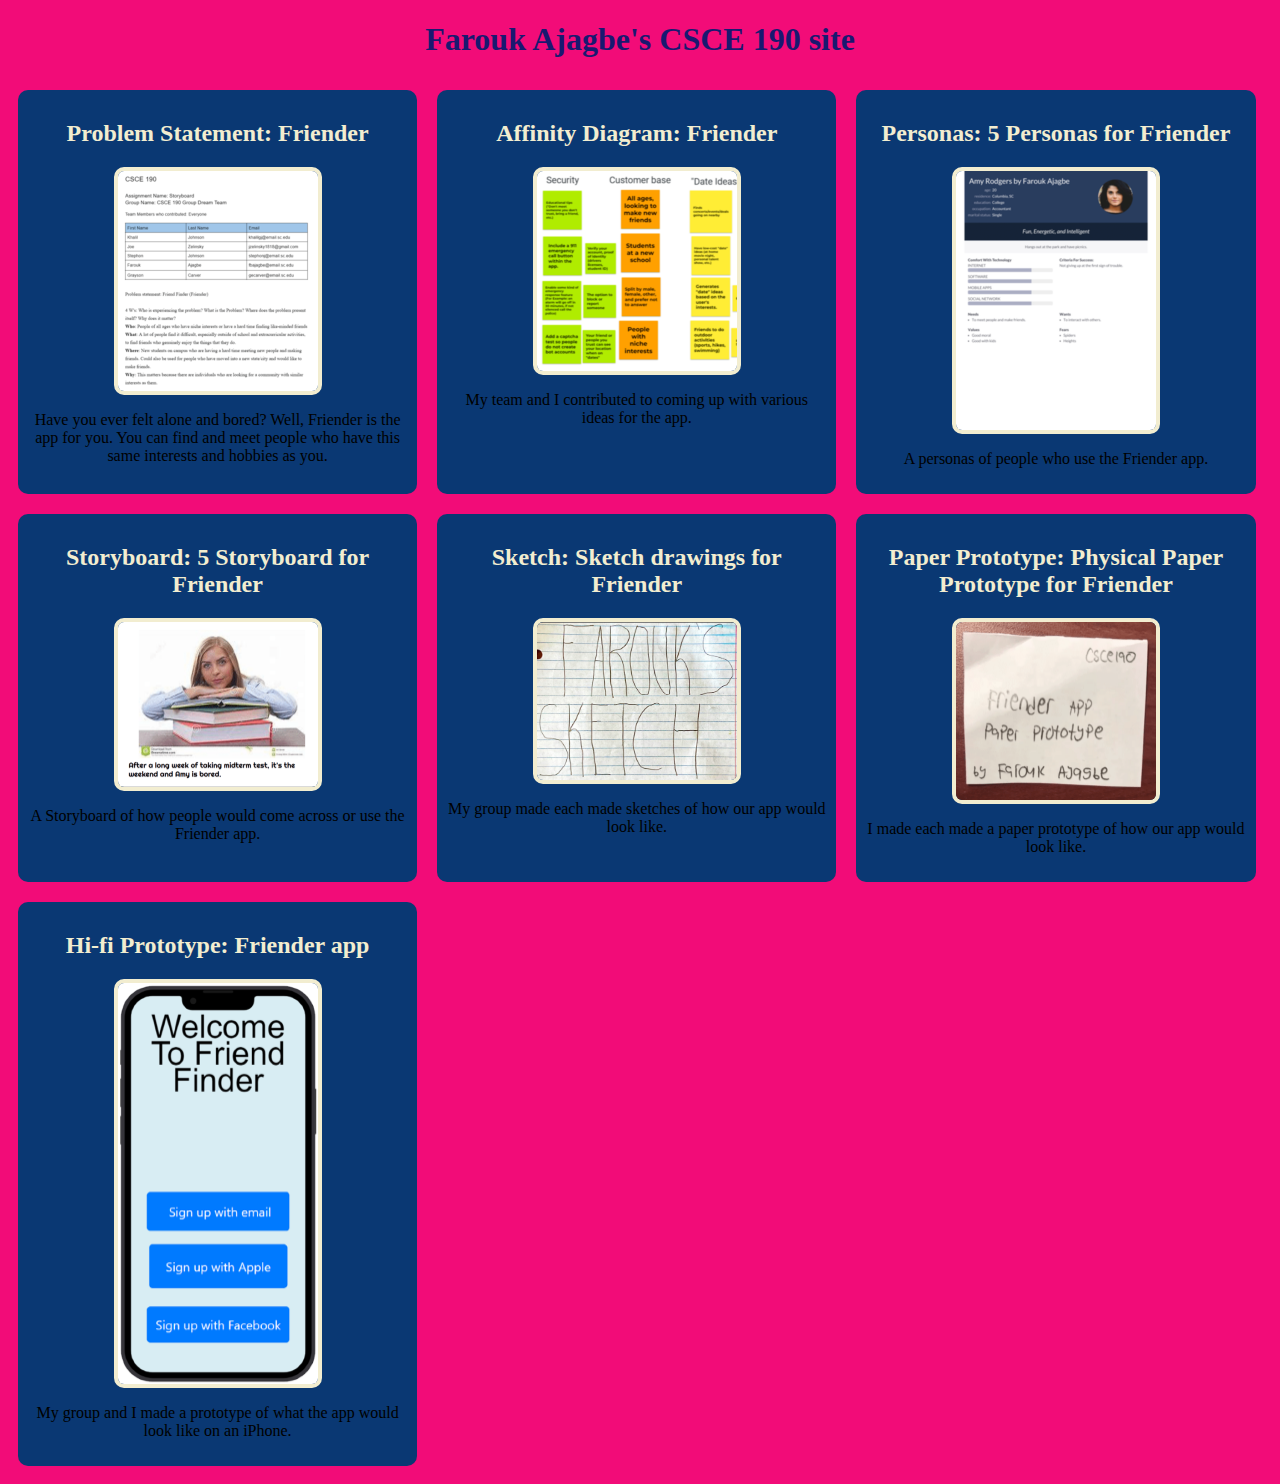
<file: index.html>
<!DOCTYPE html>
<html>
    <head>
        <title>CSCE 190: Farouk Ajagbe </title>
        <link rel="stylesheet" href="styles.css">
    </head>
    <body>
        <h1>Farouk Ajagbe's CSCE 190 site</h1>

        <div class ="assignments">
            <!--Problem Statement Assignment-->
            <section class="assignment"> 
                <a href="files/problem-statement.pdf"><h2>Problem Statement: Friender</h2></a>
                <a href="files/problem-statement.pdf"><img src="images/problem-statement.png"></a>
                <section class="ass-details">
                   
                    <p>
                        Have you ever felt alone and bored? Well, Friender is the app for you. You can find and meet people who have this same interests and hobbies as you.
                    </p> 
                </section>
            </section>

            <!--Affinity Diagram Assignment-->
            <section class="assignment"> 
                <a href="files/affinity-diagram.pdf"><h2>Affinity Diagram: Friender</h2></a>
                <a href="files/affinity-diagram.pdf"><img src="images/affinity-diagram.png"></a>
                <section class="ass-details">
                   
                    <p>
                        My team and I contributed to coming up with various ideas for the app.
                    </p> 
                </section>
            </section>

            <!--Personas Assignment-->
            <section class="assignment">
                <a href="files/personas.pdf"><h2>Personas: 5 Personas for Friender</h2></a>
                <a href="files/personas.pdf"><img src="images/personas.png"></a>
                <section class="ass-details">
                    
                    <p>
                        A personas of people who use the Friender app.
                    </p> 
                </section>
            </section>

            <!--Storyboard Assignment-->
            <section class="assignment">
                <a href="files/storyboard.pdf"><h2>Storyboard: 5 Storyboard for Friender</h2></a>
                <a href="files/storyboard.pdf"><img src="images/storyboard.png"></a>
                <section class="ass-details">
                    
                    <p>
                        A Storyboard of how people would come across or use the Friender app.
                    </p> 
                </section>
            </section>

            <!--Sketch Assignment-->
            <section class="assignment">
                <a href="files/sketch.pdf"><h2>Sketch: Sketch drawings for Friender</h2></a>
                <a href="files/sketch.pdf"><img src="images/sketch.png"></a>
                <section class="ass-details">
                    
                    <p>
                        My group made each made sketches of how our app would look like.
                    </p> 
                </section>
            </section>

            <!--Paper Prototype Assignment-->
            <section class="assignment">
                <a href="https://youtu.be/bxHcNo7RIII"><h2>Paper Prototype: Physical Paper Prototype  for Friender</h2></a>
                <a href="https://youtu.be/bxHcNo7RIII"><img src="images/paper-prototype.png"></a>
                <section class="ass-details">
                    
                    <p>
                        I made each made a paper prototype of how our app would look like.
                    </p> 
                </section>
            </section>

            <!--Hi-fi Prototype Assignment-->
            <section class="assignment">
                <a href="files/hi-fi-prototype/preview.html"><h2>Hi-fi Prototype: Friender app</h2></a>
                <a href="files/hi-fi-prototype/preview.html"><img src="images/hi-fi-prototype.png"></a>
                <section class="ass-details">
                   
                    <p>
                        My group and I made a prototype of what the app would look like on an iPhone.
                    </p> 
                </section>
            </section>
        </div>    

        
    </body>
</html>
</file>
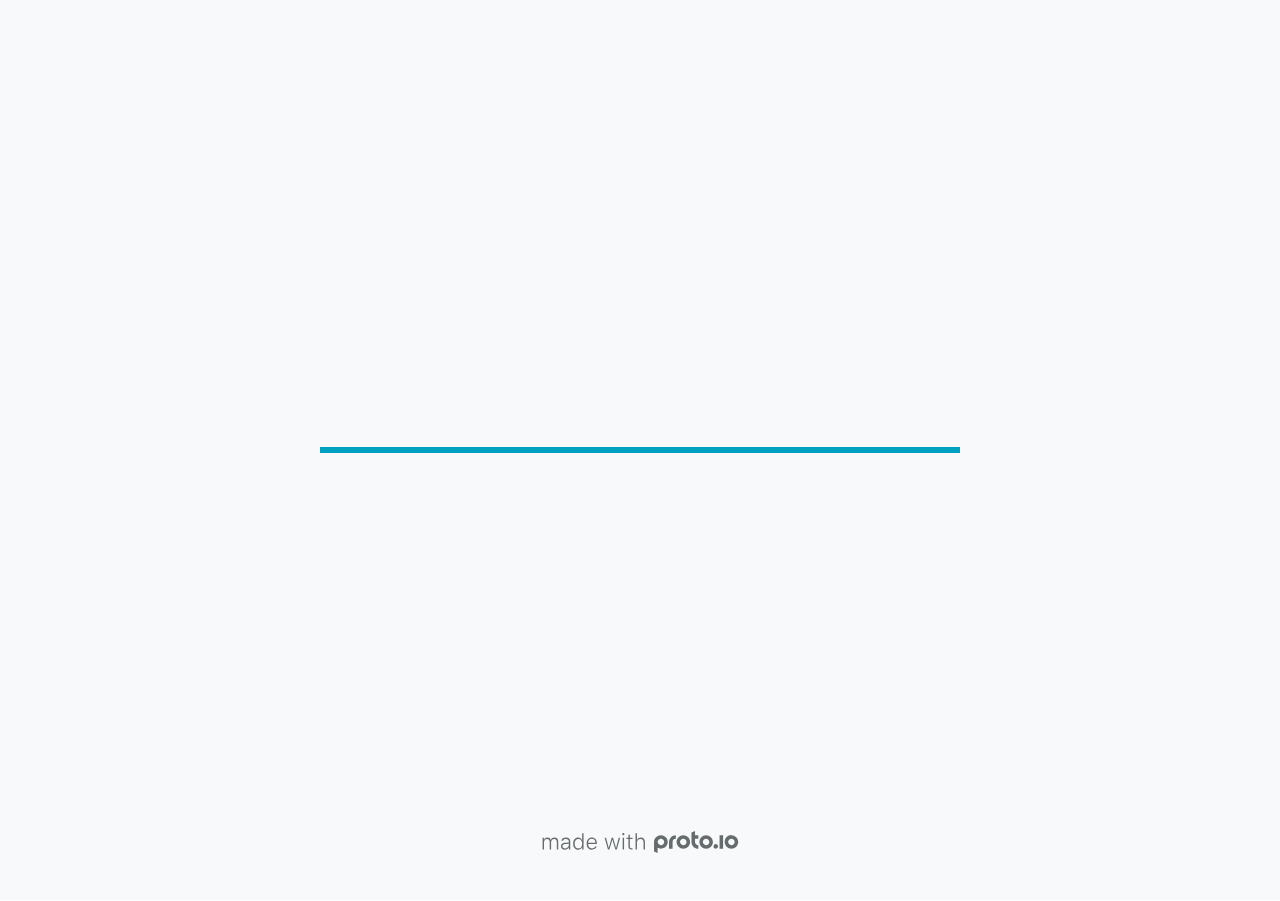
<file: files/hi-fi-prototype/src/index.html>
<!DOCTYPE HTML>
	<head>

		<meta charset="utf-8">

		<title>CSCE 190 - Dream Team app - Proto.io</title>

		
			<meta name="HandheldFriendly" content="True">
			<meta name="MobileOptimized" content="390"> 

			
			
			
			<meta name="viewport" content="minimum-scale=1.00, maximum-scale=1.00, initial-scale=1.00, user-scalable=no, shrink-to-fit=no" />

			
				<meta name="apple-mobile-web-app-capable" content="yes" />
				<meta name="apple-mobile-web-app-status-bar-style" content="black-translucent" />
			

			<meta name="format-detection" content="telephone=no">


			

            
            <link rel="icon" sizes="192x192" href="./src/assets/branding/android-icon-hires.png">
            <link rel="icon" sizes="128x128" href="./src/assets/branding/android-icon.png">

            
            <link href="./src/assets/branding/apple-touch-icon-retina180.png" sizes="180x180" rel="apple-touch-icon">

            
            <link href="./src/assets/branding/apple-touch-icon-retina.png" sizes="114x114" rel="apple-touch-icon">

            
            <link href="./src/assets/branding/apple-touch-icon.png" sizes="57x57" rel="apple-touch-icon">

            
            <link href="./src/assets/branding/startup.png" media="(device-width: 320px)" rel="apple-touch-startup-image">

            
            <link href="./src/assets/branding/startup-retina.png" media="(device-width: 320px) and (device-height: 480px) and (-webkit-device-pixel-ratio: 2)" rel="apple-touch-startup-image">

            
            <link href="./src/assets/branding/startup-568.png" media="(device-width: 320px) and (device-height: 568px) and (-webkit-device-pixel-ratio: 2)" rel="apple-touch-startup-image">

            
            <link href="./src/assets/branding/startup-retina-6.png" media="(device-width: 375px) and (device-height: 667px) and (orientation: portrait) and (-webkit-device-pixel-ratio: 2)" rel="apple-touch-startup-image">

            
            <link href="./src/assets/branding/startup-retina-6plus.png" media="(device-width: 414px) and (device-height: 736px) and (orientation: portrait) and (-webkit-device-pixel-ratio: 3)" rel="apple-touch-startup-image">

            
            <link href="./src/assets/branding/startup-retina-6plus-landscape.png" media="(device-width: 414px) and (device-height: 736px) and (orientation: landscape) and (-webkit-device-pixel-ratio: 3)" rel="apple-touch-startup-image">

            
            <link href="./src/assets/branding/startup-ipad.png" media="(device-width: 768px) and (orientation: portrait)" rel="apple-touch-startup-image">

            
            <link href="./src/assets/branding/startup-ipad-landscape.png" media="(device-width: 768px) and (orientation: landscape)" rel="apple-touch-startup-image">

            
            <link href="./src/assets/branding/startup-ipad-retina.png" media="(device-width: 768px) and (orientation: portrait) and (-webkit-device-pixel-ratio: 2)" rel="apple-touch-startup-image">

            
            <link href="./src/assets/branding/startup-ipad-landscape-retina.png" media="(device-width: 768px) and (orientation: landscape) and (-webkit-device-pixel-ratio: 2)" rel="apple-touch-startup-image">

            
            <link href="./src/assets/branding/startup-ipad-pro.png" media="(device-width: 1024px) and (orientation: portrait) and (-webkit-device-pixel-ratio: 2)" rel="apple-touch-startup-image">

            
            <link href="./src/assets/branding/startup-ipad-pro-landscape.png" media="(device-width: 1024px) and (orientation: landscape) and (-webkit-device-pixel-ratio: 2)" rel="apple-touch-startup-image">

			<meta http-equiv="cleartype" content="on"> 


			 
		    <script type="text/javascript" src="./scripts/plugins/jquery/jquery.js"></script>

			
				<link rel="stylesheet" href="./stylesheets/player-export.css" />
				<script type="text/javascript" src="./scripts/player-export.js"></script>
			

			
			<script type="text/javascript" src="./libraries/common/components.js"></script> 
			<link type="text/css" rel="Stylesheet" href="./libraries/common/components.1.00.css" /> 

			
					<script type="text/javascript" src="./libraries/generic2/components.js"></script> 
					<link type="text/css" rel="Stylesheet" href="./libraries/generic2/components.1.00.css" /> 
				
					<script type="text/javascript" src="./libraries/ios7/components.js"></script> 
					<link type="text/css" rel="Stylesheet" href="./libraries/ios7/components.1.00.css" /> 
				
					<script type="text/javascript" src="./libraries/ios9/components.js"></script> 
					<link type="text/css" rel="Stylesheet" href="./libraries/ios9/components.1.00.css" /> 
				
				<script type="text/javascript" src="./data/data.js"></script> 
			

		<style>
			body { width: 390px; height: 844px; }
			.landscape, .landscape .prx-page { min-height: 390px; }
			.portrait, .portrait .prx-page { min-height: 844px; }
		</style>

		<script type="text/javascript">

			prx.ver = '6.8.11.0';
			prx.url.account = 'https://khaliljohnson.proto.io';
			prx.url.staticassets = 'https://gal.proto.io';
			prx.url.devices = 'https://dteyv52hbg2at.cloudfront.net/devices';
			prx.url.static = 'https://dteyv52hbg2at.cloudfront.net';
			prx.url.siteurl = 'proto.io';
			prx.url.crossmsg = 'https://khaliljohnson.proto.io';

			prx.nodejsassetsserver = {};
			prx.nodejsassetsserver.host = ".proto.io";
			prx.nodejsassetsserver.subdomainprefix = "https://a3";
			prx.nodejsassetsserver.maxsubdomains = "20";

			prx.device_library = 'ios9';
			prx.devices[prx.device] = {
				name: prx.device
				,defaultOrientation: 'portrait'
				,portrait_applies: 1 //new
				,portrait: [390,844]
				,landscape_applies: 1 //new
				,landscape: [844,390]
				,allow_orientation_change: 1 //new
				,statusbar_skin: 'default' // new
				,statusbarheightportrait: 0
				,statusbarheightlandscape: 0
				,navigationbar_skin: 'default' //new
				,navigationbarheightportrait: 0
				,navigationbarheightlandscape: 0
				,normalportrait: [390,844]
				,normallandscape: [844,390]
				,device_s3bucket: 'd745dfc1-3990-4cd7-b321-932497072f14'
				,dpr: '1.00'
				,deviceType: "iphone13"
                ,showiPhoneXNotch: false
                ,hasCustomSkinNotch: false
				,appleWatchRoundedCorners: false
				,scrollType: "default"
				,initialscale: 1.00
				,targetdensitydpi: "device-dpi"
			}
			// save a copy of the device in the player state
			prx.currentPlayerStatus.projectDevice = prx.toolbox.clone(prx.devices[prx.device]);
			prx.currentPlayerStatus.targetDevice = {"ISANDROIDTABLET":0,"ISIPOD":0,"ISCHROME":0,"ISIOS":1,"ISMSIE":0,"ISMOZILLA":0,"isAndroid-Pad":0,"ISOPERA":0,"ISWEBKIT":0,"SOSVERSION":{"CBUILDVER":"","CMAJORVER":"","CMINORVER":"","CTEXT":"","IMINORVER":0,"IMAJORVER":0,"IBUILDVER":0},"ISIPAD":0,"ISMOBILE":1,"ISSAFARI":0,"ISIPHONE":1,"ISWINDOWS":0,"ISWINDOWSTOUCH":0,"ISDEVICE":1,"ISANDROID":0,"ISCUSTOM":0};
			prx.releaseChannel = 'stable';

			prx.projectsettings.id = '29cb145b-a30c-4902-8d47-4e9a773541f9';
			prx.projectsettings.s3b = 'khaliljohnson-1387285-a9ba1316-f8ae-7f61-98d9be51ff08f76f';
			prx.projectsettings.account = 'khaliljohnson';
			prx.projectsettings.statusbar = '0'; 
			prx.projectsettings.statusbarapplies = '0';
			prx.projectsettings.navigationbar = '0';
			prx.projectsettings.navigationbarapplies = '0';
			prx.projectsettings.initialpageid = -1;
			
			
			prx.projectsettings.flashactions = 1;
			prx.projectsettings.gatrackingcode = '';

			prx.export2html = '1' == true;
			prx.mobPlayer = 0;

			prx.user.country = 'US';

			prx.s3Links = []; 
			var sLinkedAssets = [];
			
				sLinkedAssets["p29cb145b-a30c-4902-8d47-4e9a773541f9_8f1fb4f9a065bc225e16b32d093d6c49.7"]="https://th.bing.com/th/id/OIP.f6hXaNI_Ikq7JvpIlN6KrgHaF-?w=228&h=183&c=7&r=0&o=5&pid=1.7";
				
				sLinkedAssets["p29cb145b-a30c-4902-8d47-4e9a773541f9_8f3d4dead21425f096ecaf57038d6679"]="https://th.bing.com/th/id/OIP.Jb-4WLPHLLtnNVT2-kt8XgHaE8?pid=ImgDet&rs=1";
				
				sLinkedAssets["p29cb145b-a30c-4902-8d47-4e9a773541f9_8f58f0e1b495791d7c2757cf3f267057.7"]="https://th.bing.com/th/id/OIP.UqXU9iC5NrOHv3KVpmgsjQHaE8?w=259&h=180&c=7&r=0&o=5&pid=1.7";
				

			prx.csrf_token = '9148B288249AF262C4303530C84D0D6157DC184ACB18B64CAF0DE789C8FBC223';

            

            
                            prx.assetsAccessToken = "eyJ0eXAiOiJKV1QiLCJhbGciOiJIUzI1NiJ9.eyJkIjp7InVpZCI6Ii0xIiwicHJvamVjdF9pZCI6IjI5Y2IxNDViLWEzMGMtNDkwMi04ZDQ3LTRlOWE3NzM1NDFmOSJ9LCJ2IjowLCJleHAiOjE2NjkyNjY1NDYsImlhdCI6MTY2OTA4NjU0Nn0.68KUPL95w6baLhG2M94DJqYjTx393YLOsgh6HVd5jXM";

			prx.iniPlayer.iniPreLoad();

		</script>
	</head>

	

			<body class="player device-cursor-touch mobile-device-true " " id="mbd" >

				
				<div id="window-wrapper">
					<div id="dragarea"></div>
					<div id="statusbar"></div>
					<div id="underlay" style=""></div>

					<div class="prx-page" data-role="page" id="p-1" data-id="1"></div>
					
								<div class="prx-page" data-role="page" id="p-2" data-id="2"></div>
							
								<div class="prx-page" data-role="page" id="p-3" data-id="3"></div>
							
								<div class="prx-page" data-role="page" id="p-5" data-id="5"></div>
							
								<div class="prx-page" data-role="page" id="p-6" data-id="6"></div>
							
								<div class="prx-page" data-role="page" id="p-7" data-id="7"></div>
							
								<div class="prx-page" data-role="page" id="p-9" data-id="9"></div>
							
								<div class="prx-page" data-role="page" id="p-10" data-id="10"></div>
							
								<div class="prx-page" data-role="page" id="p-11" data-id="11"></div>
							
								<div class="prx-page" data-role="page" id="p-12" data-id="12"></div>
							
								<div class="prx-page" data-role="page" id="p-14" data-id="14"></div>
							
								<div class="prx-page" data-role="page" id="p-15" data-id="15"></div>
							
								<div class="prx-page" data-role="page" id="p-16" data-id="16"></div>
							
					<div id="navigationbar"></div>
					<div id="overlay"></div>
					<div id="trash"></div>
					<div id="quick-audios"></div>
				</div>

				 
			<div id="loader-wrapper">
				
				<div class="progress">
					<div class="progress-bar"></div>
				</div>
				<div id="poweredby"></div>
			</div>
			


			</body>
		

</html>
</file>
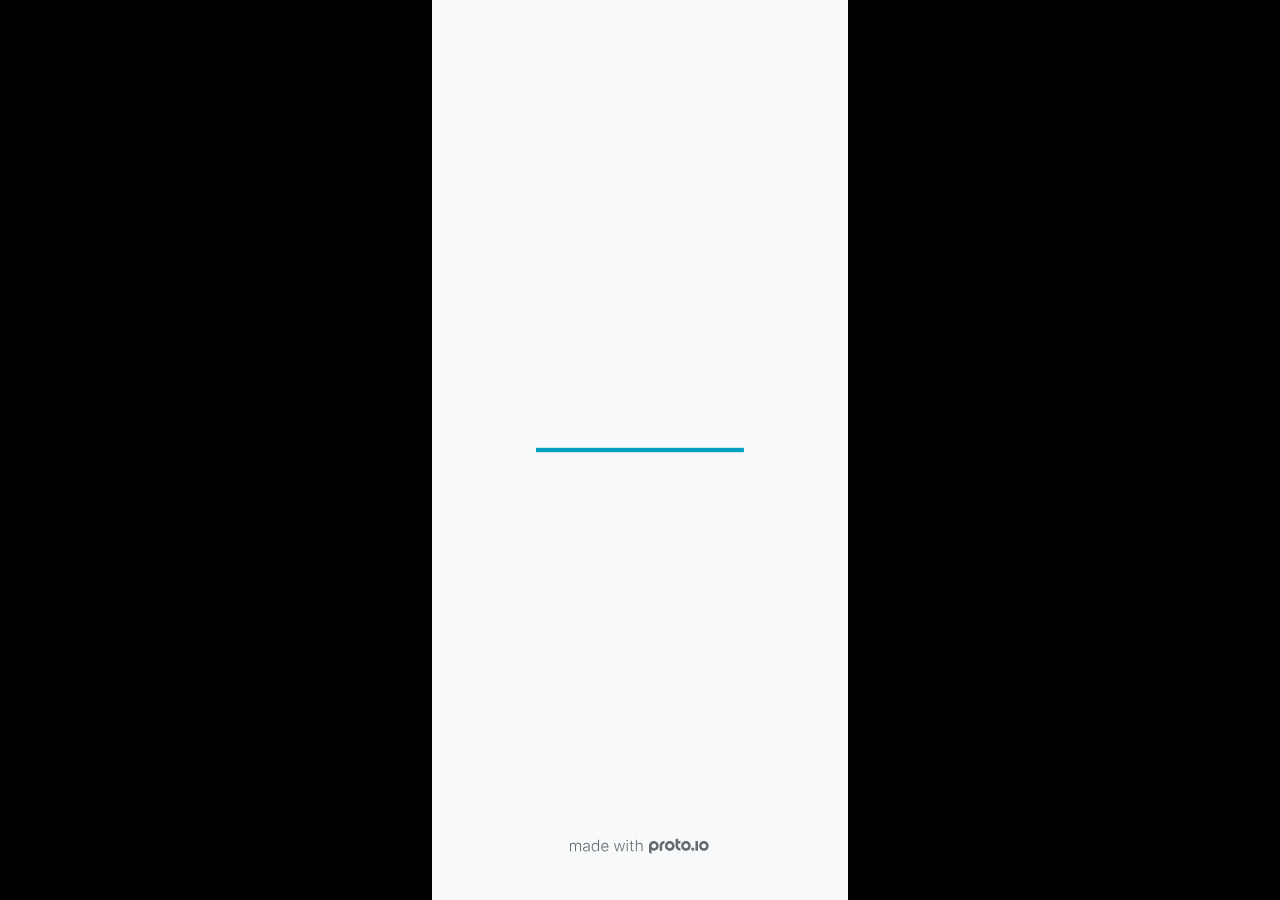
<file: files/hi-fi-prototype/fullscreen.html>
<!DOCTYPE HTML>
	<head>
		<meta charset="utf-8">

        
			<meta name="HandheldFriendly" content="True">
			<meta name="MobileOptimized" content="390"> 

			
			
			
			<meta name="viewport" content="minimum-scale=1, maximum-scale=1, initial-scale=1, user-scalable=no, shrink-to-fit=no" />

			
				<meta name="apple-mobile-web-app-capable" content="yes" />
				<meta name="apple-mobile-web-app-status-bar-style" content="black-translucent" />
			

			<meta name="format-detection" content="telephone=no">


			

            
            <link rel="icon" sizes="192x192" href="./src/assets/branding/android-icon-hires.png">
            <link rel="icon" sizes="128x128" href="./src/assets/branding/android-icon.png">

            
            <link href="./src/assets/branding/apple-touch-icon-retina180.png" sizes="180x180" rel="apple-touch-icon">

            
            <link href="./src/assets/branding/apple-touch-icon-retina.png" sizes="114x114" rel="apple-touch-icon">

            
            <link href="./src/assets/branding/apple-touch-icon.png" sizes="57x57" rel="apple-touch-icon">

            
            <link href="./src/assets/branding/startup.png" media="(device-width: 320px)" rel="apple-touch-startup-image">

            
            <link href="./src/assets/branding/startup-retina.png" media="(device-width: 320px) and (device-height: 480px) and (-webkit-device-pixel-ratio: 2)" rel="apple-touch-startup-image">

            
            <link href="./src/assets/branding/startup-568.png" media="(device-width: 320px) and (device-height: 568px) and (-webkit-device-pixel-ratio: 2)" rel="apple-touch-startup-image">

            
            <link href="./src/assets/branding/startup-retina-6.png" media="(device-width: 375px) and (device-height: 667px) and (orientation: portrait) and (-webkit-device-pixel-ratio: 2)" rel="apple-touch-startup-image">

            
            <link href="./src/assets/branding/startup-retina-6plus.png" media="(device-width: 414px) and (device-height: 736px) and (orientation: portrait) and (-webkit-device-pixel-ratio: 3)" rel="apple-touch-startup-image">

            
            <link href="./src/assets/branding/startup-retina-6plus-landscape.png" media="(device-width: 414px) and (device-height: 736px) and (orientation: landscape) and (-webkit-device-pixel-ratio: 3)" rel="apple-touch-startup-image">

            
            <link href="./src/assets/branding/startup-ipad.png" media="(device-width: 768px) and (orientation: portrait)" rel="apple-touch-startup-image">

            
            <link href="./src/assets/branding/startup-ipad-landscape.png" media="(device-width: 768px) and (orientation: landscape)" rel="apple-touch-startup-image">

            
            <link href="./src/assets/branding/startup-ipad-retina.png" media="(device-width: 768px) and (orientation: portrait) and (-webkit-device-pixel-ratio: 2)" rel="apple-touch-startup-image">

            
            <link href="./src/assets/branding/startup-ipad-landscape-retina.png" media="(device-width: 768px) and (orientation: landscape) and (-webkit-device-pixel-ratio: 2)" rel="apple-touch-startup-image">

            
            <link href="./src/assets/branding/startup-ipad-pro.png" media="(device-width: 1024px) and (orientation: portrait) and (-webkit-device-pixel-ratio: 2)" rel="apple-touch-startup-image">

            
            <link href="./src/assets/branding/startup-ipad-pro-landscape.png" media="(device-width: 1024px) and (orientation: landscape) and (-webkit-device-pixel-ratio: 2)" rel="apple-touch-startup-image">

			<meta http-equiv="cleartype" content="on"> 


			

		<title>CSCE 190 - Dream Team app - Proto.io player</title>

		
				<link type="text/css" rel="stylesheet" href="./src/stylesheets/preview-letterbox-min.css">
				<script type="text/javascript" src="./src/scripts/preview-letterbox-min.js"></script>
			

		<script type="text/javascript">
			var prx = window.prx || {};
			prx.letterboxmode = true;
			prx.orientation = 'portrait';
			prx.orientations = {};
			prx.orientations.portrait = 1;
			prx.orientations.landscape = 1;
			prx.project = {};
			prx.project.id = '29cb145b-a30c-4902-8d47-4e9a773541f9';
			prx.project.title = 'CSCE 190 - Dream Team app';
			prx.project.version = 0;
			prx.project.livepreview = 0;
			prx.project.account = "khaliljohnson";
			prx.activePage = {};
			
				prx.user = false;
			
			prx.flashactions = 1;

			prx.device_library = 'ios9';
			prx.device = {
					name: prx.device
					,caption: "iPhone 13"
					,defaultOrientation: 'portrait'
					,portrait_applies: 1 //new
					,portrait: [390,844]
					,landscape_applies: 1 //new
					,landscape: [844,390]
					,allow_orientation_change: 1 && 1 //new

			}

			prx.url.crossmsg = 'https://khaliljohnson.proto.io';
			prx.ver = '6.8.11.0';
			prx.exitFullScreenUrl = 'https://khaliljohnson.proto.io/player/index.cfm?id=29cb145b-a30c-4902-8d47-4e9a773541f9';
			prx.openURL = '';
			prx.downloadURL = '';

			
		</script>

		

	</head>

	<body>

		
				<iframe id="pio-playerframe" src="./src/index.html" scrolling="NO" style="width: 390px; height: 844px;" webkitAllowFullScreen mozallowfullscreen allowFullScreen allowvr allow="autoplay"></iframe>
				
						<script type="text/javascript">
							// remove parameter from address bar immediately if no changes
							let url = new URL(window.location.href);
							url.searchParams.delete('hc');
							url.searchParams.delete('ap');
							window.history.replaceState({}, document.title, url.toString());
						</script>
					
	</body>

</html>
</file>
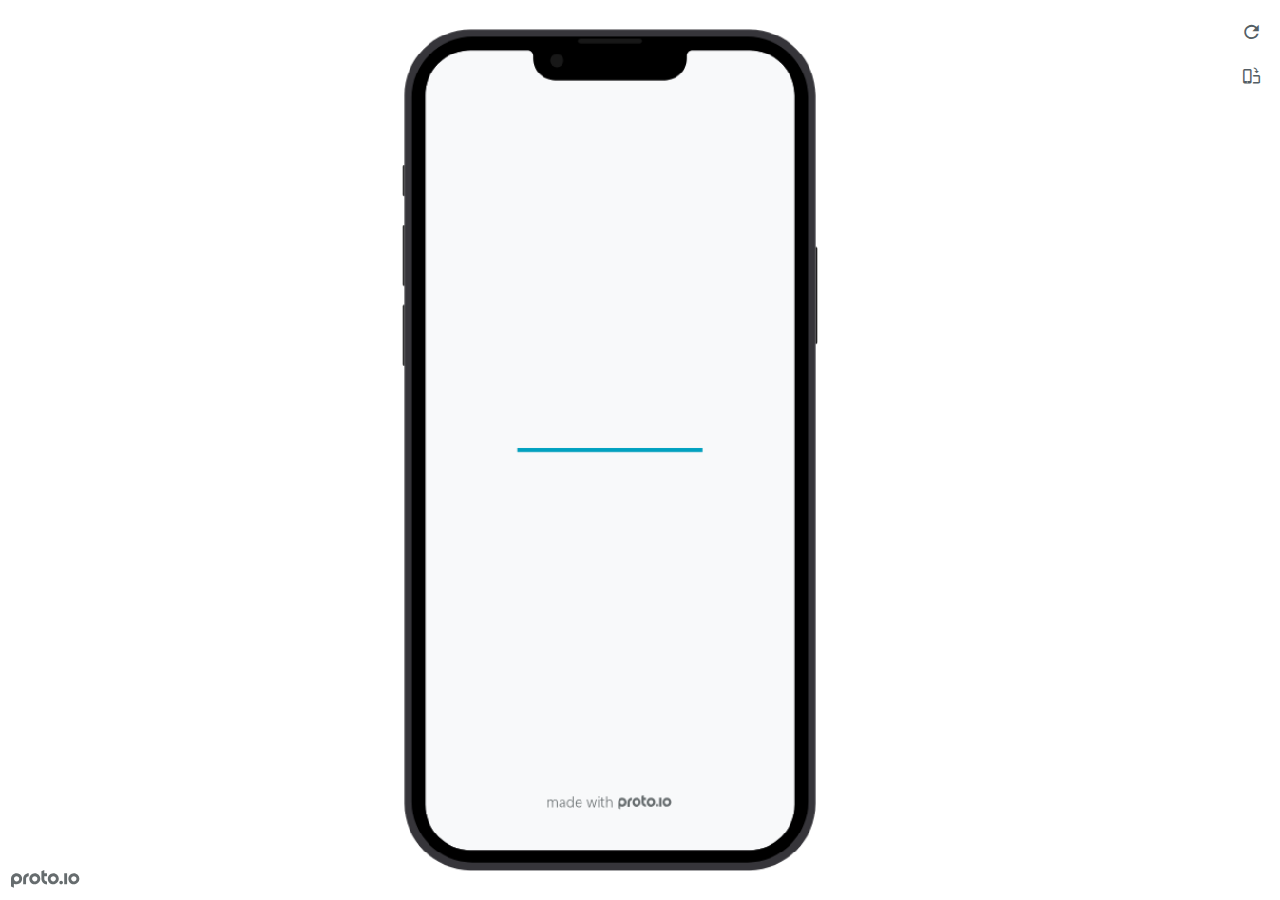
<file: files/hi-fi-prototype/preview.html>
<!DOCTYPE HTML>
    <head>
    <meta charset="utf-8">

    <title>CSCE 190 - Dream Team app - Proto.io player</title>

    
				<link type="text/css" rel="stylesheet" href="./src/stylesheets/preview-export-min.css">
				<script type="text/javascript" src="./src/scripts/preview-export-min.js"></script>
			

    <script type="text/javascript">
        var prx = window.prx || {};
        prx.orientation = 'portrait';
        prx.orientations = {};
        prx.orientations.portrait = 1;
        prx.orientations.landscape = 1;
        prx.project = {};
        prx.project.id = '29cb145b-a30c-4902-8d47-4e9a773541f9';
        prx.project.title = 'CSCE 190 - Dream Team app';
        prx.project.version = 0;
        prx.project.livepreview = 0;
        prx.project.account = "khaliljohnson";
        prx.activePage = {};
        prx.usercountry = "us";
        
            prx.user = false;
        
        prx.skin = 'apple-phone-iphone13_13pro-1';
        prx.ver = '6.8.11.0';
        //prx.flashactions = 1;
		prx.flashactions = 1; //we are not using the DB value anymore

        prx.nodejsassetsserver = {};
        prx.nodejsassetsserver.host = ".proto.io";
        prx.nodejsassetsserver.subdomainprefix = "https://a3";
        prx.nodejsassetsserver.maxsubdomains = "20";
        prx.account = "khaliljohnson";
        prx.browserShowScreenshots = 'true';
        prx.url.crossmsg = 'https://khaliljohnson.proto.io';
        prx.playerUrl = 'https://khaliljohnson.proto.io/player/';
        prx.fullScreenUrl = 'https://khaliljohnson.proto.io/player/fullscreen/index.cfm?id=29cb145b-a30c-4902-8d47-4e9a773541f9';
        prx.spaces = false;
        prx.csrf_token = '3E52A2752DACA149858D57E547BD94114C81DB2DC121B0D80E9D3A703E12D37E';

        prx.bShowPlayerBetaPrompt = false;

        

    </script>

    

</head>


<body style="background-color:#FFFFFF">

    

    <div class="page-sidebar">
        
        <div class="sidebar-action-buttons">

            
                <span class="header-action-button player-icon-reload embed-icon-reload" id="refresh-preview">
                    <span class="tooltip">Refresh preview</span>
                </span>
                
                    <span  class="header-action-button player-icon-rotate embed-icon-rotate" id="change-orientation">
                        <span class="tooltip">Change orientation</span>
                    </span>
                

            <div class="header-action-button player-icon-enter-fullscreen-mode-icon" id="go-fullscreen">
                <span class="tooltip">Go full screen</span>
            </div>
        </div>

    </div>

    <div id="maincontent" class="portrait">

        <div id="shortcut-pressed-outer">
            <div id="shortcut-pressed"></div>
        </div>
        

			<div class="frame_generic">
				
				<div class="body_generic skin_apple-phone-iphone13_13pro-1 skin-wrapper skin-os-apple skin-device-phone skin-model-iphone13_13pro skin-size-1 skin-color-black skin-orientation-portrait skin-dimensions-390-844">

					<div class="buttons top"></div>
					<div class="detail-top"></div>
					<div class="web-search"></div>
					<div class="buttons left"></div>

					<div class="body_generic_inner">
						
						<iframe id="pio-playerframe" src="./src/index.html" scrolling="NO" style="width: 390px; height: 844px;" webkitAllowFullScreen mozallowfullscreen allowFullScreen allowvr allow="autoplay"></iframe>
						
                                <script type="text/javascript">
                                    // remove parameter from address bar immediately if no changes
                                    let url = new URL(window.location.href);
                                    url.searchParams.delete('hc');
									url.searchParams.delete('ap');
                                    window.history.replaceState({}, document.title, url.toString());
                                </script>
                            
					</div>

					<div class="buttons right"></div>
					<div class="detail-bottom"></div>
				</div>
				
			</div>
		
    </div>

    

    
            <div id="branding"></div>
        
</body>


<script type="text/javascript">
    
</script>
</html>
</file>
<file: styles.css>
body {
    background:#F20C78;
    font-family:Cambria;
}

.assignments {
    display: flex;
    flex-wrap:wrap;
}

.assignment {
    width: 30%;
    padding: 10px;
    margin: 10px;
    padding:10px;
    background: #0A3873;
    border-radius: 10px;
}


.assignment img {
    width: 200px;
    margin: 10px;
    border: 4px solid #F2EDD0;
    border-radius: 10px;
    display: block;
    margin: auto;
}

.assignment img:hover {
    border: 4px solid #F20C49;
}

h1 {
    color:midnightblue;
    text-align:center;
}

h2 {
    text-align: center;
}

p {
    text-align: center;
}

a {
    text-decoration:none;
    color:#F2EDD0;
}

a:hover {
    color: #F20C49;
}
</file>
<file: files/hi-fi-prototype/src/stylesheets/player-export.css>
/*!
 * 
 *                                                                       
 *                              ::;;;;                                   
 *    ::,,,,::    ::,,  ,,,,::::::11ii::,,::,,,,::      ::::,,::,,,,::   
 *  ,,111111ii,,::1111::111111ii::111111::111111ii,,    ii11,,ii111111,, 
 *  11ii::;;11;;ii11::iiii::;;11;;11ii::ii11::::11ii    ii11;;11;;::ii11 
 *  11;;  ::11ii11;;::11ii  ::11ii11ii,,iiii..  iiii    ii11;;11::  ;;11 
 *  1111;;ii11;;11;;,,ii11::ii11;;ii11;;;;11;;;;11;;;;;;ii11::11ii;;11ii 
 *  11111111;;::11;;  ::ii1111;;  ::ii11::ii1111ii::11ii;;11,,;;1111ii:: 
 *  11;;,,::  ,,::,,      ::,,        ::::  ::::    ,,,,::::    ::,,     
 *  ;;;;                                                                 
 *                                                                       
 *  Build: 11/8/2022, 10:20:15 AM
 */

/*!
 * Waves v0.5.5
 * http://fian.my.id/Waves
 *
 * Copyright 2014 Alfiana E. Sibuea and other contributors
 * Released under the MIT license
 * https://github.com/fians/Waves/blob/master/LICENSE
 */.mask-inner{position:relative;background-size:100% 100%;background-repeat:no-repeat}.mask-inner .mask-inner{transform:none!important}.mask-border .mborder,.mask-filter{height:100%;width:100%}.mask-border .mborder{border:1px solid hsla(0,0%,100%,.8);position:absolute;pointer-events:none}.mask-border .area-border{border:1px solid #00a1c0;left:0;top:0;position:absolute;transform-origin:0 0;box-sizing:border-box}.mask-border .mask-radius{width:100%;height:100%;overflow:hidden;position:absolute}.mask-border .mask-radius .mask-radius-border{position:relative;width:100%;height:100%;border:1px solid hsla(0,0%,100%,.8)}.mask-border.hide-handles .prx-resizable-handle{opacity:0;pointer-events:none!important}.mask-border.hide-handles .area-border{border:1px dashed #b4bcbf}.mask-wrapper{overflow:hidden;height:100%;pointer-events:none}.mask-wrapper.borderPos-inside{box-sizing:border-box}.mask-wrapper.borderPos-outside{width:100%;height:100%}.mask-wrapper.borderPos-outside .mask-inner{box-sizing:content-box}.mask-edit-mode-handles{pointer-events:none}.mask-edit-mode-handles.hide-handles .prx-resizable-handle,.mask-edit-mode-handles.hide-handles .prx-rotate-handle{opacity:0;pointer-events:none!important}.mask-edit-mode-handles.hide-handles .xborder{border-color:#b4bcbf!important}abbr,address,article,aside,audio,b,blockquote,body,caption,cite,code,dd,del,dfn,div,dl,dt,em,fieldset,figure,footer,form,h1,h2,h3,h4,h5,h6,header,hgroup,html,i,iframe,img,ins,kbd,label,legend,li,mark,menu,nav,object,ol,p,pre,q,samp,section,small,span,strong,sub,sup,table,tbody,td,tfoot,th,thead,time,tr,ul,var,video{margin:0;padding:0;border:0;outline:0;font-size:100%;background:transparent}article,aside,details,figcaption,figure,footer,header,hgroup,nav,section{display:block}audio,canvas,video{display:inline-block;*display:inline;*zoom:1}[hidden],audio:not([controls]){display:none}html{font-size:100%;-webkit-text-size-adjust:100%;-ms-text-size-adjust:100%}body{margin:0;font-size:13px}body,button,input,select,textarea{font-family:sans-serif;color:#222}a{color:#00e}a:visited{color:#551a8b}a:hover{color:#06e}a:focus{outline:thin dotted}a:active,a:hover{outline:0}abbr[title]{border-bottom:1px dotted}b,strong{font-weight:700}blockquote{margin:1em 40px}dfn{font-style:italic}hr{display:block;height:1px;border:0;border-top:1px solid #ccc;margin:1em 0;padding:0}ins{background:#ff9;text-decoration:none}ins,mark{color:#000}mark{background:#ff0;font-style:italic;font-weight:700}code,kbd,pre,samp{font-family:monospace,serif;_font-family:courier new,monospace;font-size:1em}pre{white-space:pre;white-space:pre-wrap;word-wrap:break-word}q{quotes:none}q:after,q:before{content:"";content:none}small{font-size:85%}sub,sup{font-size:75%;line-height:0;position:relative;vertical-align:baseline}sup{top:-.5em}sub{bottom:-.25em}ol,ul{margin:1em 0;padding:0 0 0 40px}dd{margin:0 0 0 40px}nav ol,nav ul{list-style:none;list-style-image:none;margin:0;padding:0}img{border:0;-ms-interpolation-mode:bicubic}svg:not(:root){overflow:hidden}figure,form{margin:0}fieldset{margin:0}fieldset,legend{border:0;padding:0}legend{*margin-left:-7px}button,input,select,textarea{font-size:100%;margin:0;vertical-align:baseline;*vertical-align:middle}button,input{line-height:normal;*overflow:visible}table button,table input{*overflow:auto}[role=button],button,input[type=button],input[type=reset],input[type=submit]{-webkit-appearance:button}input[type=checkbox],input[type=radio]{box-sizing:border-box;padding:0}input[type=search]{-webkit-appearance:textfield;-moz-box-sizing:content-box;-webkit-box-sizing:content-box;box-sizing:content-box}input[type=search]::-webkit-search-decoration{-webkit-appearance:none}button::-moz-focus-inner{border:0;padding:0}textarea{overflow:auto;vertical-align:top;resize:vertical}input:invalid,textarea:invalid{background-color:#f0dddd}table{border-collapse:collapse;border-spacing:0}td{vertical-align:top}.nocallout{-webkit-touch-callout:none}textarea[contenteditable]{-webkit-appearance:none}.gifhidden{position:absolute;left:-100%}.ir{display:block;border:0;text-indent:-999em;overflow:hidden;background-color:transparent;background-repeat:no-repeat;text-align:left;direction:ltr}.ir br{display:none}.hidden{display:none!important;visibility:hidden}.visuallyhidden{border:0;clip:rect(0 0 0 0);height:1px;margin:-1px;overflow:hidden;padding:0;position:absolute;width:1px}.visuallyhidden.focusable:active,.visuallyhidden.focusable:focus{clip:auto;height:auto;margin:0;overflow:visible;position:static;width:auto}.invisible{visibility:hidden}.clearfix:after,.clearfix:before{content:"";display:table}.clearfix:after{clear:both}.clearfix{*zoom:1}@media print{*{background:transparent!important;color:#000!important;text-shadow:none!important;filter:none!important;-ms-filter:none!important}a,a:visited{text-decoration:underline}a[href]:after{content:" (" attr(href) ")"}abbr[title]:after{content:" (" attr(title) ")"}.ir a:after,a[href^="#"]:after,a[href^="javascript:"]:after{content:""}blockquote,pre{border:1px solid #999;page-break-inside:avoid}thead{display:table-header-group}img,tr{page-break-inside:avoid}img{max-width:100%!important}@page{margin:.5cm}h2,h3,p{orphans:3;widows:3}h2,h3{page-break-after:avoid}}#eval-iframe{display:none}body{-webkit-appearance:none;-webkit-box-flex:1;-webkit-touch-callout:none;-webkit-tap-highlight-color:rgba(0,0,0,0)}*{-webkit-user-select:none;-khtml-user-select:none;-moz-user-select:-moz-none;-o-user-select:none;user-select:none}input,textarea{-webkit-user-select:text;-khtml-user-select:text;-moz-user-select:text;-o-user-select:text;user-select:text}#dragarea{font-family:Helvetica,Arial,sans-serif;text-align:left}.text{height:95%;overflow:auto}.wrap{overflow:hidden}.pos,.spos{position:absolute}.action-highlight{position:absolute;top:0;left:0;height:100%;width:100%;background:rgba(255,255,0,.5);background:rgba(64,208,255,.3);opacity:0;pointer-events:none;-webkit-transition:opacity .2s ease-in;transition:opacity .2s ease-in;border:2px solid #40c8f4;padding:3px;box-sizing:border-box}.action-highlight-simple-visible,.action-highlight-visible{opacity:1}#appModeNote{background-color:#333;border-top:5px solid #000;bottom:0;color:#f0f0f0;display:none;font-family:helvetica;left:0;padding:10px 0;position:fixed;text-align:center;width:100%}#appModeNote em{display:block;font-size:20px;font-weight:700;line-height:26px}#appModeNote span{display:block;font-size:14px;line-height:20px}.hidden{display:none}.prx-page.loadedFrom{display:block}.prx-page.loadedTo{z-index:999999}.prx-page.loadedTo-1{z-index:10000000}.prx-page.loadedTo-2{z-index:10000001}.prx-page.loadedTo-3{z-index:10000002}.prx-page.loadedTo-4{z-index:10000003}.prx-page.loadedTo-5{z-index:10000004}.prx-page.loadedTo-6{z-index:10000005}.prx-page.loadedTo-7{z-index:10000006}.prx-page.loadedTo-8{z-index:10000007}.prx-page.loadedTo-9{z-index:10000008}.prx-page.loadedTo-10{z-index:10000009}.prx-page.loadedTo-11{z-index:10000010}.prx-page.loadedTo-12{z-index:10000011}.prx-page.loadedTo-13{z-index:10000012}.prx-page.loadedTo-14{z-index:10000013}.prx-page.loadedTo-15{z-index:10000014}.prx-page.loadedTo-16{z-index:10000015}.prx-page.loadedTo-17{z-index:10000016}.prx-page.loadedTo-18{z-index:10000017}.prx-page.loadedTo-19{z-index:10000018}.prx-page.loadedTo-20{z-index:10000019}.prx-page.loadedTo-21{z-index:10000020}.prx-page.loadedTo-22{z-index:10000021}.prx-page.loadedTo-23{z-index:10000022}.prx-page.loadedTo-24{z-index:10000023}.prx-page.loadedTo-25{z-index:10000024}.prx-page.loadedTo-26{z-index:10000025}.prx-page.loadedTo-27{z-index:10000026}.prx-page.loadedTo-28{z-index:10000027}.prx-page.loadedTo-29{z-index:10000028}.prx-page.loadedTo-30{z-index:10000029}#navigationbar,#statusbar{background:transparent 0 0;display:block;width:100%;border:0;top:0;position:fixed;z-index:1}#loader-wrapper{background:#f8f9fa;height:100%;left:0;position:fixed;top:0;width:100%;z-index:99999;font-size:11px}#loader-wrapper .progress{position:absolute;top:50%;left:50%;transform:translate(-50%,-50%);-ms-transform:translate(-50%,-50%);-webkit-transform:translate(-50%,-50%);width:50%;height:4px;background-color:#ddd}#loader-wrapper .progress-bar{position:relative;width:0;height:4px;-webkit-transition:.4s linear;-moz-transition:.4s linear;-o-transition:.4s linear;transition:.4s linear;-webkit-transition-property:width,background-color;-moz-transition-property:width,background-color;-o-transition-property:width,background-color;transition-property:width,background-color}#loader-wrapper .progress-bar:before,.progress-bar:after{content:"";position:absolute;top:0;left:0;right:0}#loader-wrapper .progress-bar:before{bottom:0;background-color:#ddd}#loader-wrapper .progress-bar:after{z-index:2;bottom:0;background:#00a1c0}#loader-wrapper #app-icon{position:absolute;top:50%;left:50%;transform:translate(-50%,-150%);-ms-transform:translate(-50%,-150%);-webkit-transform:translate(-50%,-150%);width:114px;height:114px}#loader-wrapper #poweredby{position:absolute;bottom:5%;left:50%;transform:translate(-50%);-ms-transform:translate(-50%);-webkit-transform:translate(-50%);width:100%;height:16px;background-image:url(/images/player/player-logo.svg);background-repeat:no-repeat;background-position:top;background-size:auto 200%;z-index:99999}body{-moz-transition:opacity .3s linear;-o-transition:opacity .3s linear;-webkit-transition:opacity .3s linear;transition:opacity .3s linear}.reloading{background:#fff!important;opacity:0}@media (min-width:481px) and (max-width:1079px){#loader-wrapper .progress,#loader-wrapper .progress-bar{height:4px}}@media (min-width:1080px){#loader-wrapper #poweredby{height:24px}#loader-wrapper .progress,#loader-wrapper .progress-bar{height:6px}}@media (width:1280px) and (height:768px){#loader-wrapper .progress,#loader-wrapper .progress-bar{height:2px}}.pointer-events-none{pointer-events:none!important}body .prx-page{-webkit-trans1form:translate3d(0,0,0)}.prx-page .type-symbol .box{-w1ebkit-transform:translateZ(0)}html{background:transparent}body{background:#fff;overflow:hidden}body.mobile-device-true *{-webkit-text-size-adjust:100%}body.mobile-device-false *{-webkit-text-size-adjust:initial}#window-wrapper{width:100%;height:100%;overflow:hidden;position:relative}#dragarea{background:transparent;display:none}#overlay,#quick-audios,#trash,#underlay{position:absolute;top:0;left:0}#quick-audios,#trash{display:none}.visible{display:block!important}.iScrollHorizontalScrollbar,.iScrollVerticalScrollbar{z-index:auto!important}.overlay{position:fixed;left:0;right:0;bottom:0;top:0}.ui-mobile-viewport-transitioning,.ui-mobile-viewport-transitioning .prx-page{o1verflow:visible!important}.box[style*="z-index:0;"],.box[style*="z-index: 0;"]{z-index:auto!important}.box[data-mpoverlay="1"]{pos1ition:fixed}#temp-for-external-link{display:none}#dragarea,html{background:transparent!important}.hide{display:none!important}*{outline:none}.ghost-component,.ghost-component *,.ghost-component .box *{pointer-events:none!important}#statusbar{position:fixed!important}.prx-page{position:absolute;display:none}.prx-page.prx-page-active,.prx-page[class*=prx-page-transitioning-]{display:block}.prx-page[class*=prx-page-transitioning-]{overflow:hidden}.prx-page.prx-page-transitioning-overlay-in-source,.prx-page.prx-page-transitioning-overlay-out-target{overflow:visible}.prx-page.prx-page-below{z-index:10}.prx-page.prx-page-above{z-index:20}#overlay{z-index:30}.prx-page.prx-page-transition-flip,.prx-page.prx-page-transition-turn{-webkit-backface-visibility:hidden;-moz-backface-visibility:hidden;backface-visibility:hidden}.prx-page.prx-page-transition-turn{-webkit-transform:translateZ(0);-moz-transform:translateZ(0);-webkit-transform-origin:0 center;-moz-transform-origin:0 center;transform-origin:0 center;transform:translateZ(0)}.prx-page.prx-page-transition-flow:not(.prx-page-transition-flow-overlay),.prx-page.prx-page-transition-overlay-top{box-shadow:0 0 20px rgba(0,0,0,.4)}.prx-page-above.prx-page-transition-notificationInWatchOS{transition:background-color .45s ease-out}.prx-page-above.prx-page-transition-notificationInWatchOS.prx-page-transition-notificationInWatchOS-notification-in{background-color:transparent!important;transition:background-color 0s ease-out}.device-cursor-touch,.device-cursor-touch *{cursor:url(/images/player/touch-cursor-64.png) 32 32,default!important;cursor:-webkit-image-set(url("/images/player/touch-cursor-64.png") 1x,url("/images/player/touch-cursor-64@2x.png") 2x) 32 32,default!important}.device-cursor-web,.device-cursor-web *{cursor:default}.device-cursor-web .delayedtap,.device-cursor-web .delayedtap *,.device-cursor-web .interaction-click,.device-cursor-web .interaction-click *,.device-cursor-web .interaction-tap,.device-cursor-web .interaction-tap *,.device-cursor-web .release,.device-cursor-web .release *,.device-cursor-web .touch,.device-cursor-web .touch *{cursor:pointer;cursor:hand}.device-cursor-web [data-component-type=text]{cursor:default}.device-cursor-web .move,.device-cursor-web .move *{cursor:move}.device-cursor-web input,.device-cursor-web textarea{cursor:text}.do-chrome-fix #window-wrapper{-webkit-perspective:1}.do-chrome-fix .pos{-webkit-backface-visibility:hidden;-webkit-transform:translateZ(0)}.do-chrome-fix *{-w1ebkit-transform:translateZ(0) scale(1) scaleX(1) skew(0deg,0deg) skewX(0deg) skewY(0deg) rotateX(0deg) rotateY(0deg) rotate(0deg)}.do-chrome-fix.dont-do-chrome-fix #window-wrapper{-webkit-perspective:none}.do-chrome-fix.dont-do-chrome-fix .pos{-webkit-backface-visibility:visible;-webkit-transform:none}.prx-page-transitioning:not(.prx-page-transitioning-overlay-in-source):not(.loadedFrom) [data-mpoverlay="1"]{display:none}#fps{position:fixed;z-index:9999;font-size:18px;top:20px;left:20px;background:rgba(0,0,0,.8);border-radius:6px;color:#fff;padding:3px 10px}#fps,.cbutton{pointer-events:none}.cbutton{position:absolute;display:inline-block;padding:0;border:none;background:none;color:#286aab;font-size:1.4em;overflow:visible;-webkit-transition:color .7s;transition:color .7s;-webkit-tap-highlight-color:rgba(0,0,0,0)}.cbutton.cbutton--click,.cbutton:focus{outline:none;color:#3c8ddc}.cbutton:after{position:absolute;width:100%;height:100%;border-radius:50%;content:"";opacity:0;pointer-events:none}.cbutton--effect-jelena:after{border:3px solid hsla(0,0%,82.7%,.7)}.cbutton--effect-jelena.cbutton--click:after{-webkit-animation:anim-effect-jelena .3s ease-out forwards;animation:anim-effect-jelena .3s ease-out forwards}@-webkit-keyframes anim-effect-jelena{0%{opacity:1;-webkit-transform:scale3d(.6,.6,1);transform:scale3d(.6,.6,1)}to{opacity:0;-webkit-transform:scale3d(1.2,1.2,1);transform:scale3d(1.2,1.2,1)}}@keyframes anim-effect-jelena{0%{opacity:1;-webkit-transform:scale3d(.5,.5,1);transform:scale3d(.5,.5,1)}to{opacity:0;-webkit-transform:scale3d(1.2,1.2,1);transform:scale3d(1.2,1.2,1)}}.cbutton--effect-sanja:after{background:hsla(0,0%,75.3%,.3)}.cbutton--effect-sanja.cbutton--click:after{-webkit-animation:anim-effect-sanja 1s ease-out forwards;animation:anim-effect-sanja 1s ease-out forwards}@-webkit-keyframes anim-effect-sanja{0%{opacity:1;-webkit-transform:scale3d(.5,.5,1);transform:scale3d(.5,.5,1)}25%{opacity:1;-webkit-transform:scaleX(1);transform:scaleX(1)}to{opacity:0;-webkit-transform:scaleX(1);transform:scaleX(1)}}@keyframes anim-effect-sanja{0%{opacity:1;-webkit-transform:scale3d(.5,.5,1);transform:scale3d(.5,.5,1)}25%{opacity:1;-webkit-transform:scaleX(1);transform:scaleX(1)}to{opacity:0;-webkit-transform:scaleX(1);transform:scaleX(1)}}#log{position:fixed;z-index:9999;font-size:24px;top:20px;right:20px;pointer-events:none}.watchOSscrollbars .iScrollVerticalScrollbar{position:fixed!important;width:12px!important;background-color:hsla(0,0%,100%,.3)!important;border-radius:8px!important;z-index:99999!important}.watchOSscrollbars .iScrollIndicator{background:#fff!important;border-radius:8px!important;left:2px!important;width:8px!important}.applewatch-rounded-corners{-webkit-clip-path:inset(0 0 0 0 round 63px);clip-path:inset(0 0 0 0 round 63px)}.group-action-prediv{position:absolute}.player .type-symbol.type-symbol-transparent .group-action-prediv{pointer-events:auto}.initialise-hidden-container{display:block!important;visibility:hidden!important}.a-enter-vr{height:0!important}.fullscreen-vr .prx-page{transform:none!important;position:fixed!important}

/*!
 * Waves v0.5.5
 * http://fian.my.id/Waves
 *
 * Copyright 2014 Alfiana E. Sibuea and other contributors
 * Released under the MIT license
 * https://github.com/fians/Waves/blob/master/LICENSE
 */.waves-effect{position:relative;overflow:hidden}.waves-effect.box{position:absolute}.waves-effect .waves-ripple{position:absolute;border-radius:50%;width:100px;height:100px;margin-top:-50px;margin-left:-50px;opacity:0;background-color:rgba(0,0,0,.2);pointer-events:none}.waves-effect.waves-light .waves-ripple{background-color:hsla(0,0%,100%,.4)}.waves-button,.waves-circle{-webkit-mask-image:-webkit-radial-gradient(circle,#fff 100%,#000 0);mask-image:radial-gradient(circle,#fff 100%,#000 0)}.waves-button,.waves-button-input,.waves-button:hover,.waves-button:link,.waves-button:visited{white-space:nowrap;vertical-align:middle;cursor:pointer;border:none;outline:none;color:inherit;background-color:transparent;font-size:14px;text-align:center;text-decoration:none;z-index:1}.waves-button{padding:10px 15px;border-radius:2px}.waves-button-input{margin:0;padding:10px 15px}.waves-input-wrapper{border-radius:2px;vertical-align:bottom}.waves-input-wrapper.waves-button{padding:0}.waves-input-wrapper .waves-button-input{position:relative;top:0;left:0;z-index:1}.waves-block{display:block}a.waves-effect .waves-ripple{z-index:-1}#loader-wrapper #poweredby{background-image:url(../images/player/player-logo.svg)!important}.device-cursor-touch,.device-cursor-touch *{cursor:url(../images/player/touch-cursor-64.png) 32 32,default!important;cursor:-webkit-image-set(url("../images/player/touch-cursor-64.png") 1x,url("../images/player/touch-cursor-64@2x.png") 2x) 32 32,default!important}
</file>
<file: files/hi-fi-prototype/src/libraries/common/components.1.00.css>
.type-shapes .shape-wrapper{width:100%;height:100%;-moz-box-sizing:border-box;-webkit-box-sizing:border-box;box-sizing:border-box;background-clip:content-box}.type-shapes .shapes-text-container{position:absolute;top:0;left:0;right:0;display:table;width:100%;height:100%;text-align:center}.type-shapes .shapes-text-container>span{display:table-cell;vertical-align:middle}.type-shapes svg{overflow:visible}.player .type-symbol{overflow:hidden}.player .type-symbol.symbol-scroll{-webkit-perspective:1000}.player .type-symbol.type-symbol-transparent{pointer-events:none !important}.player .type-symbol.type-symbol-transparent .box{pointer-events:auto}.type-symbol.fullscreen{transform:none !important;width:100vw !important;height:100vh !important}.type-symbol>.type-symbol-hover-message,.type-symbol.ui-draggable-dragging:hover>.type-symbol-hover-message,.type-symbol.prx-resizable-resizing:hover>.type-symbol-hover-message{display:none;position:absolute;color:#fff;font-family:Helvetica,Arial,sans-serif !important;background:rgba(0,0,0,.7);top:50%;left:50%;text-align:center;position:absolute;pointer-events:none;width:70px;height:30px;line-height:15px;font-size:10px !important;border-radius:3px;margin:-20px 0 0 -40px;padding:5px}.type-symbol:hover>.type-symbol-hover-message{display:block}.type-vrsymbol.fullscreen{transform:none !important;width:100vw !important;height:100vh !important}.type-vrsymbol.fullscreen canvas{width:100vw !important;height:100vh !important}.type-vrsymbol>.type-vrsymbol-hover-message,.type-vrsymbol.ui-draggable-dragging:hover>.type-vrsymbol-hover-message,.type-vrsymbol.prx-resizable-resizing:hover>.type-vrsymbol-hover-message{display:none;position:absolute;color:#fff;font-family:Helvetica,Arial,sans-serif !important;background:rgba(0,0,0,.7);top:50%;left:50%;text-align:center;position:absolute;pointer-events:none;width:70px;height:30px;line-height:15px;font-size:10px !important;border-radius:3px;margin:-20px 0 0 -40px;padding:5px}.type-vrsymbol:hover>.type-vrsymbol-hover-message{display:block}.type-text.v2-text .text-contents{o1verflow:hidden;width:100%;height:100%}.type-text.v2-text.box [data-editableProperty]{word-wrap:break-word !important}.type-text .autoresize{white-space:nowrap}.player .type-text .autoResize-true{white-space:nowrap}.type-richtext p{margin:0;line-height:normal}.type-rectangle .inner-rec{position:absolute;width:100%;height:100%;-moz-box-sizing:border-box;-webkit-box-sizing:border-box;box-sizing:border-box;background-clip:content-box}.type-rectangle .shapes-image-background{top:0;left:0;width:100%;height:100%;position:absolute;background-position:center;background-repeat:no-repeat}.type-rectangle[data-shape-type=oval] .shapes-image-background{border-radius:50%}.type-rectangle .shapes-text-container{display:table;width:100%;height:100%;text-align:center}.type-rectangle .shapes-text-container>span{display:table-cell;vertical-align:middle}.type-horizontalline .inner{width:100%;height:0}.type-verticalline .inner{width:0;height:100%}.type-actionarea .inner-rec{width:100%;height:100%}.type-actionarea .inner-rec div{width:100%;height:100%;background:#40c8f4;opacity:.4;-moz-box-sizing:border-box;-webkit-box-sizing:border-box;box-sizing:border-box}.type-actionarea .inner-rec div:before{content:" ";display:block;position:absolute;top:50%;left:50%;width:24px;height:24px;margin:-12px 0 0 -12px}.player .type-actionarea .inner-rec div{background:transparent}.player .type-actionarea .inner-rec div:before{background-image:none}.type-image,.type-image .type-image-wrapper{background:0 0 repeat;background-size:100% 100%;width:100%;height:100%;background-clip:content-box}.type-image .type-image-wrapper.type-image-svg{background:center center no-repeat;background-size:contain}.type-image .type-image-wrapper img{display:none}.player .type-image .type-image-wrapper.gif img{display:block !important;width:1px;height:1px;opacity:.1}.type-image.type-image-repeater,.type-image.type-image-repeater .type-image-wrapper{background-size:auto}.type-image .image-inner{width:100%;height:100%}.type-image .image-inner.borderPos-inside .type-image-wrapper{box-sizing:border-box;background-origin:border-box}.type-image .image-inner.borderPos-outside{display:-webkit-box;display:-moz-box;display:-ms-flexbox;display:-webkit-flex;display:flex;-moz-flex-flow:row;-ms-flex-flow:row;-webkit-flex-flow:row;flex-flow:row;-moz-box-orient:horizontal;-ms-box-orient:horizontal;-webkit-box-orient:horizontal;box-orient:horizontal;-ms-align-items:center;-webkit-align-items:center;align-items:center;-ms-box-align:center;-webkit-box-align:center;box-align:center;-ms-flex-align:center;-webkit-flex-align:center;flex-align:center;-ms-justify-content:center;-webkit-justify-content:center;justify-content:center;-ms-box-pack:center;-webkit-box-pack:center;box-pack:center;-ms-flex-pack:center;-webkit-flex-pack:center;flex-pack:center}.type-image .image-inner.borderPos-outside .type-image-wrapper{-ms-flex-shrink:0;-webkit-flex-shrink:0;flex-shrink:0;box-sizing:content-box}.type-image>.type-image-hover-message,.type-image.ui-draggable-dragging:hover>.type-image-hover-message,.type-image.prx-resizable-resizing:hover>.type-image-hover-message{display:none;position:absolute;color:#fff;font-family:Helvetica,Arial,sans-serif !important;background:rgba(0,0,0,.7);top:50%;left:50%;text-align:center;position:absolute;pointer-events:none;width:70px;height:30px;line-height:15px;font-size:10px !important;border-radius:3px;margin:-20px 0 0 -40px;padding:5px}.type-image:hover>.type-image-hover-message{display:block}.type-placeholder .bg{position:absolute;width:100%;height:100%;-moz-box-sizing:border-box;-webkit-box-sizing:border-box;box-sizing:border-box}.type-placeholder .diagonal{border:0px solid transparent;position:absolute;-moz-box-sizing:border-box;-webkit-box-sizing:border-box;box-sizing:border-box}.type-placeholder .diagonal1{-moz-transform-origin:0 0;-webkit-transform-origin:0 0;-o-transform-origin:0 0;transform-origin:0 0}.type-placeholder .diagonal2{-moz-transform-origin:right top;-webkit-transform-origin:right top;-o-transform-origin:right top;transform-origin:right top}.type-placeholder .contents{width:100%;height:100%;display:-webkit-box;display:-moz-box;display:-ms-flexbox;display:-webkit-flex;display:flex;-ms-justify-content:center;-webkit-justify-content:center;justify-content:center;-ms-box-pack:center;-webkit-box-pack:center;box-pack:center;-ms-flex-pack:center;-webkit-flex-pack:center;flex-pack:center;-ms-align-items:center;-webkit-align-items:center;align-items:center;-ms-box-align:center;-webkit-box-align:center;box-align:center;-ms-flex-align:center;-webkit-flex-align:center;flex-align:center}.type-placeholder .contents>span{display:inline-block}.type-placeholder .contents span[data-editableproperty]:empty{padding:0}.type-webview .webview-scroll-wrapper{width:100%;height:100%;-webkit-overflow-scrolling:touch;overflow:auto}.type-webview iframe{width:100%;height:100%;border:none}.type-html iframe{width:100%;height:100%;overflow:hidden;border:none}.type-animationtarget{position:relative}.type-animationtarget.type-animatiotarget-fixed-positioning{position:absolute}.type-animationtarget .animationtarget-circle{-moz-box-sizing:border-box;-webkit-box-sizing:border-box;box-sizing:border-box;width:0;height:0;position:absolute;top:0;left:0;border-radius:50%;display:none}.type-animationtarget .animationtarget-vertical{position:absolute;top:0}.type-animationtarget .animationtarget-horizontal{position:absolute;top:0%;left:0}.player .type-animationtarget{opacity:0 !important;pointer-events:none !important}.type-bannerad .bannerad-outer{display:table;height:100%;width:100%}.type-bannerad .bannerad-inner{display:table-cell;position:relative;text-align:center;vertical-align:middle;width:100%;background-size:100% 100%}.type-tooltip .tooltip-content-wrapper{width:100%;height:100%;position:relative}.type-tooltip .tooltip-content-wrapper .tooltip-outer{position:absolute;overflow:hidden}.type-tooltip .tooltip-content-wrapper .tooltip{position:absolute;-moz-transform:rotate(45deg);-webkit-transform:rotate(45deg);transform:rotate(45deg);filter:progid:DXImageTransform.Microsoft.Matrix(sizingMethod="auto expand", M11=0.7071067811865476, M12=-0.7071067811865475, M21=0.7071067811865475, M22=0.7071067811865476);-ms-filter:"progid:DXImageTransform.Microsoft.Matrix(SizingMethod='auto expand', M11=0.7071067811865476, M12=-0.7071067811865475, M21=0.7071067811865475, M22=0.7071067811865476)";-moz-box-sizing:border-box;-webkit-box-sizing:border-box;box-sizing:border-box}.type-tooltip .tooltip-content-wrapper .tooltip-content-outer{position:absolute;width:100%;height:100%;-moz-box-sizing:border-box;-webkit-box-sizing:border-box;box-sizing:border-box}.type-tooltip .tooltip-content-wrapper .tooltip-content{width:100%;height:100%;overflow:hidden;padding:10px;-moz-box-sizing:border-box;-webkit-box-sizing:border-box;box-sizing:border-box}.type-tooltip.verticalAlignCenter .tooltip-content{display:-webkit-box;display:-moz-box;display:-ms-flexbox;display:-webkit-flex;display:flex;-ms-box-align:center;-webkit-box-align:center;box-align:center;-ms-flex-align:center;-webkit-flex-align:center;flex-align:center;-ms-align-items:center;-webkit-align-items:center;align-items:center}.type-tooltip.verticalAlignCenter .tooltip-content .tooltip-text{width:100%}.type-vectoranimation .type-vectoranimation-wrapper{width:100%;height:100%}.type-vectoranimation .bodymovin,.type-vectoranimation .bodymovin-player{width:100%;height:100%}.type-vectoranimation .vector-inner{width:100%;height:100%}.type-vectoranimation .vector-inner.borderPos-inside .type-vectoranimation-wrapper{box-sizing:border-box;background-origin:border-box;overflow:hidden}.type-vectoranimation .vector-inner.borderPos-outside{display:-webkit-box;display:-moz-box;display:-ms-flexbox;display:-webkit-flex;display:flex;-moz-flex-flow:row;-ms-flex-flow:row;-webkit-flex-flow:row;flex-flow:row;-moz-box-orient:horizontal;-ms-box-orient:horizontal;-webkit-box-orient:horizontal;box-orient:horizontal;-ms-align-items:center;-webkit-align-items:center;align-items:center;-ms-box-align:center;-webkit-box-align:center;box-align:center;-ms-flex-align:center;-webkit-flex-align:center;flex-align:center;-ms-justify-content:center;-webkit-justify-content:center;justify-content:center;-ms-box-pack:center;-webkit-box-pack:center;box-pack:center;-ms-flex-pack:center;-webkit-flex-pack:center;flex-pack:center}.type-vectoranimation .vector-inner.borderPos-outside .type-vectoranimation-wrapper{-ms-flex-shrink:0;-webkit-flex-shrink:0;flex-shrink:0;box-sizing:content-box}.type-vectoranimation>.type-vectoranimation-hover-message,.type-vectoranimation.ui-draggable-dragging:hover>.type-vectoranimation-hover-message,.type-vectoranimation.prx-resizable-resizing:hover>.type-vectoranimation-hover-message{display:none;position:absolute;color:#fff;font-family:Helvetica,Arial,sans-serif !important;background:rgba(0,0,0,.7);top:50%;left:50%;text-align:center;position:absolute;pointer-events:none;width:70px;height:45px;line-height:15px;font-size:10px !important;border-radius:3px;margin:-27px 0 0 -40px;padding:5px}.type-vectoranimation:hover>.type-vectoranimation-hover-message{display:block}.type-basic-tabbar ul{margin:0;padding:0;list-style:none;height:100%}.type-basic-tabbar ul li{margin:0;padding:0;float:left;text-align:center;height:100%;position:relative}.type-basic-tabbar ul li:first-child{border-left:0 none !important}.type-basic-tabbar ul li input{display:none}.type-basic-tabbar ul li label{width:100%;height:100%;display:block}.type-basic-tabbar ul li label .icon-wrapper{width:100%;height:100%;display:block}.type-basic-tabbar ul li label .icon{height:100%;background-position:center center;background-repeat:no-repeat;background-size:auto 60%;-webkit-mask-size:auto 60%;mask-size:auto 60%;-webkit-mask-repeat:no-repeat;mask-repeat:no-repeat;-webkit-mask-position:center center;mask-position:center center}.type-basic-tabbar.type-basic-tabbar-icon-top ul li label .icon{height:75%}.type-basic-tabbar.type-basic-tabbar-icon-top ul li label .caption{display:inline-block;width:100%;height:25%;float:left}.type-generic-onoffswitch input[type=checkbox]{display:none}.type-generic-onoffswitch label{display:block;overflow:hidden}.type-generic-onoffswitch .onoffswitch-inner{width:200%;margin-left:-100%;-moz-transition:margin .3s ease-in 0s;-webkit-transition:margin .3s ease-in 0s;-ms-transition:margin .3s ease-in 0s;-o-transition:margin .3s ease-in 0s;transition:margin .3s ease-in 0s}.type-generic-onoffswitch input:checked+label .onoffswitch-inner{margin-left:0}.type-generic-onoffswitch .onoffswitch-inner div{float:left;width:50%;color:#fff;font-family:Trebuchet,Arial,sans-serif;font-weight:bold;-moz-box-sizing:border-box;-webkit-box-sizing:border-box;-ms-box-sizing:border-box;-o-box-sizing:border-box;box-sizing:border-box}.type-generic-onoffswitch .onoffswitch-inner .active{background-color:#2fccff;color:#fff}.type-generic-onoffswitch .onoffswitch-inner .inactive{background-color:#eee;color:#999;text-align:right}.type-generic-onoffswitch .onoffswitch-switch{background:#fff;position:absolute;top:0;bottom:0;-moz-transition:right .3s ease-in 0s;-webkit-transition:right .3s ease-in 0s;-ms-transition:right .3s ease-in 0s;-o-transition:right .3s ease-in 0s;transition:right .3s ease-in 0s}.type-generic-onoffswitch input:checked+label .onoffswitch-switch{right:0px !important}.type-datetime #background{box-sizing:border-box;margin:0;padding:0;height:100%;overflow:hidden;display:-webkit-box;display:-moz-box;display:-ms-flexbox;display:-webkit-flex;display:flex;-ms-justify-content:center;-webkit-justify-content:center;justify-content:center;-ms-box-pack:center;-webkit-box-pack:center;box-pack:center;-ms-flex-pack:center;-webkit-flex-pack:center;flex-pack:center;-ms-align-items:center;-webkit-align-items:center;align-items:center;-ms-box-align:center;-webkit-box-align:center;box-align:center;-ms-flex-align:center;-webkit-flex-align:center;flex-align:center}.type-datetime #datetime{width:100%}.type-basic-button .basic-button-inner{height:100%;width:100%;-moz-box-sizing:border-box;box-sizing:border-box;display:-webkit-box;display:-moz-box;display:-ms-flexbox;display:-webkit-flex;display:flex;-ms-box-pack:center;-webkit-box-pack:center;box-pack:center;-ms-flex-pack:center;-webkit-flex-pack:center;flex-pack:center;-ms-align-items:center;-webkit-align-items:center;align-items:center;-ms-box-align:center;-webkit-box-align:center;box-align:center;-ms-flex-align:center;-webkit-flex-align:center;flex-align:center;-moz-flex-flow:row;-ms-flex-flow:row;-webkit-flex-flow:row;flex-flow:row;-moz-box-orient:horizontal;-ms-box-orient:horizontal;-webkit-box-orient:horizontal;box-orient:horizontal;-ms-align-items:center;-webkit-align-items:center;align-items:center;-ms-box-align:center;-webkit-box-align:center;box-align:center;-ms-flex-align:center;-webkit-flex-align:center;flex-align:center}.type-basic-button .basic-button-icon{height:50%}.type-basic-button .basic-button-icon img{height:50%;vertical-align:middle}.type-basic-slider .slider-bar{position:absolute;top:50%;width:100%}.type-basic-slider .slider-bar-filled{height:100%}.type-basic-slider .slider-button{display:block;position:absolute;top:0;bottom:0}#iphoneX-notch-player{display:none}#iphoneX-notch-player{background:#000;position:absolute;z-index:9999999;pointer-events:none}#iphoneX-notch-player:before,#iphoneX-notch-player:after{content:"";display:block;background-color:#191919;position:absolute}#iphoneX-notch-player:after{border-radius:50%}#iphoneX-notch-player.portrait,#iphoneX-notch-player.portrait-p{left:50%;transform:translateX(-50%)}#iphoneX-notch-player.portrait:before,#iphoneX-notch-player.portrait-p:before{left:50%;transform:translateX(-50%)}#iphoneX-notch-player.portrait-p{display:block !important}#iphoneX-notch-player.landscape,#iphoneX-notch-player.landscape-p{top:50%;left:0;transform:translateY(-50%)}#iphoneX-notch-player.landscape:before,#iphoneX-notch-player.landscape-p:before{top:50%;transform:translateY(-50%)}#iphoneX-notch-player.landscape .iphoneX-notch-corners:before,#iphoneX-notch-player.landscape .iphoneX-notch-corners:after,#iphoneX-notch-player.landscape-p .iphoneX-notch-corners:before,#iphoneX-notch-player.landscape-p .iphoneX-notch-corners:after{left:auto;top:auto;right:auto}#iphoneX-notch-player.landscape-p-minus90{display:block !important;top:50%;right:0 !important;transform:translateY(-50%) rotate(180deg) !important}#iphoneX-notch-player.landscape-p-minus90:before{top:50%;transform:translateY(-50%)}#iphoneX-notch-player.landscape-p-minus90 .iphoneX-notch-corners:before,#iphoneX-notch-player.landscape-p-minus90 .iphoneX-notch-corners:after{left:auto;top:auto;right:auto}#iphoneX-notch-player.landscape-p{display:block !important}#iphoneX-notch-player .iphoneX-notch-corners{width:100%;height:100%;display:block}#iphoneX-notch-player .iphoneX-notch-corners:before,#iphoneX-notch-player .iphoneX-notch-corners:after{content:" ";display:block;position:absolute;top:0;background-position:0 0;background-repeat:no-repeat}#dragarea,.timeline-dragarea{font-size:16px}.type-richtext{font-size:12px !important}.type-richtext .fr-element{font-size:12px !important;f1ont-family:"Arial,sans-serif"}.type-basic-button.generic .basic-button-inner{padding:0px 10px}.type-basic-button.generic .basic-button-icon,.type-basic-button.generic .basic-button-text{margin:0px 6px}.type-placeholder .bg{border:5px solid #999}.type-placeholder .diagonal1{left:2px}.type-placeholder .diagonal2{right:2px}.type-placeholder .contents>span{margin:0 1px}.type-placeholder .contents span[data-editableproperty]{padding:5px}.type-placeholder .contents span[data-editableproperty] textarea{margin-left:-5px}.type-animationtarget .animationtarget-circle{border:2px solid #09c}.type-animationtarget .animationtarget-vertical{border-left:2px solid #09c;height:24px;margin-top:-4px}.type-animationtarget .animationtarget-horizontal{border-top:2px solid #09c;width:24px;margin-left:-4px}.type-tooltip .tooltip-content-wrapper .tooltip{width:40px;height:40px}.type-tooltip .tooltip-content-wrapper .tooltip-content{padding:10px}.type-basic-tabbar.type-basic-tabbar-icon-top ul li label .caption{margin-top:-5px}.type-generic-onoffswitch label{border:2px solid #999;border-radius:20px}.type-generic-onoffswitch .onoffswitch-inner div{padding:0px 10px;line-height:30px}.type-generic-onoffswitch .onoffswitch-switch{width:32px;border:2px solid #999;border-radius:20px;right:56px;margin:-1px}#iphoneX-notch-player:before{border-radius:6px}#iphoneX-notch-player:after{width:11px;height:11px}#iphoneX-notch-player.portrait,#iphoneX-notch-player.portrait-p{width:210px;height:30px;border-radius:0 0 22px 22px}#iphoneX-notch-player.portrait:before,#iphoneX-notch-player.portrait-p:before{width:50px;height:6px;top:6px}#iphoneX-notch-player.portrait:after,#iphoneX-notch-player.portrait-p:after{top:4px;right:54px}#iphoneX-notch-player.landscape,#iphoneX-notch-player.landscape-p,#iphoneX-notch-player.landscape-p-minus90{width:30px;height:210px;border-radius:0 22px 22px 0}#iphoneX-notch-player.landscape:before,#iphoneX-notch-player.landscape-p:before,#iphoneX-notch-player.landscape-p-minus90:before{width:6px;height:50px;left:6px}#iphoneX-notch-player.landscape:after,#iphoneX-notch-player.landscape-p:after,#iphoneX-notch-player.landscape-p-minus90:after{left:4px;top:54px}#iphoneX-notch-player .iphoneX-notch-corners{width:100%;height:100%}#iphoneX-notch-player .iphoneX-notch-corners:before,#iphoneX-notch-player .iphoneX-notch-corners:after{width:6px;height:6px}#iphoneX-notch-player .iphoneX-notch-corners:before{left:-6px;background-image:radial-gradient(circle at 0 100%, rgba(0, 0, 0, 0) 6px, #000 7px)}#iphoneX-notch-player .iphoneX-notch-corners:after{right:-6px;background-image:radial-gradient(circle at 100% 100%, rgba(0, 0, 0, 0) 6px, #000 7px)}#iphoneX-notch-player.landscape .iphoneX-notch-corners:before,#iphoneX-notch-player.landscape-p .iphoneX-notch-corners:before{top:-6px;background-image:radial-gradient(circle at 100% 0, rgba(0, 0, 0, 0) 6px, #000 7px)}#iphoneX-notch-player.landscape .iphoneX-notch-corners:after,#iphoneX-notch-player.landscape-p .iphoneX-notch-corners:after{bottom:-6px;background-image:radial-gradient(circle at 100% 100%, rgba(0, 0, 0, 0) 6px, #000 7px)}a-scene.round-corners-device .a-enter-vr{margin-right:10px}.type-basic-segmentedcontrol .icon{margin:5px}
</file>
<file: files/hi-fi-prototype/src/libraries/generic2/components.1.00.css>
.type-basic-checkbox label{display:-webkit-box;display:-moz-box;display:-ms-flexbox;display:-webkit-flex;display:flex;-ms-align-items:top;-webkit-align-items:top;align-items:top;-ms-box-align:top;-webkit-box-align:top;box-align:top;-ms-flex-align:top;-webkit-flex-align:top;flex-align:top;height:100%;width:100%}.type-basic-checkbox label .basic-checkbox-text{word-wrap:break-word}.type-basic-checkbox label .basic-checkbox-inner{position:absolute;-moz-box-sizing:border-box;box-sizing:border-box;display:-webkit-box;display:-moz-box;display:-ms-flexbox;display:-webkit-flex;display:flex;-ms-align-items:center;-webkit-align-items:center;align-items:center;-ms-box-align:center;-webkit-box-align:center;box-align:center;-ms-flex-align:center;-webkit-flex-align:center;flex-align:center;-moz-box-orient:horizontal;-ms-box-orient:horizontal;-webkit-box-orient:horizontal;box-orient:horizontal;-ms-justify-content:center;-webkit-justify-content:center;justify-content:center;-ms-box-pack:center;-webkit-box-pack:center;box-pack:center;-ms-flex-pack:center;-webkit-flex-pack:center;flex-pack:center}.type-basic-checkbox input{display:none}.type-basic-checkbox label .basic-checkbox-icon{display:none;height:50%}.type-basic-checkbox input:checked+label .basic-checkbox-inner .basic-checkbox-icon{display:block}.type-basic-searchbar input,.type-basic-searchbar .basic-searchbar-faux-input{-moz-box-sizing:border-box;-webkit-box-sizing:border-box;box-sizing:border-box;height:100%;width:100%;border:medium none;-webkit-appearance:none;-moz-appearance:none;appearance:none}.type-basic-searchbar .basic-searchbar-faux-input{overflow:hidden}.type-basic-searchbar.box.current-component [data-editableProperty] textarea{height:100% !important;vertical-align:initial}.type-basic-searchbar .basic-searchbar-icon{background:center center no-repeat;background-size:contain;display:block;height:100%}.type-basic-searchbar .basic-searchbar-icon-faux{height:100%}.type-basic-searchbar .basic-searchbar-icon-erase{height:40%;background:center center no-repeat;background-size:contain;visibility:hidden}.type-basic-searchbar input,.type-basic-searchbar .basic-searchbar-faux-input{background-color:transparent}.type-basic-searchbar input:valid+.basic-searchbar-input-overlay,.type-basic-searchbar input:focus+.basic-searchbar-input-overlay,.type-basic-searchbar .basic-searchbar-faux-input:not(:empty)+.basic-searchbar-faux-input-overlay{-ms-flex-line-pack:start;-webkit-flex-line-pack:start;align-flex-line-pack:start;-ms-align-content:flex-start;-webkit-align-content:flex-start;align-content:flex-start;-ms-box-pack:start;-webkit-box-pack:start;box-pack:start;-ms-flex-pack:start;-webkit-flex-pack:start;flex-pack:start;-ms-justify-content:flex-start;-webkit-justify-content:flex-start;justify-content:flex-start}.type-basic-searchbar input:valid~.basic-searchbar-icon-erase{visibility:visible}.type-basic-searchbar .basic-searchbar-faux-input:not(:empty)~.basic-searchbar-icon-erase{visibility:visible}.type-basic-searchbar .basic-searchbar-faux-input:not(:empty)+.basic-searchbar-faux-input-overlay .placeholder-input{display:none}.type-basic-searchbar input:invalid{box-shadow:none}.type-basic-searchbar .basic-searchbar-input-overlay,.type-basic-searchbar .basic-searchbar-faux-input-overlay{width:100%;height:100%;position:absolute;left:0;top:0;pointer-events:none;display:-webkit-box;display:-moz-box;display:-ms-flexbox;display:-webkit-flex;display:flex;-ms-box-align:center;-webkit-box-align:center;box-align:center;-ms-flex-align:center;-webkit-flex-align:center;flex-align:center;-ms-align-items:center;-webkit-align-items:center;align-items:center;-ms-box-pack:center;-webkit-box-pack:center;box-pack:center;-ms-flex-pack:center;-webkit-flex-pack:center;flex-pack:center;-ms-justify-content:center;-webkit-justify-content:center;justify-content:center}.type-basic-searchbar.textAlign-left .basic-searchbar-input-overlay,.type-basic-searchbar.textAlign-left .basic-searchbar-faux-input-overlay{-ms-box-pack:start;-webkit-box-pack:start;box-pack:start;-ms-flex-pack:start;-webkit-flex-pack:start;flex-pack:start;-ms-justify-content:flex-start;-webkit-justify-content:flex-start;justify-content:flex-start}.type-basic-searchbar.textAlign-right input:valid+.basic-searchbar-input-overlay,.type-basic-searchbar.textAlign-right input:focus+.basic-searchbar-input-overlay,.type-basic-searchbar.textAlign-right .basic-searchbar-faux-input:not(:empty)+.basic-searchbar-faux-input-overlay{-ms-flex-line-pack:justify;-webkit-flex-line-pack:justify;align-flex-line-pack:justify;-ms-align-content:space-between;-webkit-align-content:space-between;align-content:space-between;-ms-box-pack:justify;-webkit-box-pack:justify;box-pack:justify;-ms-flex-pack:justify;-webkit-flex-pack:justify;flex-pack:justify;-ms-justify-content:space-between;-webkit-justify-content:space-between;justify-content:space-between}.type-basic-searchbar.textAlign-right .basic-searchbar-input-overlay,.type-basic-searchbar.textAlign-right .basic-searchbar-faux-input-overlay{-ms-box-pack:justify;-webkit-box-pack:justify;box-pack:justify;-ms-flex-pack:justify;-webkit-flex-pack:justify;flex-pack:justify;-ms-justify-content:space-between;-webkit-justify-content:space-between;justify-content:space-between}.type-basic-searchbar .basic-searchbar-input-flex{width:100%;height:100%;position:absolute;-moz-box-sizing:border-box;-webkit-box-sizing:border-box;box-sizing:border-box;display:-webkit-box;display:-moz-box;display:-ms-flexbox;display:-webkit-flex;display:flex;-ms-box-align:center;-webkit-box-align:center;box-align:center;-ms-flex-align:center;-webkit-flex-align:center;flex-align:center;-ms-align-items:center;-webkit-align-items:center;align-items:center;-ms-box-pack:start;-webkit-box-pack:start;box-pack:start;-ms-flex-pack:start;-webkit-flex-pack:start;flex-pack:start;-ms-justify-content:flex-start;-webkit-justify-content:flex-start;justify-content:flex-start}.type-basic-searchbar .basic-searchbar-input-flex .basic-searchbar-icon,.type-basic-searchbar .basic-searchbar-input-flex .basic-searchbar-icon-faux{-ms-flex-grow:0;-webkit-flex-grow:0;flex-grow:0;-ms-flex-shrink:0;-webkit-flex-shrink:0;flex-shrink:0}.type-basic-select.ui-selected,.type-basic-select.display-on-top{position:absolute;z-index:100 !important}.type-basic-select .basic-select-contextmenu{display:none;position:absolute;min-width:75%;box-sizing:border-box}.type-basic-select.current-component .basic-select-contextmenu{display:block}.type-basic-select .basic-select-item{position:relative;white-space:nowrap;display:-webkit-box;display:-moz-box;display:-ms-flexbox;display:-webkit-flex;display:flex;-ms-flex-direction:row;-moz-flex-direction:row;-webkit-flex-direction:row;flex-direction:row}.type-basic-select .basic-select-item .error-msg{-ms-align-self:center;-webkit-align-self:center;align-self:center;-ms-flex-item-align:center;-webkit-flex-item-align:center;flex-item-align:center;width:100%}.type-basic-select .basic-select-item .image{-ms-align-self:center;-webkit-align-self:center;align-self:center;-ms-flex-item-align:center;-webkit-flex-item-align:center;flex-item-align:center;display:-webkit-box;display:-moz-box;display:-ms-flexbox;display:-webkit-flex;display:flex;-ms-justify-content:center;-webkit-justify-content:center;justify-content:center;-ms-box-pack:center;-webkit-box-pack:center;box-pack:center;-ms-flex-pack:center;-webkit-flex-pack:center;flex-pack:center}.type-basic-select .basic-select-item .image img{-ms-align-self:center;-webkit-align-self:center;align-self:center;-ms-flex-item-align:center;-webkit-flex-item-align:center;flex-item-align:center;display:none}.type-basic-select .basic-select-item.active img{display:block}.type-basic-select .select-trigger{overflow:hidden;height:100%;-moz-box-sizing:border-box;-webkit-box-sizing:border-box;box-sizing:border-box;text-overflow:ellipsis}.type-basic-select .select-trigger-icon{height:100%;float:right;background:center center no-repeat;background-size:50%}.type-basic-dropdown.ui-selected,.type-basic-dropdown.display-on-top{position:absolute;z-index:100 !important}.type-basic-dropdown.position-dropdown-flex-end .basic-dropdown-wrapper{-ms-justify-content:flex-end;-webkit-justify-content:flex-end;justify-content:flex-end;-ms-box-pack:end;-webkit-box-pack:end;box-pack:end;-ms-flex-pack:end;-webkit-flex-pack:end;flex-pack:end}.type-basic-dropdown.position-dropdown-center .basic-dropdown-wrapper{-ms-justify-content:center;-webkit-justify-content:center;justify-content:center;-ms-box-pack:center;-webkit-box-pack:center;box-pack:center;-ms-flex-pack:center;-webkit-flex-pack:center;flex-pack:center}.type-basic-dropdown.position-dropdown-flex-start .basic-dropdown-wrapper{-ms-justify-content:flex-start;-webkit-justify-content:flex-start;justify-content:flex-start;-ms-box-pack:start;-webkit-box-pack:start;box-pack:start;-ms-flex-pack:start;-webkit-flex-pack:start;flex-pack:start}.type-basic-dropdown .basic-dropdown-wrapper{display:-webkit-box;display:-moz-box;display:-ms-flexbox;display:-webkit-flex;display:flex}.type-basic-dropdown .basic-dropdown-contextmenu{display:none}.type-basic-dropdown.current-component .basic-dropdown-contextmenu{display:block}.type-basic-dropdown .basic-dropdown-item{position:relative;white-space:nowrap}.type-basic-dropdown .dropdown-trigger{overflow:hidden;height:100%;-moz-box-sizing:border-box;-webkit-box-sizing:border-box;box-sizing:border-box;display:-webkit-box;display:-moz-box;display:-ms-flexbox;display:-webkit-flex;display:flex;-ms-flex-wrap:nowrap;-moz-flex-wrap:nowrap;-webkit-flex-wrap:nowrap;flex-wrap:nowrap;-ms-justify-content:space-between;-webkit-justify-content:space-between;justify-content:space-between;-ms-box-pack:justify;-webkit-box-pack:justify;box-pack:justify;-ms-flex-pack:justify;-webkit-flex-pack:justify;flex-pack:justify}.type-basic-dropdown .basic-dropdown-active-value{overflow:hidden;text-overflow:ellipsis;white-space:nowrap;display:block;min-width:1px;-ms-flex-grow:99999;-webkit-flex-grow:99999;flex-grow:99999}.type-basic-dropdown .dropdown-trigger-icon{height:100%;-ms-flex-grow:1;-webkit-flex-grow:1;flex-grow:1;display:-webkit-box;display:-moz-box;display:-ms-flexbox;display:-webkit-flex;display:flex;-ms-align-items:center;-webkit-align-items:center;align-items:center}.type-basic-dropdown .dropdown-trigger-icon img{width:auto;height:60%}.type-basic-dropdown iframe.fr-iframe{width:100%}.type-basic-radiobutton label{display:-webkit-box;display:-moz-box;display:-ms-flexbox;display:-webkit-flex;display:flex;-ms-align-items:top;-webkit-align-items:top;align-items:top;-ms-box-align:top;-webkit-box-align:top;box-align:top;-ms-flex-align:top;-webkit-flex-align:top;flex-align:top}.type-basic-radiobutton .bordered-circle{box-sizing:border-box;border-radius:50%;border-style:solid;position:relative}.type-basic-radiobutton .bordered-circle .circle{top:50%;left:50%;display:none;box-sizing:border-box;border-radius:50%;background-clip:content-box;border:0px solid transparent;position:absolute}.type-basic-radiobutton input:checked+label .circle{display:block}.type-basic-switch input{display:none}.type-basic-switch label{display:flex;align-items:center;height:100%;width:100%}.type-basic-switch .switch-background{display:block;position:relative;-webkit-box-sizing:border-box;-moz-box-sizing:border-box;box-sizing:border-box;-webkit-transition:all .3s ease-in;-moz-transition:all .3s ease-in;-o-transition:all .3s ease-in;transition:all .3s ease-in}.type-basic-switch .switch{position:absolute;-webkit-box-sizing:border-box;-moz-box-sizing:border-box;box-sizing:border-box;-webkit-transition:all .3s ease-in;-moz-transition:all .3s ease-in;-o-transition:all .3s ease-in;transition:all .3s ease-in;top:50%;-webkit-transform:translate(0, -50%);-moz-transform:translate(0, -50%);-o-transform:translate(0, -50%);transform:translate(0, -50%)}.type-basic-pagecontroller .basic-pagecontroller-inner{width:100%;height:100%;-moz-box-sizing:border-box;box-sizing:border-box;display:-webkit-box;display:-webkit-flexbox;display:-ms-flexbox;display:-webkit-flex;display:flex}.type-basic-pagecontroller .basic-pagecontroller-button{height:100%;-webkit-box-flex:1;-webkit-flex-grow:1;-ms-flex-grow:1;flex-grow:1;display:-webkit-box;-webkit-box-orient:horizontal;-webkit-box-pack:center;-webkit-box-align:center;display:-webkit-flexbox;display:-ms-flexbox;display:-webkit-flex;display:flex;-ms-justify-content:center;-webkit-justify-content:center;justify-content:center}.type-basic-pagecontroller .basic-pagecontroller-button input{display:none}.type-basic-pagecontroller .basic-pagecontroller-button label{height:100%;display:block}.type-basic-progressbar .progressbar-bar{width:100%;height:100%}.type-basic-progressbar .progressbar-bar-filled{height:100%}.type-basic-buttongroup .basic-buttongroup-inner{width:100%;height:100%;-moz-box-sizing:border-box;box-sizing:border-box;display:-webkit-box;display:-moz-box;display:-ms-flexbox;display:-webkit-flex;display:flex}.type-basic-buttongroup .basic-buttongroup-button{-webkit-box-flex:1;-ms-flex-grow:1;-webkit-flex-grow:1;flex-grow:1;-ms-flex-basis:1px;-webkit-flex-basis:1px;flex-basis:1px;position:relative;overflow:hidden}.type-basic-buttongroup .basic-buttongroup-button input{display:none}.type-basic-buttongroup .basic-buttongroup-button label{width:100%;height:100%;text-align:center;box-sizing:border-box;display:-webkit-box;-webkit-box-orient:horizontal;-webkit-box-pack:center;-webkit-box-align:center;display:-webkit-box;display:-moz-box;display:-ms-flexbox;display:-webkit-flex;display:flex;-ms-align-items:center;-webkit-align-items:center;align-items:center;-ms-box-align:center;-webkit-box-align:center;box-align:center;-ms-flex-align:center;-webkit-flex-align:center;flex-align:center;-ms-justify-content:center;-webkit-justify-content:center;justify-content:center;-ms-box-pack:center;-webkit-box-pack:center;box-pack:center;-ms-flex-pack:center;-webkit-flex-pack:center;flex-pack:center;position:absolute;top:0;left:0;right:0;bottom:0}.type-basic-buttongroup .basic-buttongroup-button label .icon-wrapper{max-width:100%;position:relative}.type-basic-buttongroup .basic-buttongroup-button label .icon-wrapper .icon{position:absolute;top:0;left:0;right:0;bottom:0}.type-basic-buttongroup .basic-buttongroup-button:first-child{border-left:0 none !important}.type-basic-buttongroup.iconpos-top .basic-buttongroup-button label{-ms-flex-direction:column;-moz-flex-direction:column;-webkit-flex-direction:column;flex-direction:column}.type-basic-buttongroup.iconpos-left .basic-buttongroup-button label,.type-basic-buttongroup.iconpos-right .basic-buttongroup-button label,.type-basic-buttongroup.iconpos-none .basic-buttongroup-button label,.type-basic-buttongroup.iconpos-notext .basic-buttongroup-button label{-ms-flex-direction:row;-moz-flex-direction:row;-webkit-flex-direction:row;flex-direction:row}.type-basic-buttongroup.iconpos-top .basic-buttongroup-button label .caption{-ms-flex-grow:1;-webkit-flex-grow:1;flex-grow:1}.type-basic-buttongroup.iconpos-top.iconSize-1 .basic-buttongroup-button label .icon-wrapper{-ms-flex-grow:1.5;-webkit-flex-grow:1.5;flex-grow:1.5}.type-basic-buttongroup.iconpos-top.iconSize-2 .basic-buttongroup-button label .icon-wrapper{-ms-flex-grow:3;-webkit-flex-grow:3;flex-grow:3}.type-basic-buttongroup.iconpos-top.iconSize-3 .basic-buttongroup-button label .icon-wrapper{-ms-flex-grow:4.5;-webkit-flex-grow:4.5;flex-grow:4.5}.type-basic-buttongroup.iconpos-top.iconSize-4 .basic-buttongroup-button label .icon-wrapper{-ms-flex-grow:6;-webkit-flex-grow:6;flex-grow:6}.type-basic-buttongroup.iconpos-top.iconSize-5 .basic-buttongroup-button label .icon-wrapper{-ms-flex-grow:8.5;-webkit-flex-grow:8.5;flex-grow:8.5}.type-basic-buttongroup .icon{overflow:hidden;background-position:center center;background-repeat:no-repeat;background-size:auto 60%;-webkit-mask-size:auto 60%;mask-size:auto 60%;-webkit-mask-repeat:no-repeat;mask-repeat:no-repeat;-webkit-mask-position:center center;mask-position:center center}.type-basic-buttongroup .icon img{opacity:0}.type-basic-buttongroup.type-basic-buttongroup div div label .top{display:inline-block;width:100%;height:25%;float:left}.type-basic-buttongroup.horizontal.textAlign-right:not(.iconpos-top) .basic-buttongroup-button label{-ms-justify-content:flex-end;-webkit-justify-content:flex-end;justify-content:flex-end;-ms-box-pack:end;-webkit-box-pack:end;box-pack:end;-ms-flex-pack:end;-webkit-flex-pack:end;flex-pack:end;text-align:right}.type-basic-buttongroup.horizontal.textAlign-left:not(.iconpos-top) .basic-buttongroup-button label{-ms-justify-content:flex-start;-webkit-justify-content:flex-start;justify-content:flex-start;-ms-box-pack:flex-start;-webkit-box-pack:flex-start;box-pack:flex-start;-ms-flex-pack:flex-start;-webkit-flex-pack:flex-start;flex-pack:flex-start;text-align:left}.type-basic-buttongroup.horizontal.textAlign-center:not(.iconpos-top) .basic-buttongroup-button label{-ms-justify-content:center;-webkit-justify-content:center;justify-content:center;-ms-box-pack:center;-webkit-box-pack:center;box-pack:center;-ms-flex-pack:center;-webkit-flex-pack:center;flex-pack:center;text-align:center}.type-basic-buttongroup.horizontal.textAlign-right.iconpos-top .basic-buttongroup-button label{-ms-align-items:flex-end;-webkit-align-items:flex-end;align-items:flex-end;-ms-box-align:flex-end;-webkit-box-align:flex-end;box-align:flex-end;-ms-flex-align:flex-end;-webkit-flex-align:flex-end;flex-align:flex-end;text-align:right}.type-basic-buttongroup.horizontal.textAlign-left.iconpos-top .basic-buttongroup-button label{-ms-align-items:flex-start;-webkit-align-items:flex-start;align-items:flex-start;-ms-box-align:flex-start;-webkit-box-align:flex-start;box-align:flex-start;-ms-flex-align:flex-start;-webkit-flex-align:flex-start;flex-align:flex-start;text-align:left}.type-basic-buttongroup.horizontal.textAlign-center.iconpos-top .basic-buttongroup-button label{-ms-align-items:center;-webkit-align-items:center;align-items:center;-ms-box-align:center;-webkit-box-align:center;box-align:center;-ms-flex-align:center;-webkit-flex-align:center;flex-align:center;text-align:center}.type-basic-buttongroup.horizontal.textAlign-justify .basic-buttongroup-button label{text-align:justify}.type-basic-buttongroup.vertical.textAlign-right .basic-buttongroup-button label{-ms-justify-content:flex-end;-webkit-justify-content:flex-end;justify-content:flex-end;-ms-box-pack:end;-webkit-box-pack:end;box-pack:end;-ms-flex-pack:end;-webkit-flex-pack:end;flex-pack:end;text-align:right}.type-basic-buttongroup.vertical.textAlign-left .basic-buttongroup-button label{-ms-justify-content:left;-webkit-justify-content:left;justify-content:left;-ms-box-pack:left;-webkit-box-pack:left;box-pack:left;-ms-flex-pack:left;-webkit-flex-pack:left;flex-pack:left;text-align:left}.type-basic-buttongroup.vertical.textAlign-center .basic-buttongroup-button label{-ms-justify-content:center;-webkit-justify-content:center;justify-content:center;-ms-box-pack:center;-webkit-box-pack:center;box-pack:center;-ms-flex-pack:center;-webkit-flex-pack:center;flex-pack:center;text-align:center}.type-basic-buttongroup.vertical.textAlign-justify .basic-buttongroup-button label{text-align:justify}.type-basic-buttongroup.vertical .icon-wrapper{-ms-flex-shrink:0;-webkit-flex-shrink:0;flex-shrink:0}.type-basic-buttongroup.vertical .basic-buttongroup-inner{-ms-flex-direction:column;-moz-flex-direction:column;-webkit-flex-direction:column;flex-direction:column}.type-basic-buttongroup.vertical .basic-buttongroup-button{position:relative}.type-basic-buttongroup.vertical .basic-buttongroup-button label{position:absolute;top:0;right:0;bottom:0;left:0}.type-basic-checkboxlist .basic-checkboxlist-inner{width:100%;height:100%;-moz-box-sizing:border-box;box-sizing:border-box;overflow:hidden;display:-webkit-box;display:-moz-box;display:-ms-flexbox;display:-webkit-flex;display:flex}.type-basic-checkboxlist .basic-checkboxlist-button{position:relative;-webkit-box-flex:1;-ms-flex-grow:1;-webkit-flex-grow:1;flex-grow:1;-ms-flex-basis:1px;-webkit-flex-basis:1px;flex-basis:1px}.type-basic-checkboxlist .basic-checkboxlist-button:first-child{border-left:0 none !important}.type-basic-checkboxlist .basic-checkboxlist-button input{display:none}.type-basic-checkboxlist .basic-checkboxlist-button label{width:auto;height:100%;text-align:center;box-sizing:border-box;display:-webkit-box;-webkit-box-orient:horizontal;-webkit-box-pack:center;-webkit-box-align:center;display:-webkit-box;display:-moz-box;display:-ms-flexbox;display:-webkit-flex;display:flex;-ms-align-items:center;-webkit-align-items:center;align-items:center;-ms-box-align:center;-webkit-box-align:center;box-align:center;-ms-flex-align:center;-webkit-flex-align:center;flex-align:center;-ms-justify-content:space-between;-webkit-justify-content:space-between;justify-content:space-between;-ms-box-pack:space-between;-webkit-box-pack:space-between;box-pack:space-between;-ms-flex-pack:space-between;-webkit-flex-pack:space-between;flex-pack:space-between}.type-basic-checkboxlist.iconpos-top .basic-checkboxlist-button label{-ms-flex-direction:column;-moz-flex-direction:column;-webkit-flex-direction:column;flex-direction:column}.type-basic-checkboxlist.iconpos-left .basic-checkboxlist-button label,.type-basic-checkboxlist.iconpos-right .basic-checkboxlist-button label,.type-basic-checkboxlist.iconpos-none .basic-checkboxlist-button label,.type-basic-checkboxlist.iconpos-notext .basic-checkboxlist-button label{-ms-flex-direction:row;-moz-flex-direction:row;-webkit-flex-direction:row;flex-direction:row}.type-basic-checkboxlist.iconpos-left .caption{order:2}.type-basic-checkboxlist.iconpos-left .icon{order:1}.type-basic-checkboxlist.iconpos-right .caption{order:1}.type-basic-checkboxlist.iconpos-right .icon{order:2}.type-basic-checkboxlist .icon-box{display:-webkit-box;display:-moz-box;display:-ms-flexbox;display:-webkit-flex;display:flex;-ms-justify-content:space-between;-webkit-justify-content:space-between;justify-content:space-between;-ms-box-pack:space-between;-webkit-box-pack:space-between;box-pack:space-between;-ms-flex-pack:space-between;-webkit-flex-pack:space-between;flex-pack:space-between;-ms-flex-shrink:0;-webkit-flex-shrink:0;flex-shrink:0}.type-basic-checkboxlist label .activeIcon{display:none}.type-basic-checkboxlist label .inactiveIcon{display:block}.type-basic-checkboxlist input:checked+label .activeIcon{display:block}.type-basic-checkboxlist input:checked+label .inactiveIcon{display:none}.type-basic-checkboxlist .icon img{-ms-align-self:center;-webkit-align-self:center;align-self:center;-ms-flex-item-align:center;-webkit-flex-item-align:center;flex-item-align:center;max-width:100%;max-height:100%}.type-basic-checkboxlist .caption{width:100%;-ms-flex-shrink:9999;-webkit-flex-shrink:9999;flex-shrink:9999}.type-basic-checkboxlist.type-basic-checkboxlist div div label .top{display:inline-block;width:100%;height:25%;float:left}.type-basic-checkboxlist.horizontal.textAlign-right:not(.iconpos-top) .basic-checkboxlist-button label{text-align:right}.type-basic-checkboxlist.horizontal.textAlign-left:not(.iconpos-top) .basic-checkboxlist-button label{text-align:left}.type-basic-checkboxlist.horizontal.textAlign-center:not(.iconpos-top) .basic-checkboxlist-button label{text-align:center}.type-basic-checkboxlist.horizontal.textAlign-justify .basic-checkboxlist-button label{text-align:justify}.type-basic-checkboxlist.vertical.textAlign-right .basic-checkboxlist-button label{text-align:right}.type-basic-checkboxlist.vertical.textAlign-left .basic-checkboxlist-button label{text-align:left}.type-basic-checkboxlist.vertical.textAlign-center .basic-checkboxlist-button label{text-align:center}.type-basic-checkboxlist.vertical.textAlign-justify .basic-checkboxlist-button label{text-align:justify}.type-basic-checkboxlist.vertical .basic-checkboxlist-inner{-ms-flex-direction:column;-moz-flex-direction:column;-webkit-flex-direction:column;flex-direction:column}.type-basic-checkboxlist.vertical .basic-checkboxlist-button label{position:absolute;top:0;right:0;bottom:0;left:0}.type-basic-circularprogressbar.type-basic-loader .circularprogressbar{animation:basic-loader-rotation infinite .75s linear}.type-basic-circularprogressbar .circularprogressbar-bar{width:100%;height:100%}.type-basic-circularprogressbar .circularprogressbar-bar-filled{height:100%}@-webkit-keyframes basic-loader-rotation{0%{-webkit-transform:rotate(0);-ms-transform:rotate(0);-o-transform:rotate(0);transform:rotate(0)}100%{-webkit-transform:rotate(360deg);-ms-transform:rotate(360deg);-o-transform:rotate(360deg);transform:rotate(360deg)}}@-moz-keyframes basic-loader-rotation{0%{-webkit-transform:rotate(0);-ms-transform:rotate(0);-o-transform:rotate(0);transform:rotate(0)}100%{-webkit-transform:rotate(360deg);-ms-transform:rotate(360deg);-o-transform:rotate(360deg);transform:rotate(360deg)}}@-o-keyframes basic-loader-rotation{0%{-webkit-transform:rotate(0);-ms-transform:rotate(0);-o-transform:rotate(0);transform:rotate(0)}100%{-webkit-transform:rotate(360deg);-ms-transform:rotate(360deg);-o-transform:rotate(360deg);transform:rotate(360deg)}}@keyframes basic-loader-rotation{0%{-webkit-transform:rotate(0);-ms-transform:rotate(0);-o-transform:rotate(0);transform:rotate(0)}100%{-webkit-transform:rotate(360deg);-ms-transform:rotate(360deg);-o-transform:rotate(360deg);transform:rotate(360deg)}}.type-basic-textfield input,.type-basic-textfield .faux-input{-moz-box-sizing:border-box;-webkit-box-sizing:border-box;box-sizing:border-box;height:100%;width:100%;border:medium none;-webkit-appearance:none;-moz-appearance:none;appearance:none;overflow:hidden}.type-basic-textfield .faux-input{display:-webkit-box;-webkit-box-orient:horizontal;-webkit-box-pack:center;-webkit-box-align:center;display:-webkit-flexbox;display:-ms-flexbox;display:-webkit-flex;display:flex;-webkit-flex-align:center;-ms-flex-align:center;-webkit-align-items:center;align-items:center;white-space:nowrap;overflow:hidden}.type-basic-textfield .faux-input:empty,.type-basic-textfield .faux-input.placeholder-input{display:none}.type-basic-textfield .faux-input:empty+.faux-input.placeholder-input{display:-webkit-box;display:-webkit-flexbox;display:-ms-flexbox;display:-webkit-flex;display:flex}.type-basic-textfield.box.current-component [data-editableProperty] textarea{height:100% !important}.type-basic-textfield.type-basic-textfield-password .faux-input:not(.placeholder-input),.type-basic-textfield.type-basic-textfield-password.box.current-component [data-editableProperty] textarea{-webkit-text-security:disc}.type-basic-textfield input[type=number]::-webkit-inner-spin-button,.type-basic-textfield input[type=number]::-webkit-outer-spin-button{-webkit-appearance:none;margin:0}.type-basic-textarea>textarea,.type-basic-textarea .faux-input{-moz-box-sizing:border-box;-webkit-box-sizing:border-box;box-sizing:border-box;height:100%;width:100%;resize:none;border:medium none;-webkit-appearance:none;-moz-appearance:none;appearance:none}.type-basic-textarea .faux-input:empty,.type-basic-textarea .faux-input.placeholder-input{display:none}.type-basic-textarea .faux-input:empty+.faux-input.placeholder-input{display:block}.type-basic-searchbar input,.type-basic-searchbar .basic-searchbar-faux-input{margin:0 16px}.type-basic-searchbar .basic-searchbar-icon{margin-left:17px}.type-basic-searchbar .basic-searchbar-icon-faux{margin-left:17px}.type-basic-searchbar .basic-searchbar-icon-erase{margin-right:13px}.type-basic-searchbar .basic-searchbar-input-overlay .placeholder-input,.type-basic-searchbar .basic-searchbar-faux-input-overlay .placeholder-input{margin-left:16px;margin-right:17px}.type-basic-searchbar.textAlign-right .basic-searchbar-faux-input-overlay .placeholder-input,.type-basic-searchbar.textAlign-right .basic-searchbar-input-overlay .placeholder-input{margin-right:38px}.type-basic-searchbar .basic-searchbar-icon-faux~input,.type-basic-searchbar .basic-searchbar-icon-faux~.basic-searchbar-faux-input{margin:0 12px}.type-basic-searchbar .basic-searchbar-icon-faux~.basic-searchbar-input-overlay .placeholder-input,.type-basic-searchbar .basic-searchbar-icon-faux~.basic-searchbar-faux-input-overlay .placeholder-input{margin-left:12px}.type-basic-select .basic-select-contextmenu{padding:8px 0px}.type-basic-select .basic-select-contextmenu .basic-select-item .error-msg{margin-right:8px}.type-basic-select .basic-select-contextmenu .basic-select-item .image{width:16px;height:16px;margin:0px 8px}.type-basic-select .basic-select-contextmenu .basic-select-item .image img{max-width:16px;max-height:16px}.type-basic-select .select-trigger{padding-left:16px}.type-basic-dropdown .basic-dropdown-contextmenu{padding:8px 0px}.type-basic-dropdown .basic-dropdown-item{padding:8px 26px}.type-basic-dropdown .dropdown-trigger{padding-left:10px}.type-basic-dropdown .dropdown-trigger-icon img{padding:0 16px 0 12px}.type-basic-radiobutton label{border-width:2px}.type-basic-tabbar.type-basic-tabbar-icon-top ul li label .caption{margin-top:-5px}.type-basic-checkboxlist label{padding:0px 12px}.type-basic-checkboxlist .icon,.type-basic-checkboxlist .caption{margin:0px 4px}.type-basic-buttongroup label{padding:0 12px}.type-basic-buttongroup .icon-wrapper,.type-basic-buttongroup .caption{margin:0 4px}.type-basic-buttongroup.iconpos-top .caption{margin-top:8px}.type-basic-buttongroup.iconpos-top .icon-wrapper{margin-top:8px}.type-basic-textfield input,.type-basic-textfield .faux-input{padding:0 16px}.type-basic-textarea>textarea,.type-basic-textarea .faux-input{padding:16px}
</file>
<file: files/hi-fi-prototype/src/libraries/ios7/components.1.00.css>
.type-ios7-navbar .ios7-navbar-inner{width:100%;height:100%;-moz-box-sizing:border-box;box-sizing:border-box;background-clip:padding-box}.type-ios7-navbar .ios7-navbar-title{display:-webkit-box;display:-moz-box;display:-ms-flexbox;display:-webkit-flex;display:flex;-ms-justify-content:center;-webkit-justify-content:center;justify-content:center;-ms-box-pack:center;-webkit-box-pack:center;box-pack:center;-ms-flex-pack:center;-webkit-flex-pack:center;flex-pack:center;-ms-align-items:center;-webkit-align-items:center;align-items:center;-ms-box-align:center;-webkit-box-align:center;box-align:center;-ms-flex-align:center;-webkit-flex-align:center;flex-align:center;text-align:center;height:100%}.type-ios7-navbar .ios7-navbar-button{display:-webkit-box;display:-moz-box;display:-ms-flexbox;display:-webkit-flex;display:flex;-ms-align-items:center;-webkit-align-items:center;align-items:center;-ms-box-align:center;-webkit-box-align:center;box-align:center;-ms-flex-align:center;-webkit-flex-align:center;flex-align:center;height:100%}.type-ios7-navbar .ios7-navbar-button-left{position:absolute;top:0;-ms-justify-content:flex-start;-webkit-justify-content:flex-start;justify-content:flex-start;-ms-box-pack:start;-webkit-box-pack:start;box-pack:start;-ms-flex-pack:start;-webkit-flex-pack:start;flex-pack:start}.type-ios7-navbar .ios7-navbar-button-right{position:absolute;top:0;-ms-justify-content:flex-end;-webkit-justify-content:flex-end;justify-content:flex-end;-ms-box-pack:end;-webkit-box-pack:end;box-pack:end;-ms-flex-pack:end;-webkit-flex-pack:end;flex-pack:end}.type-ios7-navbar .ios7-navbar-button-icon{height:50%}.type-ios7-toolbar .ios7-toolbar-inner{height:100%;-moz-box-sizing:border-box;box-sizing:border-box;display:-webkit-box;-webkit-box-orient:horizontal;display:-webkit-flexbox;display:-ms-flexbox;display:-webkit-flex;display:flex}.type-ios7-toolbar .ios7-toolbar-button{position:relative;height:100%;float:left;background:no-repeat center center;background-size:auto 50%;-webkit-box-flex:1;-webkit-flex-grow:1;-ms-flex-grow:1;flex-grow:1;-webkit-flex-basis:1px;-ms-flex-basis:1px;flex-basis:1px}.type-ios7-statusbar .ios7-statusbar-inner{width:100%;height:100%;display:-webkit-box;-webkit-box-orient:horizontal;-webkit-box-pack:center;-webkit-box-align:center;display:-webkit-flexbox;display:-ms-flexbox;display:-webkit-flex;display:flex;-ms-justify-content:center;-webkit-justify-content:center;justify-content:center;-webkit-flex-align:center;-ms-flex-align:center;-webkit-align-items:center;align-items:center;position:relative}.type-ios7-statusbar .ios7-statusbar-signal{-webkit-box-flex:1;-webkit-flex-grow:1;-ms-flex-grow:1;flex-grow:1;-webkit-flex-basis:1px;-ms-flex-basis:1px;flex-basis:1px}.type-ios7-statusbar .ios7-statusbar-signal-dot{border-radius:50%;float:left}.type-ios7-statusbar .ios7-statusbar-signal-dot-empty{background-color:transparent !important}.type-ios7-statusbar .ios7-statusbar-provider{float:left;height:100%}.type-ios7-statusbar .ios7-statusbar-time{font-family:HelveticaNeue-Medium,Helvetica,Verdana,Arial,sans-serif;-webkit-box-flex:0;-webkit-flex-grow:0;-ms-flex-grow:0;flex-grow:0;text-align:center}.type-ios7-statusbar .ios7-statusbar-battery-life{-webkit-box-flex:1;-webkit-flex-grow:1;-ms-flex-grow:1;flex-grow:1;-webkit-flex-basis:1px;-ms-flex-basis:1px;flex-basis:1px;text-align:right}.type-ios7-statusbar .ios7-statusbar-battery-life-text{float:right;height:100%}.type-ios7-statusbar .ios7-statusbar-battery-life-icon{float:right;background:#000;background-clip:content-box;-moz-box-sizing:border-box;box-sizing:border-box;position:relative}.type-ios7-statusbar .ios7-statusbar-battery-life-icon-battery-pole{position:absolute;top:0;bottom:0;overflow:hidden}.type-ios7-statusbar .ios7-statusbar-battery-life-icon-battery-pole-inner{content:" ";display:block;position:absolute}.type-ios11-statusbar .ios11-statusbar-inner{display:-webkit-box;display:-moz-box;display:-ms-flexbox;display:-webkit-flex;display:flex;-ms-align-items:center;-webkit-align-items:center;align-items:center;-ms-box-align:center;-webkit-box-align:center;box-align:center;-ms-flex-align:center;-webkit-flex-align:center;flex-align:center;width:100%;height:100%;box-sizing:border-box}.type-ios11-statusbar .ios11-statusbar-inner .ios11-statusbar-time{-ms-flex-grow:1;-webkit-flex-grow:1;flex-grow:1;display:-webkit-box;display:-moz-box;display:-ms-flexbox;display:-webkit-flex;display:flex;-ms-align-items:center;-webkit-align-items:center;align-items:center;-ms-box-align:center;-webkit-box-align:center;box-align:center;-ms-flex-align:center;-webkit-flex-align:center;flex-align:center}.type-ios11-statusbar .ios11-statusbar-inner .ios11-statusbar-icons{-ms-flex-grow:0;-webkit-flex-grow:0;flex-grow:0;-ms-flex-shrink:0;-webkit-flex-shrink:0;flex-shrink:0;display:-webkit-box;display:-moz-box;display:-ms-flexbox;display:-webkit-flex;display:flex;-ms-align-items:center;-webkit-align-items:center;align-items:center;-ms-box-align:center;-webkit-box-align:center;box-align:center;-ms-flex-align:center;-webkit-flex-align:center;flex-align:center}.type-ios7-button .ios7-button-inner{height:100%;width:100%;-moz-box-sizing:border-box;box-sizing:border-box;display:-webkit-box;-webkit-box-orient:horizontal;-webkit-box-pack:center;-webkit-box-align:center;display:-webkit-flexbox;display:-ms-flexbox;display:-webkit-flex;display:flex;-webkit-flex-align:center;-ms-flex-align:center;-webkit-align-items:center;align-items:center}.type-ios7-button .ios7-button-icon{height:50%}.type-ios7-button .ios7-button-icon img{height:50%;v1ertical-align:middle}.type-ios7-segmentedcontrol .ios7-segmentedcontrol-inner{width:100%;height:100%;-moz-box-sizing:border-box;box-sizing:border-box;display:-webkit-box;display:-webkit-flexbox;display:-ms-flexbox;display:-webkit-flex;display:flex}.type-ios7-segmentedcontrol .ios7-segmentedcontrol-button{height:100%;-webkit-box-flex:1;-webkit-flex-grow:1;-ms-flex-grow:1;flex-grow:1;-webkit-flex-basis:1px;-ms-flex-basis:1px;flex-basis:1px;position:relative}.type-ios7-segmentedcontrol .ios7-segmentedcontrol-button:first-child{border-left:0 none !important}.type-ios7-segmentedcontrol .ios7-segmentedcontrol-button input{display:none}.type-ios7-segmentedcontrol .ios7-segmentedcontrol-button label{width:100%;height:100%;text-align:center;display:-webkit-box;-webkit-box-orient:horizontal;-webkit-box-pack:center;-webkit-box-align:center;display:-webkit-flexbox;display:-ms-flexbox;display:-webkit-flex;display:flex;-webkit-flex-align:center;-ms-flex-align:center;-webkit-align-items:center;align-items:center;-ms-justify-content:center;-webkit-justify-content:center;justify-content:center}.type-ios7-segmentedcontrol.type-ios13-segmentedcontrol .ios7-segmentedcontrol-inner{overflow:hidden}.type-ios7-segmentedcontrol.type-ios13-segmentedcontrol .ios7-segmentedcontrol-button input:not(:checked)+label .label-separator{content:"";height:40%;width:0;position:absolute}.type-ios7-pagecontroller .ios7-pagecontroller-inner{width:100%;height:100%;-moz-box-sizing:border-box;box-sizing:border-box;display:-webkit-box;display:-webkit-flexbox;display:-ms-flexbox;display:-webkit-flex;display:flex}.type-ios7-pagecontroller .ios7-pagecontroller-button{height:100%;-webkit-box-flex:1;-webkit-flex-grow:1;-ms-flex-grow:1;flex-grow:1;display:-webkit-box;-webkit-box-orient:horizontal;-webkit-box-pack:center;-webkit-box-align:center;display:-webkit-flexbox;display:-ms-flexbox;display:-webkit-flex;display:flex;-ms-justify-content:center;-webkit-justify-content:center;justify-content:center}.type-ios7-pagecontroller .ios7-pagecontroller-button input{display:none}.type-ios7-pagecontroller .ios7-pagecontroller-button label{height:100%;display:block}.type-ios7-label .ios7-label-inner{height:100%;width:100%;display:-webkit-box;-webkit-box-orient:horizontal;-webkit-box-pack:center;-webkit-box-align:center;display:-webkit-flexbox;display:-ms-flexbox;display:-webkit-flex;display:flex;-webkit-flex-align:center;-ms-flex-align:center;-webkit-align-items:center;align-items:center}.type-ios7-textfield input,.type-ios7-textfield .faux-input{-moz-box-sizing:border-box;-webkit-box-sizing:border-box;box-sizing:border-box;height:100%;width:100%;border:medium none;-webkit-appearance:none;-moz-appearance:none;appearance:none;overflow:hidden}.type-ios7-textfield .faux-input{display:-webkit-box;-webkit-box-orient:horizontal;-webkit-box-pack:center;-webkit-box-align:center;display:-webkit-flexbox;display:-ms-flexbox;display:-webkit-flex;display:flex;-webkit-flex-align:center;-ms-flex-align:center;-webkit-align-items:center;align-items:center;white-space:nowrap;overflow:hidden}.type-ios7-textfield .faux-input:empty,.type-ios7-textfield .faux-input.placeholder-input{display:none}.type-ios7-textfield .faux-input:empty+.faux-input.placeholder-input{display:-webkit-box;display:-webkit-flexbox;display:-ms-flexbox;display:-webkit-flex;display:flex}.type-ios7-textfield.box.current-component [data-editableProperty] textarea{height:100% !important}.type-ios7-textfield.type-ios7-textfield-password .faux-input:not(.placeholder-input),.type-ios7-textfield.type-ios7-textfield-password.box.current-component [data-editableProperty] textarea{-webkit-text-security:disc}.type-ios7-textfield input[type=number]::-webkit-inner-spin-button,.type-ios7-textfield input[type=number]::-webkit-outer-spin-button{-webkit-appearance:none;margin:0}.type-ios7-textarea>textarea,.type-ios7-textarea .faux-input{-moz-box-sizing:border-box;-webkit-box-sizing:border-box;box-sizing:border-box;height:100%;width:100%;resize:none;border:medium none;-webkit-appearance:none;-moz-appearance:none;appearance:none}.type-ios7-textarea .faux-input:empty,.type-ios7-textarea .faux-input.placeholder-input{display:none}.type-ios7-textarea .faux-input:empty+.faux-input.placeholder-input{display:block}.type-ios7-checkbox .ios7-checkbox-inner{height:100%;width:100%;-moz-box-sizing:border-box;box-sizing:border-box;display:-webkit-box;-webkit-box-orient:horizontal;-webkit-box-pack:center;-webkit-box-align:center;display:-webkit-flexbox;display:-ms-flexbox;display:-webkit-flex;display:flex;-webkit-flex-align:center;-ms-flex-align:center;-webkit-align-items:center;align-items:center;-ms-justify-content:center;-webkit-justify-content:center;justify-content:center}.type-ios7-checkbox input{display:none}.type-ios7-checkbox input:checked+.ios7-checkbox-inner{border-width:0 !important}.type-ios7-checkbox .ios7-checkbox-icon{display:none;height:50%}.type-ios7-checkbox input:checked+.ios7-checkbox-inner .ios7-checkbox-icon{display:block}.type-ios7-switch input{display:none}.type-ios7-switch label{display:block;width:100%;height:100%;-moz-box-sizing:border-box;-webkit-box-sizing:border-box;box-sizing:border-box;-moz-transition:all .3s ease-in;-webkit-transition:all .3s ease-in;transition:all .3s ease-in}.type-ios7-switch .switch{position:absolute;border-radius:50%;-moz-box-sizing:border-box;-webkit-box-sizing:border-box;box-sizing:border-box;-moz-transition:all .3s ease-in;-webkit-transition:all .3s ease-in;transition:all .3s ease-in}.type-ios7-slider .slider-bar{position:absolute;top:50%;width:100%}.type-ios7-slider .slider-bar-filled{height:100%}.type-ios7-slider .slider-button{display:block;position:absolute;top:0;bottom:0}.player .type-ios7-picker ul{-webkit-perspective:1000;margin:0;right:0}.type-ios7-picker .outer{height:100%}.type-ios7-picker .inner{height:100%;overflow:hidden;position:relative;background:#fff}.type-ios7-picker .inner ul{list-style:none}.type-ios7-picker .inner ul input{display:none}.type-ios7-picker .inner ul label{display:inline;white-space:nowrap;overflow:hidden;text-overflow:ellipsis}.type-ios7-picker .inner ul input:checked+label{color:#2a3666;font-size:120%}.type-ios7-picker .inner ul input+label span{visibility:hidden;float:left;display:inline-block}.type-ios7-picker .inner ul input:checked+label span{visibility:visible}.type-ios7-picker .bar{width:100%;position:absolute;top:50%;pointer-events:none}.type-ios8-searchbar input,.type-ios8-searchbar .ios8-searchbar-faux-input{-moz-box-sizing:border-box;-webkit-box-sizing:border-box;box-sizing:border-box;height:100%;width:100%;border:medium none;-webkit-appearance:none;-moz-appearance:none;appearance:none}.type-ios8-searchbar .ios8-searchbar-faux-input{overflow:hidden}.type-ios8-searchbar.box.current-component [data-editableProperty] textarea{height:100% !important}.type-ios8-searchbar .ios8-searchbar-icon{background:center center no-repeat;background-size:contain;display:block;height:100%}.type-ios8-searchbar .ios8-searchbar-icon-faux{height:100%}.type-ios8-searchbar .ios8-searchbar-icon-erase{height:40%;background:center center no-repeat;background-size:contain;display:none}.type-ios8-searchbar input,.type-ios8-searchbar .ios8-searchbar-faux-input{background-color:transparent;text-align:left !important}.type-ios8-searchbar input:valid+.ios8-searchbar-input-overlay,.type-ios8-searchbar input:focus+.ios8-searchbar-input-overlay,.type-ios8-searchbar .ios8-searchbar-faux-input:not(:empty)+.ios8-searchbar-faux-input-overlay{-webkit-box-pack:start;-webkit-box-align:start;-ms-justify-content:flex-start;-webkit-justify-content:flex-start;justify-content:flex-start}.type-ios8-searchbar input:valid~.ios8-searchbar-icon-erase,.type-ios8-searchbar .ios8-searchbar-faux-input:not(:empty)~.ios8-searchbar-icon-erase{display:block}.type-ios8-searchbar .ios8-searchbar-faux-input:not(:empty)+.ios8-searchbar-faux-input-overlay .placeholder-input{display:none}.type-ios8-searchbar input:invalid{box-shadow:none}.type-ios8-searchbar .ios8-searchbar-input-overlay,.type-ios8-searchbar .ios8-searchbar-faux-input-overlay{width:100%;height:100%;position:absolute;left:0;top:0;pointer-events:none;display:-webkit-box;display:-moz-box;display:-ms-flexbox;display:-webkit-flex;display:flex;-ms-justify-content:center;-webkit-justify-content:center;justify-content:center;-ms-box-pack:center;-webkit-box-pack:center;box-pack:center;-ms-flex-pack:center;-webkit-flex-pack:center;flex-pack:center;-ms-align-items:center;-webkit-align-items:center;align-items:center;-ms-box-align:center;-webkit-box-align:center;box-align:center;-ms-flex-align:center;-webkit-flex-align:center;flex-align:center}.type-ios8-searchbar .ios8-searchbar-input-overlay.ios13,.type-ios8-searchbar .ios8-searchbar-faux-input-overlay.ios13{-ms-justify-content:flex-start;-webkit-justify-content:flex-start;justify-content:flex-start;-ms-box-pack:start;-webkit-box-pack:start;box-pack:start;-ms-flex-pack:start;-webkit-flex-pack:start;flex-pack:start}.type-ios8-searchbar .ios8-searchbar-input-flex{width:100%;height:100%;position:absolute;-moz-box-sizing:border-box;-webkit-box-sizing:border-box;box-sizing:border-box;display:-webkit-box;-webkit-box-orient:horizontal;-webkit-box-pack:center;-webkit-box-align:center;display:-webkit-flexbox;display:-ms-flexbox;display:-webkit-flex;display:flex;-webkit-flex-align:center;-ms-flex-align:center;-webkit-align-items:center;align-items:center;-ms-justify-content:flex-start;-webkit-justify-content:flex-start;justify-content:flex-start}.type-ios8-searchbar .ios8-searchbar-input-flex .ios8-searchbar-icon,.type-ios8-searchbar .ios8-searchbar-input-flex .ios8-searchbar-icon-faux{-webkit-flex-grow:0;-ms-flex-grow:0;flex-grow:0;-webkit-flex-shrink:0;-ms-flex-shrink:0;flex-shrink:0}.type-ios7-list .ios7-list-inner{display:-webkit-box;-webkit-box-orient:vertical;-webkit-box-pack:center;-webkit-box-align:center;display:-webkit-flexbox;display:-ms-flexbox;display:-webkit-flex;display:flex;-webkit-flex-align:center;-ms-flex-align:center;-webkit-align-items:center;align-items:center;-ms-justify-content:center;-webkit-justify-content:center;justify-content:center;-webkit-flex-direction:column;-ms-flex-direction:column;flex-direction:column;height:100%;-moz-box-sizing:border-box;box-sizing:border-box;border-left:0 none !important;border-right:0 none !important}.type-ios7-list .ios7-list-listitem{width:100%;-webkit-box-flex:1;-webkit-flex-grow:1;-ms-flex-grow:1;flex-grow:1;-webkit-flex-basis:1px;-ms-flex-basis:1px;flex-basis:1px;position:relative}.type-ios7-list .ios7-list-listitem label{-moz-box-sizing:border-box;box-sizing:border-box;display:-webkit-box;-webkit-box-orient:horizontal;-webkit-box-pack:center;-webkit-box-align:center;display:-webkit-flexbox;display:-ms-flexbox;display:-webkit-flex;display:flex;-ms-justify-content:center;-webkit-justify-content:center;justify-content:center;-webkit-flex-align:center;-ms-flex-align:center;-webkit-align-items:center;align-items:center;position:absolute;top:0;left:0;right:0;bottom:0}.type-ios7-list .ios7-list-listitem input{display:none}.type-ios7-list .ios7-list-thumb,.type-ios7-list .ios7-list-icon{background:center center no-repeat;background-clip:content-box;background-size:contain;-ms-flex-shrink:0;-webkit-flex-shrink:0;flex-shrink:0}.type-ios7-list .ios7-list-thumb{height:60%}.type-ios7-list .ios7-list-listitem .bordered-container{-webkit-box-flex:1;-webkit-flex-grow:1;-ms-flex-grow:1;flex-grow:1;display:-webkit-box;-webkit-box-orient:horizontal;-webkit-box-pack:center;-webkit-box-align:center;display:-webkit-flexbox;display:-ms-flexbox;display:-webkit-flex;display:flex;-ms-justify-content:center;-webkit-justify-content:center;justify-content:center;-webkit-flex-align:center;-ms-flex-align:center;-webkit-align-items:center;align-items:center;height:100%}.type-ios7-list .ios7-list-listitem:first-child .bordered-container{border-top:0 none !important}.type-ios7-list .ios7-list-listitem .bordered-container .text-and-subtitle{-webkit-box-flex:1;-webkit-flex-grow:1;-ms-flex-grow:1;flex-grow:1}.type-ios7-list .ios7-list-listitem-type-checkbox .ios7-list-icon,.type-ios7-list .ios7-list-listitem-type-radio .ios7-list-icon{visibility:hidden}.type-ios7-list .ios7-list-listitem-type-checkbox input:checked+label .ios7-list-icon,.type-ios7-list .ios7-list-listitem-type-radio input:checked+label .ios7-list-icon{visibility:visible}.type-ios7-list label,.type-ios7-list label .ios7-list-subtitle,.type-ios7-list label .ios7-list-value{-webkit-transition:all .2s ease-in;-moz-transition:all .2s ease-in;-o-transition:all .2s ease-in;transition:all .2s ease-in}.type-ios7-list label:active,.type-ios7-list label:active .ios7-list-subtitle,.type-ios7-list label:active .ios7-list-value{-webkit-transition:all 0s ease-in;-moz-transition:all 0s ease-in;-o-transition:all 0s ease-in;transition:all 0s ease-in}.type-ios7-list-header .ios7-list-header-inner{text-align:center;display:-webkit-box;-webkit-box-orient:horizontal;-webkit-box-pack:center;-webkit-box-align:center;display:-webkit-flexbox;display:-ms-flexbox;display:-webkit-flex;display:flex;-webkit-flex-align:center;-ms-flex-align:center;-webkit-align-items:center;align-items:center;-ms-justify-content:center;-webkit-justify-content:center;justify-content:center;height:100%;width:100%;-moz-box-sizing:border-box;box-sizing:border-box}.type-ios7-alert .ios7-alert-inner{height:100%;overflow:hidden}.type-ios7-alert .ios7-alert-text,.type-ios7-alert .ios7-alert-title{text-align:center}.type-ios7-alert .ios7-alert-buttons{position:absolute;bottom:0;left:0;right:0;display:-webkit-box;display:-webkit-box;display:-moz-box;display:-ms-flexbox;display:-webkit-flex;display:flex}.type-ios7-alert .ios7-alert-button{-webkit-box-flex:1;-ms-flex-grow:1;-webkit-flex-grow:1;flex-grow:1;-ms-flex-basis:1px;-webkit-flex-basis:1px;flex-basis:1px;display:-webkit-box;display:-moz-box;display:-ms-flexbox;display:-webkit-flex;display:flex;-ms-justify-content:center;-webkit-justify-content:center;justify-content:center;-ms-box-pack:center;-webkit-box-pack:center;box-pack:center;-ms-flex-pack:center;-webkit-flex-pack:center;flex-pack:center;-ms-align-items:center;-webkit-align-items:center;align-items:center;-ms-box-align:center;-webkit-box-align:center;box-align:center;-ms-flex-align:center;-webkit-flex-align:center;flex-align:center;position:relative}.type-ios7-alert .ios7-alert-button:first-child{border-left:0 none}.type-ios10-vertical-alert .ios7-alert-buttons{-moz-flex-flow:column;-ms-flex-flow:column;-webkit-flex-flow:column;flex-flow:column;-moz-box-orient:vertical;-ms-box-orient:vertical;-webkit-box-orient:vertical;box-orient:vertical}.type-ios10-vertical-alert .ios7-alert-button{-ms-flex-basis:auto;-webkit-flex-basis:auto;flex-basis:auto;box-sizing:border-box}.type-ios10-vertical-alert .ios7-alert-button:first-child{border-top:0 none}.type-ios7-actionsheet .ios7-actionsheet-inner{display:-webkit-box;-webkit-box-orient:vertical;-webkit-box-pack:center;-webkit-box-align:center;display:-webkit-flexbox;display:-ms-flexbox;display:-webkit-flex;display:flex;-webkit-flex-align:center;-ms-flex-align:center;-webkit-align-items:center;align-items:center;-ms-justify-content:center;-webkit-justify-content:center;justify-content:center;-webkit-flex-direction:column;-ms-flex-direction:column;flex-direction:column;height:100%}.type-ios7-actionsheet .ios7-actionsheet-buttons{width:100%;text-align:center;display:-webkit-box;-webkit-box-orient:vertical;-webkit-box-pack:center;-webkit-box-align:center;display:-webkit-flexbox;display:-ms-flexbox;display:-webkit-flex;display:flex;-webkit-flex-align:center;-ms-flex-align:center;-webkit-align-items:center;align-items:center;-ms-justify-content:center;-webkit-justify-content:center;justify-content:center;-webkit-flex-direction:column;-ms-flex-direction:column;flex-direction:column;-webkit-box-flex:1;-webkit-flex-grow:1;-ms-flex-grow:1;flex-grow:1}.type-ios7-actionsheet .ios7-actionsheet-button{-webkit-box-flex:1;-webkit-flex-grow:1;-ms-flex-grow:1;flex-grow:1;display:-webkit-box;-webkit-box-orient:vertical;-webkit-box-pack:center;-webkit-box-align:center;display:-webkit-flexbox;display:-ms-flexbox;display:-webkit-flex;display:flex;-webkit-flex-align:center;-ms-flex-align:center;-webkit-align-items:center;align-items:center;-ms-justify-content:center;-webkit-justify-content:center;justify-content:center;-webkit-flex-direction:column;-ms-flex-direction:column;flex-direction:column;width:100%;position:relative}.type-ios7-actionsheet .ios7-actionsheet-button:first-child{border-top:0 none}.type-ios7-actionsheet .ios7-actionsheet-button-title{-webkit-box-flex:1;-webkit-flex-grow:1;-ms-flex-grow:1;flex-grow:1;-moz-box-sizing:border-box;box-sizing:border-box}.type-ios7-control-popover .ios7-control-popover-inner{width:100%;height:100%;-moz-box-sizing:border-box;box-sizing:border-box;display:-webkit-box;display:-webkit-flexbox;display:-ms-flexbox;display:-webkit-flex;display:flex;border:0px solid transparent}.type-ios7-control-popover .ios7-control-popover-buttons{width:100%;height:100%;display:-webkit-box;display:-webkit-flexbox;display:-ms-flexbox;display:-webkit-flex;display:flex}.type-ios7-control-popover .ios7-control-popover-button{height:100%;-webkit-box-flex:1;-webkit-flex-grow:1;-ms-flex-grow:1;flex-grow:1;text-align:center;display:-webkit-box;-webkit-box-orient:horizontal;-webkit-box-pack:center;-webkit-box-align:center;display:-webkit-flexbox;display:-ms-flexbox;display:-webkit-flex;display:flex;-webkit-flex-align:center;-ms-flex-align:center;-webkit-align-items:center;align-items:center;-ms-justify-content:center;-webkit-justify-content:center;justify-content:center}.type-ios7-control-popover .ios7-control-popover-button:first-child{border-left:0 none !important}.type-ios7-control-popover .ios7-control-popover-tooltip{position:absolute;bottom:0;overflow:hidden}.type-ios7-control-popover .ios7-control-popover-tooltip-inner{width:100%;height:200%;-moz-transform:rotate(45deg);-webkit-transform:rotate(45deg);-o-transform:rotate(45deg);-ms-transform:rotate(45deg);transform:rotate(45deg)}.type-ios7-popover .ios7-popover-inner{width:100%;height:100%;-moz-box-sizing:border-box;box-sizing:border-box;border:0px solid transparent;position:absolute}.type-ios7-popover .ios7-popover-body{width:100%;height:100%}.type-ios7-popover .ios7-popover-tooltip{position:absolute;overflow:hidden}.type-ios7-popover .ios7-popover-tooltip-inner{width:100%;height:100%;-moz-transform:rotate(45deg);-webkit-transform:rotate(45deg);-o-transform:rotate(45deg);-ms-transform:rotate(45deg);transform:rotate(45deg)}.type-ios7-progressbar .progressbar-bar{width:100%;height:100%}.type-ios7-progressbar .progressbar-bar-filled{height:100%}.type-ios7-badge .ios7-badge-inner{width:100%;height:100%;display:-webkit-box;-webkit-box-orient:horizontal;-webkit-box-pack:center;-webkit-box-align:center;display:-webkit-flexbox;display:-ms-flexbox;display:-webkit-flex;display:flex;-webkit-flex-align:center;-ms-flex-align:center;-webkit-align-items:center;align-items:center;-ms-justify-content:center;-webkit-justify-content:center;justify-content:center}.type-ios8-map-tag .ios8-map-tag-wrapper{display:-webkit-box;-webkit-box-orient:horizontal;-webkit-box-pack:center;-webkit-box-align:center;display:-webkit-flexbox;display:-ms-flexbox;display:-webkit-flex;display:flex;-webkit-flex-align:center;-ms-flex-align:center;-webkit-align-items:center;align-items:center;-ms-justify-content:center;-webkit-justify-content:center;justify-content:center;height:100%;position:relative}.type-ios8-map-tag .ios8-map-tag-point{display:block;width:0;height:0;border-style:solid;border-right-color:transparent !important;border-bottom-color:transparent !important;border-left-color:transparent !important;position:absolute;left:50%}.type-ios8-map-tag .ios8-map-tag-icon-right{background:center center no-repeat;background-size:contain}.type-ios8-map-tag .ios8-map-tag-text{-webkit-box-flex:1;-webkit-flex-grow:1;-ms-flex-grow:1;flex-grow:1}.type-ios8-map-tag .ios8-map-tag-left-info{height:100%;position:relative;-webkit-flex-shrink:0;-ms-flex-shrink:0;flex-shrink:0;display:-webkit-box;-webkit-box-orient:vertical;-webkit-box-pack:center;-webkit-box-align:center;display:-webkit-flexbox;display:-ms-flexbox;display:-webkit-flex;display:flex;-webkit-flex-align:center;-ms-flex-align:center;-webkit-align-items:center;align-items:center;-ms-justify-content:center;-webkit-justify-content:center;justify-content:center;-webkit-flex-direction:column;-ms-flex-direction:column;flex-direction:column}.type-ios8-map-tag .ios8-map-tag-icon-left{width:100%;background:center center no-repeat;background-size:contain;background-clip:content-box;background-origin:content-box;margin:0 auto;-webkit-box-flex:1;-webkit-flex-grow:1;-ms-flex-grow:1;flex-grow:1;-webkit-box-sizing:border-box;-moz-box-sizing:border-box;box-sizing:border-box}.type-ios8-map-tag .ios8-map-tag-duration{text-align:center}.type-ios8-map-tag .ios8-map-tag-duration:empty{padding:0}.type-ios8-message-bubble .ios8-message-bubble-wrapper{position:relative;border-style:solid;border-width:0px;width:100%;height:100%;-moz-box-sizing:border-box;-webkit-box-sizing:border-box;box-sizing:border-box;overflow:hidden;text-align:left}.type-ios8-message-bubble .ios8-message-bubble-wrapper:before,.type-ios8-message-bubble .ios8-message-bubble-wrapper:after{content:"";display:table}.type-ios8-message-bubble .ios8-message-bubble-wrapper:after{clear:both}.type-ios8-message-bubble .ios8-message-bubble-thumb{background-size:cover;background-position:center center;display:inline-block}.type-ios8-message-bubble .ios8-message-bubble-tip{position:absolute;border:0 solid transparent;-webkit-transform:rotate(-81deg);-moz-transform:rotate(-81deg);-ms-transform:rotate(-81deg);-o-transform:rotate(-81deg)}.type-ios8-message-bubble .ios8-message-bubble-tip.right{left:auto;-webkit-transform:rotate(81deg);-moz-transform:rotate(81deg);-ms-transform:rotate(81deg);-o-transform:rotate(81deg)}.type-ios10-widget .ios10-widget-wrapper{width:100%;height:100%}.type-ios10-widget .ios10-widget-wrapper .ios10-widget-title-bar{display:-webkit-box;display:-moz-box;display:-ms-flexbox;display:-webkit-flex;display:flex;-ms-align-items:center;-webkit-align-items:center;align-items:center;-ms-box-align:center;-webkit-box-align:center;box-align:center;-ms-flex-align:center;-webkit-flex-align:center;flex-align:center;box-sizing:border-box}.type-ios10-widget .ios10-widget-wrapper .ios10-widget-title-bar .ios10-widget-title-bar-icon{-ms-flex-grow:0;-webkit-flex-grow:0;flex-grow:0;-ms-flex-shrink:0;-webkit-flex-shrink:0;flex-shrink:0;background:rgba(255,255,255,.5);background-size:contain !important;background-position:center center !important}.type-ios10-widget .ios10-widget-wrapper .ios10-widget-title-bar .ios10-widget-title-bar-title{-ms-flex-grow:1;-webkit-flex-grow:1;flex-grow:1}.type-ios10-widget .ios10-widget-wrapper .ios10-widget-title-bar .ios10-widget-title-bar-more{-ms-flex-grow:0;-webkit-flex-grow:0;flex-grow:0;-ms-flex-shrink:0;-webkit-flex-shrink:0;flex-shrink:0}.type-ios10-widget .ios10-widget-wrapper .ios10-widget-content{box-sizing:border-box}.type-ios11-home-indicator .ios11-home-indicator-wrapper{width:100%;height:100%;box-sizing:border-box}.type-ios11-home-indicator .ios11-home-indicator-wrapper .ios11-home-indicator-inner{margin:0 auto}.on-iphone-app .type-ios11-home-indicator{display:none}.type-ios13-contextmenu .ios7-list-listitem label{padding-left:0 !important;padding-right:0 !important}.player .type-ios11-home-indicator{pointer-events:none}.player .type-ios11-home-indicator .ios11-home-indicator-inner{pointer-events:auto}.type-ios7-navbar .ios7-navbar-inner{padding:0 8px}.type-ios7-navbar .ios7-navbar-button-left{left:8px}.type-ios7-navbar .ios7-navbar-button-right{right:8px}.type-ios7-navbar .ios7-navbar-button-left .ios7-navbar-button-icon{margin-right:3px}.type-ios7-navbar .ios7-navbar-button-right .ios7-navbar-button-icon{margin-left:3px}.ios7-statusbar-signal{padding-left:8px}.type-ios7-statusbar .ios7-statusbar-inner{font-size:12px}.type-ios7-statusbar .ios7-statusbar-signal-dot{height:5px;width:5px;margin:auto 2px auto 0;border:1px solid #000}.type-ios7-statusbar .ios7-statusbar-signal-dot-empty{margin-right:5px}.type-ios7-statusbar .ios7-statusbar-battery-life{padding-right:8px}.type-ios7-statusbar .ios7-statusbar-battery-life-icon{border:1px solid #000;border-radius:2px;padding:1px 2px 1px 1px;margin:auto 2px 0 5px}.type-ios7-statusbar .ios7-statusbar-battery-life-icon-battery-pole{right:-3px;width:2px}.type-ios7-statusbar .ios7-statusbar-battery-life-icon-battery-pole-inner{width:3px;height:3px;border-radius:25px;left:-2px;top:3px}.type-ios11-statusbar .ios11-statusbar-inner{padding:12px 14px 9px 29px}.type-ios11-statusbar .ios11-statusbar-inner .ios11-statusbar-time{font-size:15px}.type-ios11-statusbar .ios11-statusbar-inner .ios11-statusbar-icons{padding-top:2px}.type-ios11-statusbar .ios11-statusbar-inner .ios11-statusbar-icons>div{display:-webkit-box;display:-moz-box;display:-ms-flexbox;display:-webkit-flex;display:flex}.type-ios11-statusbar .ios11-statusbar-inner .ios11-statusbar-icons .ios11-statusbar-signal{margin-right:4px}.type-ios11-statusbar .ios11-statusbar-inner .ios11-statusbar-icons .ios11-statusbar-wifi{margin-right:5px}.type-ios7-textfield input,.type-ios7-textfield .faux-input{padding:0 8px}.type-ios7-textarea>textarea,.type-ios7-textarea .faux-input{padding:4px}.type-ios7-slider .slider-bar,.type-ios7-slider .slider-bar-filled{border-radius:2px}.type-ios7-slider .slider-button{box-shadow:0 0 1px 1px rgba(0,0,0,.3)}.type-ios7-picker .inner{font-size:16px}.type-ios7-picker .inner ul li{height:32px;line-height:32px;padding:0 20px}.type-ios7-picker .inner ul input+label span{padding:0 10px 0 0}.type-ios7-picker .bar{height:32px;margin:-16px 0 auto;border:1px solid #000;border-width:1px 0}.type-ios8-searchbar input,.type-ios8-searchbar .ios8-searchbar-faux-input{margin:0 5px}.type-ios8-searchbar .ios8-searchbar-icon{margin-left:5px}.type-ios8-searchbar .ios8-searchbar-icon-faux{margin-left:5px}.type-ios8-searchbar .ios8-searchbar-icon-erase{margin-right:2px}.type-ios8-searchbar .ios8-searchbar-input-overlay .placeholder-input,.type-ios8-searchbar .ios8-searchbar-faux-input-overlay .placeholder-input{margin-left:5px}.type-ios7-list .ios7-list-listitem label{padding-left:15px}.type-ios7-list .ios7-list-listitem label .bordered-container{padding-right:15px}.type-ios7-list .ios7-list-thumb{margin-right:15px}.type-ios7-list .ios7-list-icon-left{margin-right:15px}.type-ios7-list .ios7-list-icon-right{margin-left:15px}.type-ios7-list .ios7-list-value{margin-left:15px}.type-ios7-list .ios7-list-badge{border-radius:10px;padding:1px 4px;margin-left:15px}.type-ios7-list-header .ios7-list-header-inner{padding:0 15px}.type-ios7-alert .ios7-alert-text,.type-ios7-alert .ios7-alert-title{margin:15px 15px 0}.type-ios7-alert .ios7-alert-text{margin-top:8px}.type-ios7-alert .ios7-alert-buttons{border-top:1px solid #ccc}.type-ios7-alert .ios7-alert-button{border-left:1px solid #ccc;padding:10px 3px}.type-ios10-vertical-alert .ios7-alert-button{height:40px}.type-ios10-vertical-alert .ios7-alert-button{border-left:0 none;border-top:1px solid #ccc;padding:10px 3px}.type-ios7-actionsheet .ios7-actionsheet-buttons+.ios7-actionsheet-buttons{margin-top:5px}.type-ios7-actionsheet .ios7-actionsheet-button{border-top:1px solid transparent}.type-ios7-actionsheet .ios7-actionsheet-button-title{padding:5px 10px}.type-ios7-progressbar .progressbar-bar,.type-ios7-progressbar .progressbar-bar-filled{border-radius:2px}.type-ios8-map-tag .ios8-map-tag-icon-right{width:8px;height:8px;margin-right:5px}.type-ios8-map-tag .ios8-map-tag-text{padding:0 5px}.type-ios8-map-tag .ios8-map-tag-icon-left{padding:5px}.type-ios8-map-tag .ios8-map-tag-duration{padding:0 3px 3px 3px}.type-ios8-map-tag .ios8-map-tag-duration:first-child{padding-top:3px}.type-ios8-message-bubble .ios8-message-bubble-wrapper{padding:8px;border-radius:10px 10px 10px 5px}.type-ios8-message-bubble .ios8-message-bubble-wrapper.right{border-radius:10px 10px 5px 10px}.type-ios8-message-bubble .ios8-message-bubble-thumb-wrapper{margin-top:5px}.type-ios8-message-bubble .ios8-message-bubble-thumb{width:50px;height:50px}.type-ios8-message-bubble .ios8-message-bubble-tip{border-bottom:4px solid;border-radius:0 0 0 10px;bottom:-3px;left:-5px;width:8px;height:5px}.type-ios8-message-bubble .ios8-message-bubble-tip.right{border-radius:0 0 10px 0;right:-5px}.type-ios10-widget .ios10-widget-title-bar{padding:6px 8px}.type-ios10-widget .ios10-widget-title-bar .ios10-widget-title-bar-icon{width:20px;height:20px;margin-right:10px;border-radius:5px}.type-ios10-widget .ios10-widget-title-bar .ios10-widget-title-bar-more{margin-left:10px}.type-ios10-widget .ios10-widget-content{padding:12px 14px}.type-ios11-home-indicator .ios11-home-indicator-wrapper{padding:9px 0 0}.type-ios11-home-indicator .ios11-home-indicator-wrapper .ios11-home-indicator-inner{width:134px;height:5px;padding:10px 5px}.type-ios11-home-indicator .ios11-home-indicator-wrapper .ios11-home-indicator-inner .ios11-home-indicator-icon{width:134px;height:5px;border-radius:100px}.type-ios13-contextmenu .ios7-list-inner{border-radius:15px;border:none !important}.type-ios13-contextmenu .ios7-list-inner .ios7-list-listitem label .bordered-container{padding-left:15px !important;padding-right:15px !important}.type-ios13-contextmenu .ios7-list-inner .ios7-list-listitem:first-child label{border-radius:15px 15px 0 0}.type-ios13-contextmenu .ios7-list-inner .ios7-list-listitem:last-child label{border-radius:0 0 15px 15px}.type-ios13-segmentedcontrol .ios7-segmentedcontrol-button label{border-radius:7px;border:1px solid transparent}.type-ios13-segmentedcontrol .ios7-segmentedcontrol-button input:checked+label{box-shadow:0px 3px 3px rgba(0,0,0,.12)}.type-ios13-segmentedcontrol .ios7-segmentedcontrol-inner{padding:1px}.type-ios13-segmentedcontrol .ios7-segmentedcontrol-button:not(:last-child) input:not(:checked)+label .label-separator{border-right:1px solid rgba(142,142,147,.3);right:-3px}
</file>
<file: files/hi-fi-prototype/src/libraries/ios9/components.1.00.css>
.type-ios7-navbar .ios7-navbar-inner{width:100%;height:100%;-moz-box-sizing:border-box;box-sizing:border-box;background-clip:padding-box}.type-ios7-navbar .ios7-navbar-title{display:-webkit-box;display:-moz-box;display:-ms-flexbox;display:-webkit-flex;display:flex;-ms-justify-content:center;-webkit-justify-content:center;justify-content:center;-ms-box-pack:center;-webkit-box-pack:center;box-pack:center;-ms-flex-pack:center;-webkit-flex-pack:center;flex-pack:center;-ms-align-items:center;-webkit-align-items:center;align-items:center;-ms-box-align:center;-webkit-box-align:center;box-align:center;-ms-flex-align:center;-webkit-flex-align:center;flex-align:center;text-align:center;height:100%}.type-ios7-navbar .ios7-navbar-button{display:-webkit-box;display:-moz-box;display:-ms-flexbox;display:-webkit-flex;display:flex;-ms-align-items:center;-webkit-align-items:center;align-items:center;-ms-box-align:center;-webkit-box-align:center;box-align:center;-ms-flex-align:center;-webkit-flex-align:center;flex-align:center;height:100%}.type-ios7-navbar .ios7-navbar-button-left{position:absolute;top:0;-ms-justify-content:flex-start;-webkit-justify-content:flex-start;justify-content:flex-start;-ms-box-pack:start;-webkit-box-pack:start;box-pack:start;-ms-flex-pack:start;-webkit-flex-pack:start;flex-pack:start}.type-ios7-navbar .ios7-navbar-button-right{position:absolute;top:0;-ms-justify-content:flex-end;-webkit-justify-content:flex-end;justify-content:flex-end;-ms-box-pack:end;-webkit-box-pack:end;box-pack:end;-ms-flex-pack:end;-webkit-flex-pack:end;flex-pack:end}.type-ios7-navbar .ios7-navbar-button-icon{height:50%}.type-ios7-toolbar .ios7-toolbar-inner{height:100%;-moz-box-sizing:border-box;box-sizing:border-box;display:-webkit-box;-webkit-box-orient:horizontal;display:-webkit-flexbox;display:-ms-flexbox;display:-webkit-flex;display:flex}.type-ios7-toolbar .ios7-toolbar-button{position:relative;height:100%;float:left;background:no-repeat center center;background-size:auto 50%;-webkit-box-flex:1;-webkit-flex-grow:1;-ms-flex-grow:1;flex-grow:1;-webkit-flex-basis:1px;-ms-flex-basis:1px;flex-basis:1px}.type-ios7-statusbar .ios7-statusbar-inner{width:100%;height:100%;display:-webkit-box;-webkit-box-orient:horizontal;-webkit-box-pack:center;-webkit-box-align:center;display:-webkit-flexbox;display:-ms-flexbox;display:-webkit-flex;display:flex;-ms-justify-content:center;-webkit-justify-content:center;justify-content:center;-webkit-flex-align:center;-ms-flex-align:center;-webkit-align-items:center;align-items:center;position:relative}.type-ios7-statusbar .ios7-statusbar-signal{-webkit-box-flex:1;-webkit-flex-grow:1;-ms-flex-grow:1;flex-grow:1;-webkit-flex-basis:1px;-ms-flex-basis:1px;flex-basis:1px}.type-ios7-statusbar .ios7-statusbar-signal-dot{border-radius:50%;float:left}.type-ios7-statusbar .ios7-statusbar-signal-dot-empty{background-color:transparent !important}.type-ios7-statusbar .ios7-statusbar-provider{float:left;height:100%}.type-ios7-statusbar .ios7-statusbar-time{font-family:HelveticaNeue-Medium,Helvetica,Verdana,Arial,sans-serif;-webkit-box-flex:0;-webkit-flex-grow:0;-ms-flex-grow:0;flex-grow:0;text-align:center}.type-ios7-statusbar .ios7-statusbar-battery-life{-webkit-box-flex:1;-webkit-flex-grow:1;-ms-flex-grow:1;flex-grow:1;-webkit-flex-basis:1px;-ms-flex-basis:1px;flex-basis:1px;text-align:right}.type-ios7-statusbar .ios7-statusbar-battery-life-text{float:right;height:100%}.type-ios7-statusbar .ios7-statusbar-battery-life-icon{float:right;background:#000;background-clip:content-box;-moz-box-sizing:border-box;box-sizing:border-box;position:relative}.type-ios7-statusbar .ios7-statusbar-battery-life-icon-battery-pole{position:absolute;top:0;bottom:0;overflow:hidden}.type-ios7-statusbar .ios7-statusbar-battery-life-icon-battery-pole-inner{content:" ";display:block;position:absolute}.type-ios11-statusbar .ios11-statusbar-inner{display:-webkit-box;display:-moz-box;display:-ms-flexbox;display:-webkit-flex;display:flex;-ms-align-items:center;-webkit-align-items:center;align-items:center;-ms-box-align:center;-webkit-box-align:center;box-align:center;-ms-flex-align:center;-webkit-flex-align:center;flex-align:center;width:100%;height:100%;box-sizing:border-box}.type-ios11-statusbar .ios11-statusbar-inner .ios11-statusbar-time{-ms-flex-grow:1;-webkit-flex-grow:1;flex-grow:1;display:-webkit-box;display:-moz-box;display:-ms-flexbox;display:-webkit-flex;display:flex;-ms-align-items:center;-webkit-align-items:center;align-items:center;-ms-box-align:center;-webkit-box-align:center;box-align:center;-ms-flex-align:center;-webkit-flex-align:center;flex-align:center}.type-ios11-statusbar .ios11-statusbar-inner .ios11-statusbar-icons{-ms-flex-grow:0;-webkit-flex-grow:0;flex-grow:0;-ms-flex-shrink:0;-webkit-flex-shrink:0;flex-shrink:0;display:-webkit-box;display:-moz-box;display:-ms-flexbox;display:-webkit-flex;display:flex;-ms-align-items:center;-webkit-align-items:center;align-items:center;-ms-box-align:center;-webkit-box-align:center;box-align:center;-ms-flex-align:center;-webkit-flex-align:center;flex-align:center}.type-ios7-button .ios7-button-inner{height:100%;width:100%;-moz-box-sizing:border-box;box-sizing:border-box;display:-webkit-box;-webkit-box-orient:horizontal;-webkit-box-pack:center;-webkit-box-align:center;display:-webkit-flexbox;display:-ms-flexbox;display:-webkit-flex;display:flex;-webkit-flex-align:center;-ms-flex-align:center;-webkit-align-items:center;align-items:center}.type-ios7-button .ios7-button-icon{height:50%}.type-ios7-button .ios7-button-icon img{height:50%;v1ertical-align:middle}.type-ios7-segmentedcontrol .ios7-segmentedcontrol-inner{width:100%;height:100%;-moz-box-sizing:border-box;box-sizing:border-box;display:-webkit-box;display:-webkit-flexbox;display:-ms-flexbox;display:-webkit-flex;display:flex}.type-ios7-segmentedcontrol .ios7-segmentedcontrol-button{height:100%;-webkit-box-flex:1;-webkit-flex-grow:1;-ms-flex-grow:1;flex-grow:1;-webkit-flex-basis:1px;-ms-flex-basis:1px;flex-basis:1px;position:relative}.type-ios7-segmentedcontrol .ios7-segmentedcontrol-button:first-child{border-left:0 none !important}.type-ios7-segmentedcontrol .ios7-segmentedcontrol-button input{display:none}.type-ios7-segmentedcontrol .ios7-segmentedcontrol-button label{width:100%;height:100%;text-align:center;display:-webkit-box;-webkit-box-orient:horizontal;-webkit-box-pack:center;-webkit-box-align:center;display:-webkit-flexbox;display:-ms-flexbox;display:-webkit-flex;display:flex;-webkit-flex-align:center;-ms-flex-align:center;-webkit-align-items:center;align-items:center;-ms-justify-content:center;-webkit-justify-content:center;justify-content:center}.type-ios7-segmentedcontrol.type-ios13-segmentedcontrol .ios7-segmentedcontrol-inner{overflow:hidden}.type-ios7-segmentedcontrol.type-ios13-segmentedcontrol .ios7-segmentedcontrol-button input:not(:checked)+label .label-separator{content:"";height:40%;width:0;position:absolute}.type-ios7-pagecontroller .ios7-pagecontroller-inner{width:100%;height:100%;-moz-box-sizing:border-box;box-sizing:border-box;display:-webkit-box;display:-webkit-flexbox;display:-ms-flexbox;display:-webkit-flex;display:flex}.type-ios7-pagecontroller .ios7-pagecontroller-button{height:100%;-webkit-box-flex:1;-webkit-flex-grow:1;-ms-flex-grow:1;flex-grow:1;display:-webkit-box;-webkit-box-orient:horizontal;-webkit-box-pack:center;-webkit-box-align:center;display:-webkit-flexbox;display:-ms-flexbox;display:-webkit-flex;display:flex;-ms-justify-content:center;-webkit-justify-content:center;justify-content:center}.type-ios7-pagecontroller .ios7-pagecontroller-button input{display:none}.type-ios7-pagecontroller .ios7-pagecontroller-button label{height:100%;display:block}.type-ios7-label .ios7-label-inner{height:100%;width:100%;display:-webkit-box;-webkit-box-orient:horizontal;-webkit-box-pack:center;-webkit-box-align:center;display:-webkit-flexbox;display:-ms-flexbox;display:-webkit-flex;display:flex;-webkit-flex-align:center;-ms-flex-align:center;-webkit-align-items:center;align-items:center}.type-ios7-textfield input,.type-ios7-textfield .faux-input{-moz-box-sizing:border-box;-webkit-box-sizing:border-box;box-sizing:border-box;height:100%;width:100%;border:medium none;-webkit-appearance:none;-moz-appearance:none;appearance:none;overflow:hidden}.type-ios7-textfield .faux-input{display:-webkit-box;-webkit-box-orient:horizontal;-webkit-box-pack:center;-webkit-box-align:center;display:-webkit-flexbox;display:-ms-flexbox;display:-webkit-flex;display:flex;-webkit-flex-align:center;-ms-flex-align:center;-webkit-align-items:center;align-items:center;white-space:nowrap;overflow:hidden}.type-ios7-textfield .faux-input:empty,.type-ios7-textfield .faux-input.placeholder-input{display:none}.type-ios7-textfield .faux-input:empty+.faux-input.placeholder-input{display:-webkit-box;display:-webkit-flexbox;display:-ms-flexbox;display:-webkit-flex;display:flex}.type-ios7-textfield.box.current-component [data-editableProperty] textarea{height:100% !important}.type-ios7-textfield.type-ios7-textfield-password .faux-input:not(.placeholder-input),.type-ios7-textfield.type-ios7-textfield-password.box.current-component [data-editableProperty] textarea{-webkit-text-security:disc}.type-ios7-textfield input[type=number]::-webkit-inner-spin-button,.type-ios7-textfield input[type=number]::-webkit-outer-spin-button{-webkit-appearance:none;margin:0}.type-ios7-textarea>textarea,.type-ios7-textarea .faux-input{-moz-box-sizing:border-box;-webkit-box-sizing:border-box;box-sizing:border-box;height:100%;width:100%;resize:none;border:medium none;-webkit-appearance:none;-moz-appearance:none;appearance:none}.type-ios7-textarea .faux-input:empty,.type-ios7-textarea .faux-input.placeholder-input{display:none}.type-ios7-textarea .faux-input:empty+.faux-input.placeholder-input{display:block}.type-ios7-checkbox .ios7-checkbox-inner{height:100%;width:100%;-moz-box-sizing:border-box;box-sizing:border-box;display:-webkit-box;-webkit-box-orient:horizontal;-webkit-box-pack:center;-webkit-box-align:center;display:-webkit-flexbox;display:-ms-flexbox;display:-webkit-flex;display:flex;-webkit-flex-align:center;-ms-flex-align:center;-webkit-align-items:center;align-items:center;-ms-justify-content:center;-webkit-justify-content:center;justify-content:center}.type-ios7-checkbox input{display:none}.type-ios7-checkbox input:checked+.ios7-checkbox-inner{border-width:0 !important}.type-ios7-checkbox .ios7-checkbox-icon{display:none;height:50%}.type-ios7-checkbox input:checked+.ios7-checkbox-inner .ios7-checkbox-icon{display:block}.type-ios7-switch input{display:none}.type-ios7-switch label{display:block;width:100%;height:100%;-moz-box-sizing:border-box;-webkit-box-sizing:border-box;box-sizing:border-box;-moz-transition:all .3s ease-in;-webkit-transition:all .3s ease-in;transition:all .3s ease-in}.type-ios7-switch .switch{position:absolute;border-radius:50%;-moz-box-sizing:border-box;-webkit-box-sizing:border-box;box-sizing:border-box;-moz-transition:all .3s ease-in;-webkit-transition:all .3s ease-in;transition:all .3s ease-in}.type-ios7-slider .slider-bar{position:absolute;top:50%;width:100%}.type-ios7-slider .slider-bar-filled{height:100%}.type-ios7-slider .slider-button{display:block;position:absolute;top:0;bottom:0}.player .type-ios7-picker ul{-webkit-perspective:1000;margin:0;right:0}.type-ios7-picker .outer{height:100%}.type-ios7-picker .inner{height:100%;overflow:hidden;position:relative;background:#fff}.type-ios7-picker .inner ul{list-style:none}.type-ios7-picker .inner ul input{display:none}.type-ios7-picker .inner ul label{display:inline;white-space:nowrap;overflow:hidden;text-overflow:ellipsis}.type-ios7-picker .inner ul input:checked+label{color:#2a3666;font-size:120%}.type-ios7-picker .inner ul input+label span{visibility:hidden;float:left;display:inline-block}.type-ios7-picker .inner ul input:checked+label span{visibility:visible}.type-ios7-picker .bar{width:100%;position:absolute;top:50%;pointer-events:none}.type-ios8-searchbar input,.type-ios8-searchbar .ios8-searchbar-faux-input{-moz-box-sizing:border-box;-webkit-box-sizing:border-box;box-sizing:border-box;height:100%;width:100%;border:medium none;-webkit-appearance:none;-moz-appearance:none;appearance:none}.type-ios8-searchbar .ios8-searchbar-faux-input{overflow:hidden}.type-ios8-searchbar.box.current-component [data-editableProperty] textarea{height:100% !important}.type-ios8-searchbar .ios8-searchbar-icon{background:center center no-repeat;background-size:contain;display:block;height:100%}.type-ios8-searchbar .ios8-searchbar-icon-faux{height:100%}.type-ios8-searchbar .ios8-searchbar-icon-erase{height:40%;background:center center no-repeat;background-size:contain;display:none}.type-ios8-searchbar input,.type-ios8-searchbar .ios8-searchbar-faux-input{background-color:transparent;text-align:left !important}.type-ios8-searchbar input:valid+.ios8-searchbar-input-overlay,.type-ios8-searchbar input:focus+.ios8-searchbar-input-overlay,.type-ios8-searchbar .ios8-searchbar-faux-input:not(:empty)+.ios8-searchbar-faux-input-overlay{-webkit-box-pack:start;-webkit-box-align:start;-ms-justify-content:flex-start;-webkit-justify-content:flex-start;justify-content:flex-start}.type-ios8-searchbar input:valid~.ios8-searchbar-icon-erase,.type-ios8-searchbar .ios8-searchbar-faux-input:not(:empty)~.ios8-searchbar-icon-erase{display:block}.type-ios8-searchbar .ios8-searchbar-faux-input:not(:empty)+.ios8-searchbar-faux-input-overlay .placeholder-input{display:none}.type-ios8-searchbar input:invalid{box-shadow:none}.type-ios8-searchbar .ios8-searchbar-input-overlay,.type-ios8-searchbar .ios8-searchbar-faux-input-overlay{width:100%;height:100%;position:absolute;left:0;top:0;pointer-events:none;display:-webkit-box;display:-moz-box;display:-ms-flexbox;display:-webkit-flex;display:flex;-ms-justify-content:center;-webkit-justify-content:center;justify-content:center;-ms-box-pack:center;-webkit-box-pack:center;box-pack:center;-ms-flex-pack:center;-webkit-flex-pack:center;flex-pack:center;-ms-align-items:center;-webkit-align-items:center;align-items:center;-ms-box-align:center;-webkit-box-align:center;box-align:center;-ms-flex-align:center;-webkit-flex-align:center;flex-align:center}.type-ios8-searchbar .ios8-searchbar-input-overlay.ios13,.type-ios8-searchbar .ios8-searchbar-faux-input-overlay.ios13{-ms-justify-content:flex-start;-webkit-justify-content:flex-start;justify-content:flex-start;-ms-box-pack:start;-webkit-box-pack:start;box-pack:start;-ms-flex-pack:start;-webkit-flex-pack:start;flex-pack:start}.type-ios8-searchbar .ios8-searchbar-input-flex{width:100%;height:100%;position:absolute;-moz-box-sizing:border-box;-webkit-box-sizing:border-box;box-sizing:border-box;display:-webkit-box;-webkit-box-orient:horizontal;-webkit-box-pack:center;-webkit-box-align:center;display:-webkit-flexbox;display:-ms-flexbox;display:-webkit-flex;display:flex;-webkit-flex-align:center;-ms-flex-align:center;-webkit-align-items:center;align-items:center;-ms-justify-content:flex-start;-webkit-justify-content:flex-start;justify-content:flex-start}.type-ios8-searchbar .ios8-searchbar-input-flex .ios8-searchbar-icon,.type-ios8-searchbar .ios8-searchbar-input-flex .ios8-searchbar-icon-faux{-webkit-flex-grow:0;-ms-flex-grow:0;flex-grow:0;-webkit-flex-shrink:0;-ms-flex-shrink:0;flex-shrink:0}.type-ios7-list .ios7-list-inner{display:-webkit-box;-webkit-box-orient:vertical;-webkit-box-pack:center;-webkit-box-align:center;display:-webkit-flexbox;display:-ms-flexbox;display:-webkit-flex;display:flex;-webkit-flex-align:center;-ms-flex-align:center;-webkit-align-items:center;align-items:center;-ms-justify-content:center;-webkit-justify-content:center;justify-content:center;-webkit-flex-direction:column;-ms-flex-direction:column;flex-direction:column;height:100%;-moz-box-sizing:border-box;box-sizing:border-box;border-left:0 none !important;border-right:0 none !important}.type-ios7-list .ios7-list-listitem{width:100%;-webkit-box-flex:1;-webkit-flex-grow:1;-ms-flex-grow:1;flex-grow:1;-webkit-flex-basis:1px;-ms-flex-basis:1px;flex-basis:1px;position:relative}.type-ios7-list .ios7-list-listitem label{-moz-box-sizing:border-box;box-sizing:border-box;display:-webkit-box;-webkit-box-orient:horizontal;-webkit-box-pack:center;-webkit-box-align:center;display:-webkit-flexbox;display:-ms-flexbox;display:-webkit-flex;display:flex;-ms-justify-content:center;-webkit-justify-content:center;justify-content:center;-webkit-flex-align:center;-ms-flex-align:center;-webkit-align-items:center;align-items:center;position:absolute;top:0;left:0;right:0;bottom:0}.type-ios7-list .ios7-list-listitem input{display:none}.type-ios7-list .ios7-list-thumb,.type-ios7-list .ios7-list-icon{background:center center no-repeat;background-clip:content-box;background-size:contain;-ms-flex-shrink:0;-webkit-flex-shrink:0;flex-shrink:0}.type-ios7-list .ios7-list-thumb{height:60%}.type-ios7-list .ios7-list-listitem .bordered-container{-webkit-box-flex:1;-webkit-flex-grow:1;-ms-flex-grow:1;flex-grow:1;display:-webkit-box;-webkit-box-orient:horizontal;-webkit-box-pack:center;-webkit-box-align:center;display:-webkit-flexbox;display:-ms-flexbox;display:-webkit-flex;display:flex;-ms-justify-content:center;-webkit-justify-content:center;justify-content:center;-webkit-flex-align:center;-ms-flex-align:center;-webkit-align-items:center;align-items:center;height:100%}.type-ios7-list .ios7-list-listitem:first-child .bordered-container{border-top:0 none !important}.type-ios7-list .ios7-list-listitem .bordered-container .text-and-subtitle{-webkit-box-flex:1;-webkit-flex-grow:1;-ms-flex-grow:1;flex-grow:1}.type-ios7-list .ios7-list-listitem-type-checkbox .ios7-list-icon,.type-ios7-list .ios7-list-listitem-type-radio .ios7-list-icon{visibility:hidden}.type-ios7-list .ios7-list-listitem-type-checkbox input:checked+label .ios7-list-icon,.type-ios7-list .ios7-list-listitem-type-radio input:checked+label .ios7-list-icon{visibility:visible}.type-ios7-list label,.type-ios7-list label .ios7-list-subtitle,.type-ios7-list label .ios7-list-value{-webkit-transition:all .2s ease-in;-moz-transition:all .2s ease-in;-o-transition:all .2s ease-in;transition:all .2s ease-in}.type-ios7-list label:active,.type-ios7-list label:active .ios7-list-subtitle,.type-ios7-list label:active .ios7-list-value{-webkit-transition:all 0s ease-in;-moz-transition:all 0s ease-in;-o-transition:all 0s ease-in;transition:all 0s ease-in}.type-ios7-list-header .ios7-list-header-inner{text-align:center;display:-webkit-box;-webkit-box-orient:horizontal;-webkit-box-pack:center;-webkit-box-align:center;display:-webkit-flexbox;display:-ms-flexbox;display:-webkit-flex;display:flex;-webkit-flex-align:center;-ms-flex-align:center;-webkit-align-items:center;align-items:center;-ms-justify-content:center;-webkit-justify-content:center;justify-content:center;height:100%;width:100%;-moz-box-sizing:border-box;box-sizing:border-box}.type-ios7-alert .ios7-alert-inner{height:100%;overflow:hidden}.type-ios7-alert .ios7-alert-text,.type-ios7-alert .ios7-alert-title{text-align:center}.type-ios7-alert .ios7-alert-buttons{position:absolute;bottom:0;left:0;right:0;display:-webkit-box;display:-webkit-box;display:-moz-box;display:-ms-flexbox;display:-webkit-flex;display:flex}.type-ios7-alert .ios7-alert-button{-webkit-box-flex:1;-ms-flex-grow:1;-webkit-flex-grow:1;flex-grow:1;-ms-flex-basis:1px;-webkit-flex-basis:1px;flex-basis:1px;display:-webkit-box;display:-moz-box;display:-ms-flexbox;display:-webkit-flex;display:flex;-ms-justify-content:center;-webkit-justify-content:center;justify-content:center;-ms-box-pack:center;-webkit-box-pack:center;box-pack:center;-ms-flex-pack:center;-webkit-flex-pack:center;flex-pack:center;-ms-align-items:center;-webkit-align-items:center;align-items:center;-ms-box-align:center;-webkit-box-align:center;box-align:center;-ms-flex-align:center;-webkit-flex-align:center;flex-align:center;position:relative}.type-ios7-alert .ios7-alert-button:first-child{border-left:0 none}.type-ios10-vertical-alert .ios7-alert-buttons{-moz-flex-flow:column;-ms-flex-flow:column;-webkit-flex-flow:column;flex-flow:column;-moz-box-orient:vertical;-ms-box-orient:vertical;-webkit-box-orient:vertical;box-orient:vertical}.type-ios10-vertical-alert .ios7-alert-button{-ms-flex-basis:auto;-webkit-flex-basis:auto;flex-basis:auto;box-sizing:border-box}.type-ios10-vertical-alert .ios7-alert-button:first-child{border-top:0 none}.type-ios7-actionsheet .ios7-actionsheet-inner{display:-webkit-box;-webkit-box-orient:vertical;-webkit-box-pack:center;-webkit-box-align:center;display:-webkit-flexbox;display:-ms-flexbox;display:-webkit-flex;display:flex;-webkit-flex-align:center;-ms-flex-align:center;-webkit-align-items:center;align-items:center;-ms-justify-content:center;-webkit-justify-content:center;justify-content:center;-webkit-flex-direction:column;-ms-flex-direction:column;flex-direction:column;height:100%}.type-ios7-actionsheet .ios7-actionsheet-buttons{width:100%;text-align:center;display:-webkit-box;-webkit-box-orient:vertical;-webkit-box-pack:center;-webkit-box-align:center;display:-webkit-flexbox;display:-ms-flexbox;display:-webkit-flex;display:flex;-webkit-flex-align:center;-ms-flex-align:center;-webkit-align-items:center;align-items:center;-ms-justify-content:center;-webkit-justify-content:center;justify-content:center;-webkit-flex-direction:column;-ms-flex-direction:column;flex-direction:column;-webkit-box-flex:1;-webkit-flex-grow:1;-ms-flex-grow:1;flex-grow:1}.type-ios7-actionsheet .ios7-actionsheet-button{-webkit-box-flex:1;-webkit-flex-grow:1;-ms-flex-grow:1;flex-grow:1;display:-webkit-box;-webkit-box-orient:vertical;-webkit-box-pack:center;-webkit-box-align:center;display:-webkit-flexbox;display:-ms-flexbox;display:-webkit-flex;display:flex;-webkit-flex-align:center;-ms-flex-align:center;-webkit-align-items:center;align-items:center;-ms-justify-content:center;-webkit-justify-content:center;justify-content:center;-webkit-flex-direction:column;-ms-flex-direction:column;flex-direction:column;width:100%;position:relative}.type-ios7-actionsheet .ios7-actionsheet-button:first-child{border-top:0 none}.type-ios7-actionsheet .ios7-actionsheet-button-title{-webkit-box-flex:1;-webkit-flex-grow:1;-ms-flex-grow:1;flex-grow:1;-moz-box-sizing:border-box;box-sizing:border-box}.type-ios7-control-popover .ios7-control-popover-inner{width:100%;height:100%;-moz-box-sizing:border-box;box-sizing:border-box;display:-webkit-box;display:-webkit-flexbox;display:-ms-flexbox;display:-webkit-flex;display:flex;border:0px solid transparent}.type-ios7-control-popover .ios7-control-popover-buttons{width:100%;height:100%;display:-webkit-box;display:-webkit-flexbox;display:-ms-flexbox;display:-webkit-flex;display:flex}.type-ios7-control-popover .ios7-control-popover-button{height:100%;-webkit-box-flex:1;-webkit-flex-grow:1;-ms-flex-grow:1;flex-grow:1;text-align:center;display:-webkit-box;-webkit-box-orient:horizontal;-webkit-box-pack:center;-webkit-box-align:center;display:-webkit-flexbox;display:-ms-flexbox;display:-webkit-flex;display:flex;-webkit-flex-align:center;-ms-flex-align:center;-webkit-align-items:center;align-items:center;-ms-justify-content:center;-webkit-justify-content:center;justify-content:center}.type-ios7-control-popover .ios7-control-popover-button:first-child{border-left:0 none !important}.type-ios7-control-popover .ios7-control-popover-tooltip{position:absolute;bottom:0;overflow:hidden}.type-ios7-control-popover .ios7-control-popover-tooltip-inner{width:100%;height:200%;-moz-transform:rotate(45deg);-webkit-transform:rotate(45deg);-o-transform:rotate(45deg);-ms-transform:rotate(45deg);transform:rotate(45deg)}.type-ios7-popover .ios7-popover-inner{width:100%;height:100%;-moz-box-sizing:border-box;box-sizing:border-box;border:0px solid transparent;position:absolute}.type-ios7-popover .ios7-popover-body{width:100%;height:100%}.type-ios7-popover .ios7-popover-tooltip{position:absolute;overflow:hidden}.type-ios7-popover .ios7-popover-tooltip-inner{width:100%;height:100%;-moz-transform:rotate(45deg);-webkit-transform:rotate(45deg);-o-transform:rotate(45deg);-ms-transform:rotate(45deg);transform:rotate(45deg)}.type-ios7-progressbar .progressbar-bar{width:100%;height:100%}.type-ios7-progressbar .progressbar-bar-filled{height:100%}.type-ios7-badge .ios7-badge-inner{width:100%;height:100%;display:-webkit-box;-webkit-box-orient:horizontal;-webkit-box-pack:center;-webkit-box-align:center;display:-webkit-flexbox;display:-ms-flexbox;display:-webkit-flex;display:flex;-webkit-flex-align:center;-ms-flex-align:center;-webkit-align-items:center;align-items:center;-ms-justify-content:center;-webkit-justify-content:center;justify-content:center}.type-ios8-map-tag .ios8-map-tag-wrapper{display:-webkit-box;-webkit-box-orient:horizontal;-webkit-box-pack:center;-webkit-box-align:center;display:-webkit-flexbox;display:-ms-flexbox;display:-webkit-flex;display:flex;-webkit-flex-align:center;-ms-flex-align:center;-webkit-align-items:center;align-items:center;-ms-justify-content:center;-webkit-justify-content:center;justify-content:center;height:100%;position:relative}.type-ios8-map-tag .ios8-map-tag-point{display:block;width:0;height:0;border-style:solid;border-right-color:transparent !important;border-bottom-color:transparent !important;border-left-color:transparent !important;position:absolute;left:50%}.type-ios8-map-tag .ios8-map-tag-icon-right{background:center center no-repeat;background-size:contain}.type-ios8-map-tag .ios8-map-tag-text{-webkit-box-flex:1;-webkit-flex-grow:1;-ms-flex-grow:1;flex-grow:1}.type-ios8-map-tag .ios8-map-tag-left-info{height:100%;position:relative;-webkit-flex-shrink:0;-ms-flex-shrink:0;flex-shrink:0;display:-webkit-box;-webkit-box-orient:vertical;-webkit-box-pack:center;-webkit-box-align:center;display:-webkit-flexbox;display:-ms-flexbox;display:-webkit-flex;display:flex;-webkit-flex-align:center;-ms-flex-align:center;-webkit-align-items:center;align-items:center;-ms-justify-content:center;-webkit-justify-content:center;justify-content:center;-webkit-flex-direction:column;-ms-flex-direction:column;flex-direction:column}.type-ios8-map-tag .ios8-map-tag-icon-left{width:100%;background:center center no-repeat;background-size:contain;background-clip:content-box;background-origin:content-box;margin:0 auto;-webkit-box-flex:1;-webkit-flex-grow:1;-ms-flex-grow:1;flex-grow:1;-webkit-box-sizing:border-box;-moz-box-sizing:border-box;box-sizing:border-box}.type-ios8-map-tag .ios8-map-tag-duration{text-align:center}.type-ios8-map-tag .ios8-map-tag-duration:empty{padding:0}.type-ios8-message-bubble .ios8-message-bubble-wrapper{position:relative;border-style:solid;border-width:0px;width:100%;height:100%;-moz-box-sizing:border-box;-webkit-box-sizing:border-box;box-sizing:border-box;overflow:hidden;text-align:left}.type-ios8-message-bubble .ios8-message-bubble-wrapper:before,.type-ios8-message-bubble .ios8-message-bubble-wrapper:after{content:"";display:table}.type-ios8-message-bubble .ios8-message-bubble-wrapper:after{clear:both}.type-ios8-message-bubble .ios8-message-bubble-thumb{background-size:cover;background-position:center center;display:inline-block}.type-ios8-message-bubble .ios8-message-bubble-tip{position:absolute;border:0 solid transparent;-webkit-transform:rotate(-81deg);-moz-transform:rotate(-81deg);-ms-transform:rotate(-81deg);-o-transform:rotate(-81deg)}.type-ios8-message-bubble .ios8-message-bubble-tip.right{left:auto;-webkit-transform:rotate(81deg);-moz-transform:rotate(81deg);-ms-transform:rotate(81deg);-o-transform:rotate(81deg)}.type-ios10-widget .ios10-widget-wrapper{width:100%;height:100%}.type-ios10-widget .ios10-widget-wrapper .ios10-widget-title-bar{display:-webkit-box;display:-moz-box;display:-ms-flexbox;display:-webkit-flex;display:flex;-ms-align-items:center;-webkit-align-items:center;align-items:center;-ms-box-align:center;-webkit-box-align:center;box-align:center;-ms-flex-align:center;-webkit-flex-align:center;flex-align:center;box-sizing:border-box}.type-ios10-widget .ios10-widget-wrapper .ios10-widget-title-bar .ios10-widget-title-bar-icon{-ms-flex-grow:0;-webkit-flex-grow:0;flex-grow:0;-ms-flex-shrink:0;-webkit-flex-shrink:0;flex-shrink:0;background:rgba(255,255,255,.5);background-size:contain !important;background-position:center center !important}.type-ios10-widget .ios10-widget-wrapper .ios10-widget-title-bar .ios10-widget-title-bar-title{-ms-flex-grow:1;-webkit-flex-grow:1;flex-grow:1}.type-ios10-widget .ios10-widget-wrapper .ios10-widget-title-bar .ios10-widget-title-bar-more{-ms-flex-grow:0;-webkit-flex-grow:0;flex-grow:0;-ms-flex-shrink:0;-webkit-flex-shrink:0;flex-shrink:0}.type-ios10-widget .ios10-widget-wrapper .ios10-widget-content{box-sizing:border-box}.type-ios11-home-indicator .ios11-home-indicator-wrapper{width:100%;height:100%;box-sizing:border-box}.type-ios11-home-indicator .ios11-home-indicator-wrapper .ios11-home-indicator-inner{margin:0 auto}.on-iphone-app .type-ios11-home-indicator{display:none}.type-ios13-contextmenu .ios7-list-listitem label{padding-left:0 !important;padding-right:0 !important}.player .type-ios11-home-indicator{pointer-events:none}.player .type-ios11-home-indicator .ios11-home-indicator-inner{pointer-events:auto}.type-ios7-navbar .ios7-navbar-inner{padding:0 8px}.type-ios7-navbar .ios7-navbar-button-left{left:8px}.type-ios7-navbar .ios7-navbar-button-right{right:8px}.type-ios7-navbar .ios7-navbar-button-left .ios7-navbar-button-icon{margin-right:3px}.type-ios7-navbar .ios7-navbar-button-right .ios7-navbar-button-icon{margin-left:3px}.ios7-statusbar-signal{padding-left:8px}.type-ios7-statusbar .ios7-statusbar-inner{font-size:12px}.type-ios7-statusbar .ios7-statusbar-signal-dot{height:5px;width:5px;margin:auto 2px auto 0;border:1px solid #000}.type-ios7-statusbar .ios7-statusbar-signal-dot-empty{margin-right:5px}.type-ios7-statusbar .ios7-statusbar-battery-life{padding-right:8px}.type-ios7-statusbar .ios7-statusbar-battery-life-icon{border:1px solid #000;border-radius:2px;padding:1px 2px 1px 1px;margin:auto 2px 0 5px}.type-ios7-statusbar .ios7-statusbar-battery-life-icon-battery-pole{right:-3px;width:2px}.type-ios7-statusbar .ios7-statusbar-battery-life-icon-battery-pole-inner{width:3px;height:3px;border-radius:25px;left:-2px;top:3px}.type-ios11-statusbar .ios11-statusbar-inner{padding:12px 14px 9px 29px}.type-ios11-statusbar .ios11-statusbar-inner .ios11-statusbar-time{font-size:15px}.type-ios11-statusbar .ios11-statusbar-inner .ios11-statusbar-icons{padding-top:2px}.type-ios11-statusbar .ios11-statusbar-inner .ios11-statusbar-icons>div{display:-webkit-box;display:-moz-box;display:-ms-flexbox;display:-webkit-flex;display:flex}.type-ios11-statusbar .ios11-statusbar-inner .ios11-statusbar-icons .ios11-statusbar-signal{margin-right:4px}.type-ios11-statusbar .ios11-statusbar-inner .ios11-statusbar-icons .ios11-statusbar-wifi{margin-right:5px}.type-ios7-textfield input,.type-ios7-textfield .faux-input{padding:0 8px}.type-ios7-textarea>textarea,.type-ios7-textarea .faux-input{padding:4px}.type-ios7-slider .slider-bar,.type-ios7-slider .slider-bar-filled{border-radius:2px}.type-ios7-slider .slider-button{box-shadow:0 0 1px 1px rgba(0,0,0,.3)}.type-ios7-picker .inner{font-size:16px}.type-ios7-picker .inner ul li{height:32px;line-height:32px;padding:0 20px}.type-ios7-picker .inner ul input+label span{padding:0 10px 0 0}.type-ios7-picker .bar{height:32px;margin:-16px 0 auto;border:1px solid #000;border-width:1px 0}.type-ios8-searchbar input,.type-ios8-searchbar .ios8-searchbar-faux-input{margin:0 5px}.type-ios8-searchbar .ios8-searchbar-icon{margin-left:5px}.type-ios8-searchbar .ios8-searchbar-icon-faux{margin-left:5px}.type-ios8-searchbar .ios8-searchbar-icon-erase{margin-right:2px}.type-ios8-searchbar .ios8-searchbar-input-overlay .placeholder-input,.type-ios8-searchbar .ios8-searchbar-faux-input-overlay .placeholder-input{margin-left:5px}.type-ios7-list .ios7-list-listitem label{padding-left:15px}.type-ios7-list .ios7-list-listitem label .bordered-container{padding-right:15px}.type-ios7-list .ios7-list-thumb{margin-right:15px}.type-ios7-list .ios7-list-icon-left{margin-right:15px}.type-ios7-list .ios7-list-icon-right{margin-left:15px}.type-ios7-list .ios7-list-value{margin-left:15px}.type-ios7-list .ios7-list-badge{border-radius:10px;padding:1px 4px;margin-left:15px}.type-ios7-list-header .ios7-list-header-inner{padding:0 15px}.type-ios7-alert .ios7-alert-text,.type-ios7-alert .ios7-alert-title{margin:15px 15px 0}.type-ios7-alert .ios7-alert-text{margin-top:8px}.type-ios7-alert .ios7-alert-buttons{border-top:1px solid #ccc}.type-ios7-alert .ios7-alert-button{border-left:1px solid #ccc;padding:10px 3px}.type-ios10-vertical-alert .ios7-alert-button{height:40px}.type-ios10-vertical-alert .ios7-alert-button{border-left:0 none;border-top:1px solid #ccc;padding:10px 3px}.type-ios7-actionsheet .ios7-actionsheet-buttons+.ios7-actionsheet-buttons{margin-top:5px}.type-ios7-actionsheet .ios7-actionsheet-button{border-top:1px solid transparent}.type-ios7-actionsheet .ios7-actionsheet-button-title{padding:5px 10px}.type-ios7-progressbar .progressbar-bar,.type-ios7-progressbar .progressbar-bar-filled{border-radius:2px}.type-ios8-map-tag .ios8-map-tag-icon-right{width:8px;height:8px;margin-right:5px}.type-ios8-map-tag .ios8-map-tag-text{padding:0 5px}.type-ios8-map-tag .ios8-map-tag-icon-left{padding:5px}.type-ios8-map-tag .ios8-map-tag-duration{padding:0 3px 3px 3px}.type-ios8-map-tag .ios8-map-tag-duration:first-child{padding-top:3px}.type-ios8-message-bubble .ios8-message-bubble-wrapper{padding:8px;border-radius:10px 10px 10px 5px}.type-ios8-message-bubble .ios8-message-bubble-wrapper.right{border-radius:10px 10px 5px 10px}.type-ios8-message-bubble .ios8-message-bubble-thumb-wrapper{margin-top:5px}.type-ios8-message-bubble .ios8-message-bubble-thumb{width:50px;height:50px}.type-ios8-message-bubble .ios8-message-bubble-tip{border-bottom:4px solid;border-radius:0 0 0 10px;bottom:-3px;left:-5px;width:8px;height:5px}.type-ios8-message-bubble .ios8-message-bubble-tip.right{border-radius:0 0 10px 0;right:-5px}.type-ios10-widget .ios10-widget-title-bar{padding:6px 8px}.type-ios10-widget .ios10-widget-title-bar .ios10-widget-title-bar-icon{width:20px;height:20px;margin-right:10px;border-radius:5px}.type-ios10-widget .ios10-widget-title-bar .ios10-widget-title-bar-more{margin-left:10px}.type-ios10-widget .ios10-widget-content{padding:12px 14px}.type-ios11-home-indicator .ios11-home-indicator-wrapper{padding:9px 0 0}.type-ios11-home-indicator .ios11-home-indicator-wrapper .ios11-home-indicator-inner{width:134px;height:5px;padding:10px 5px}.type-ios11-home-indicator .ios11-home-indicator-wrapper .ios11-home-indicator-inner .ios11-home-indicator-icon{width:134px;height:5px;border-radius:100px}.type-ios13-contextmenu .ios7-list-inner{border-radius:15px;border:none !important}.type-ios13-contextmenu .ios7-list-inner .ios7-list-listitem label .bordered-container{padding-left:15px !important;padding-right:15px !important}.type-ios13-contextmenu .ios7-list-inner .ios7-list-listitem:first-child label{border-radius:15px 15px 0 0}.type-ios13-contextmenu .ios7-list-inner .ios7-list-listitem:last-child label{border-radius:0 0 15px 15px}.type-ios13-segmentedcontrol .ios7-segmentedcontrol-button label{border-radius:7px;border:1px solid transparent}.type-ios13-segmentedcontrol .ios7-segmentedcontrol-button input:checked+label{box-shadow:0px 3px 3px rgba(0,0,0,.12)}.type-ios13-segmentedcontrol .ios7-segmentedcontrol-inner{padding:1px}.type-ios13-segmentedcontrol .ios7-segmentedcontrol-button:not(:last-child) input:not(:checked)+label .label-separator{border-right:1px solid rgba(142,142,147,.3);right:-3px}
</file>
<file: files/hi-fi-prototype/src/stylesheets/preview-letterbox-min.css>
.toaster{position:absolute;right:25px;width:230px;padding:15px;z-index:200;border-radius:2px;background:#00a1c0;transition:top 100ms ease-in, right 150ms ease-in-out}.toaster .icon{display:none;float:left}.toaster .icon.offline{width:22px;height:22px;background-image:url("/images/editor/inextgen-sprite.png?v=6.8.11.0");background-position:-1500px -200px;display:block;background-position:-1500px -200px !important;display:inline-block !important}@media all and (-webkit-min-device-pixel-ratio: 1.5), all and (-o-min-device-pixel-ratio: 3 / 2), all and (min--moz-device-pixel-ratio: 1.5), all and (min-device-pixel-ratio: 1.5){.toaster .icon.offline{background-image:url("/images/editor/inextgen-sprite@2x.png?v=6.8.11.0");background-size:auto 1000px}}.toaster .icon.generic-error,.toaster .icon.timeout-error{width:22px;height:22px;background-image:url("/images/editor/inextgen-sprite.png?v=6.8.11.0");background-position:-1475px -200px;display:block;background-position:-1475px -200px !important;display:inline-block !important}@media all and (-webkit-min-device-pixel-ratio: 1.5), all and (-o-min-device-pixel-ratio: 3 / 2), all and (min--moz-device-pixel-ratio: 1.5), all and (min-device-pixel-ratio: 1.5){.toaster .icon.generic-error,.toaster .icon.timeout-error{background-image:url("/images/editor/inextgen-sprite@2x.png?v=6.8.11.0");background-size:auto 1000px}}.toaster .title-message-container{float:left;width:auto}.toaster .title{color:#fff;margin-bottom:5px;font-size:14px;font-family:-apple-system,BlinkMacSystemFont,"Helvetica Neue","Open Sans",open-sans,sans-serif;font-weight:500;line-height:16px}.toaster .message{font-family:-apple-system,BlinkMacSystemFont,"Helvetica Neue","Open Sans",open-sans,sans-serif;font-weight:400;font-size:12px;line-height:16px;color:#fff}.toaster .message a{color:#00A1C0;text-decoration:none;text-decoration-line:none;text-decoration-style:initial;text-decoration-color:initial;outline:none;outline-color:initial;outline-style:none;outline-width:initial}.toaster .message a:hover{text-decoration:underline}.toaster.no-title .title{display:none}.toaster.no-close .close{display:none}.toaster.include-icon .icon{display:inline-block;width:20px}.toaster.include-icon .title-message-container{float:right;width:257px}.toaster.error{background:#E34F5F}.toaster.warning{background:#FBFAE8}.toaster.warning .close,.toaster.warning .title,.toaster.warning .message{color:#545E65}.toaster.warning .close{background-position:-1900px -400px}.toaster.saving-error{background:#fff;max-width:280px;padding:10px;border-radius:4px;box-shadow:0 0 10px 0 rgba(0,0,0,0.15)}.toaster.saving-error.shake{animation:shake 0.5s;transform:translate3d(0, 0, 0);animation-iteration-count:infinite}.toaster.saving-error .toaster-content-wrapper{display:grid;grid-template-columns:24px auto}.toaster.saving-error .title{color:#363c3e;font-size:12px;line-height:12px}.toaster.saving-error .message{color:#85919a;font-size:12px;line-height:12px}.toaster.notification .message a{color:#fff;text-decoration:underline}.toaster.notification .message a:hover{text-decoration:none}.toaster .close{display:block;position:absolute;top:5px;right:5px;width:15px;height:15px;background-image:url("/images/editor/inextgen-sprite.png?v=6.8.11.0");background-position:-75px -550px;cursor:pointer}@keyframes shake{10%,90%{transform:translate3d(-1px, 0, 0)}20%,80%{transform:translate3d(2px, 0, 0)}30%,50%,70%{transform:translate3d(-4px, 0, 0)}40%,60%{transform:translate3d(4px, 0, 0)}}html,body{background:#000;margin:0;padding:0;width:100%;height:100%;overflow:hidden}iframe{-webkit-transform-origin:0 0;transform-origin:0 0;border:0 none}#go-fullscreen{position:absolute;bottom:0px;right:16px;cursor:pointer;visibility:hidden;background:#fff;width:22px;height:20px;text-align:center;border-radius:4px 4px 0 0;box-shadow:0 -6px 12px 0 rgba(0,0,0,0.06);border:solid 1px #CACDCF;border-width:1px 1px 0px;padding:3px 0px 0px;font-size:12px;color:#545e65}@font-face{font-family:'protoio-player';src:url("../../fonts/protoio-player.eot?v=6.8.11.0")}@font-face{font-family:'protoio-player';src:url("[data-uri]") format("truetype");font-weight:normal;font-style:normal}[class^="player-icon-"],[class*=" player-icon-"]{font-family:'protoio-player' !important;speak:none;font-style:normal;font-weight:normal;font-variant:normal;text-transform:none;line-height:19px;font-size:2.3em;vertical-align:-40%;-webkit-font-smoothing:antialiased;-moz-osx-font-smoothing:grayscale}.player-icon-enter-fullscreen-mode-icon:before{content:"\e916"}.player-icon-exit-fullscreen-mode-icon:before{content:"\e917"}.player-icon-flag:before{content:"\e900"}.player-icon-rotate:before{content:"\e910"}.player-icon-send-to-mobile:before{content:"\e90e"}.player-icon-sign-out:before{content:"\e915"}.player-icon-people:before{content:"\e906"}.player-icon-arrow-down:before{content:"\e901"}.player-icon-arrow-up:before{content:"\e902"}.player-icon-click-effect:before{content:"\e903"}.player-icon-close-light:before{content:"\e913"}.player-icon-dark-skin:before{content:"\e911"}.player-icon-export-to:before{content:"\e905"}.player-icon-light-skin:before{content:"\e912"}.player-icon-link:before{content:"\22"}.player-icon-menu:before{content:"\e907"}.player-icon-mobile-device:before{content:"\e904"}.player-icon-no-skin:before{content:"\e914"}.player-icon-reload:before{content:"\e908"}.player-icon-scan-qr:before{content:"\e90f"}.player-icon-skin-change:before{content:"\e90a"}.player-icon-tap-highlight:before{content:"\e909"}.player-icon-world:before{content:"\57"}.player-icon-zoom-fullscreen:before{content:"\e90b"}.player-icon-zoom-in:before{content:"\e90c"}.player-icon-zoom-out:before{content:"\e90d"}
</file>
